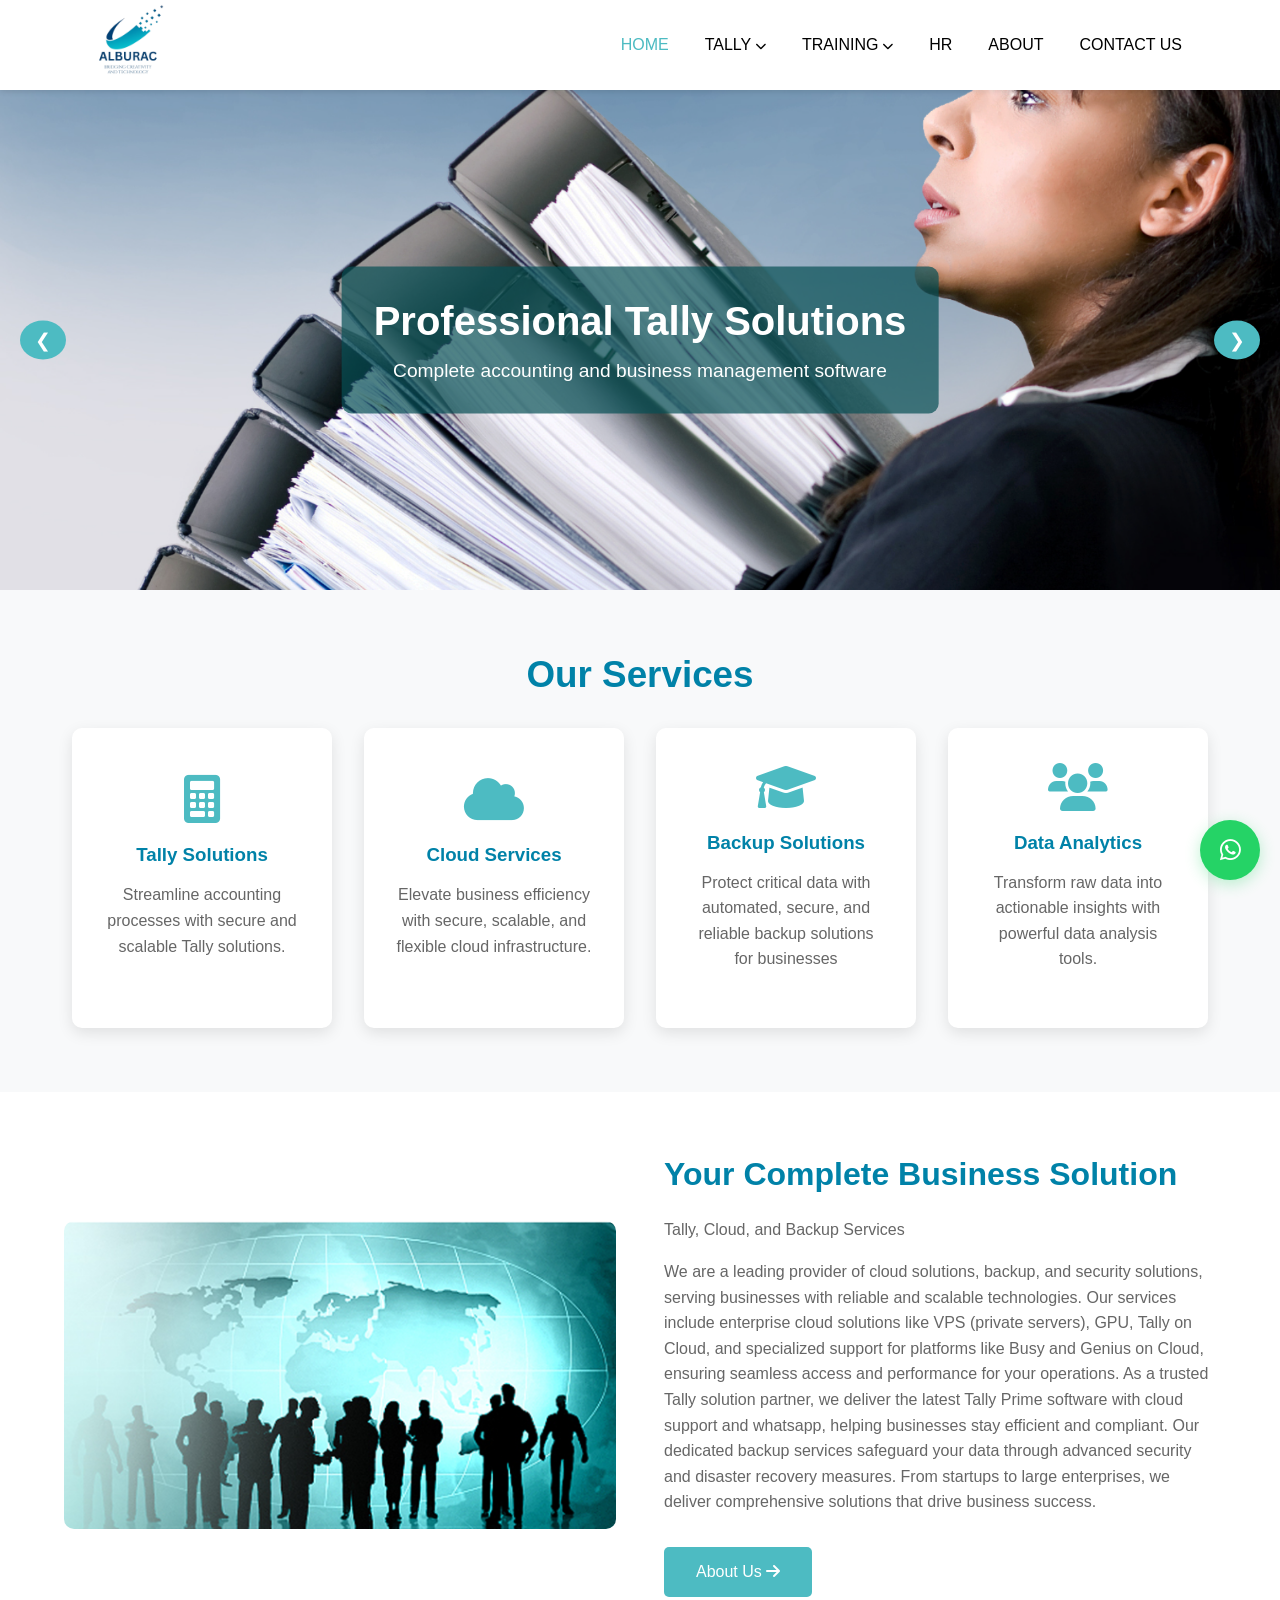
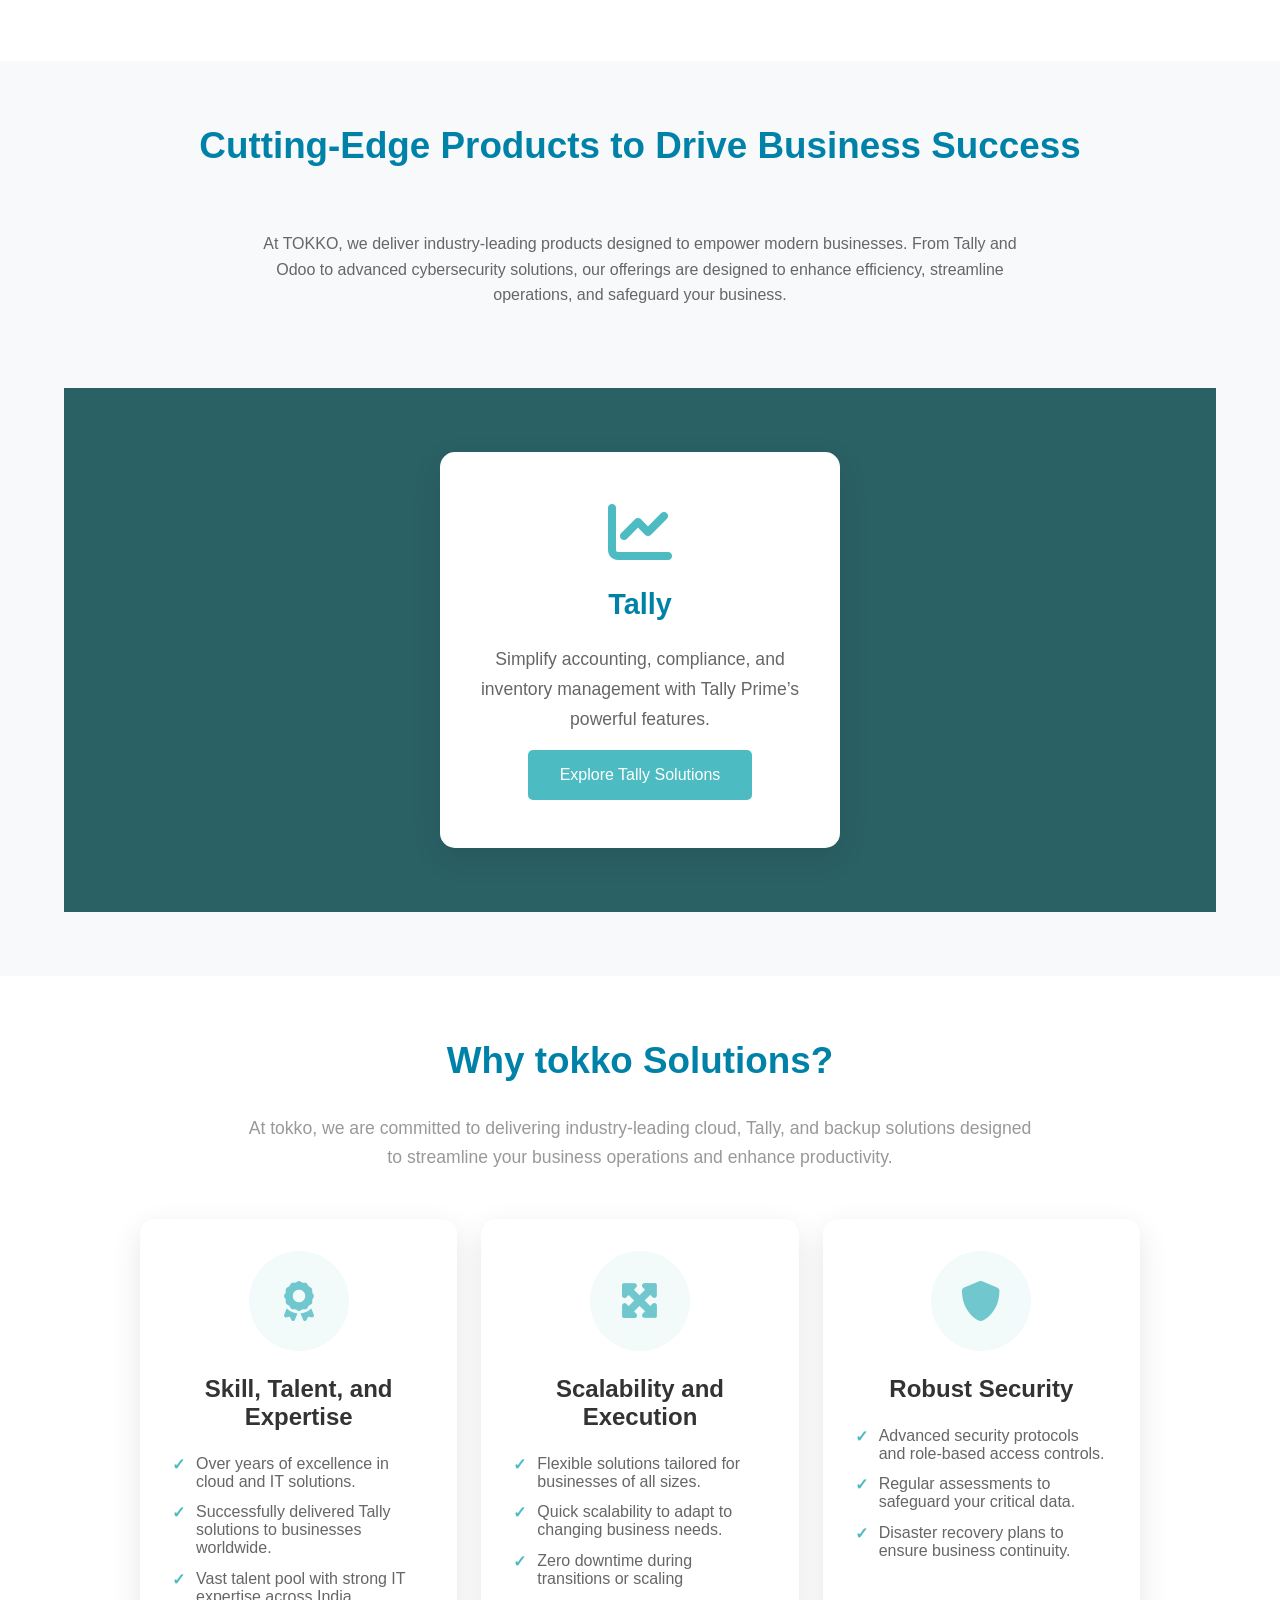
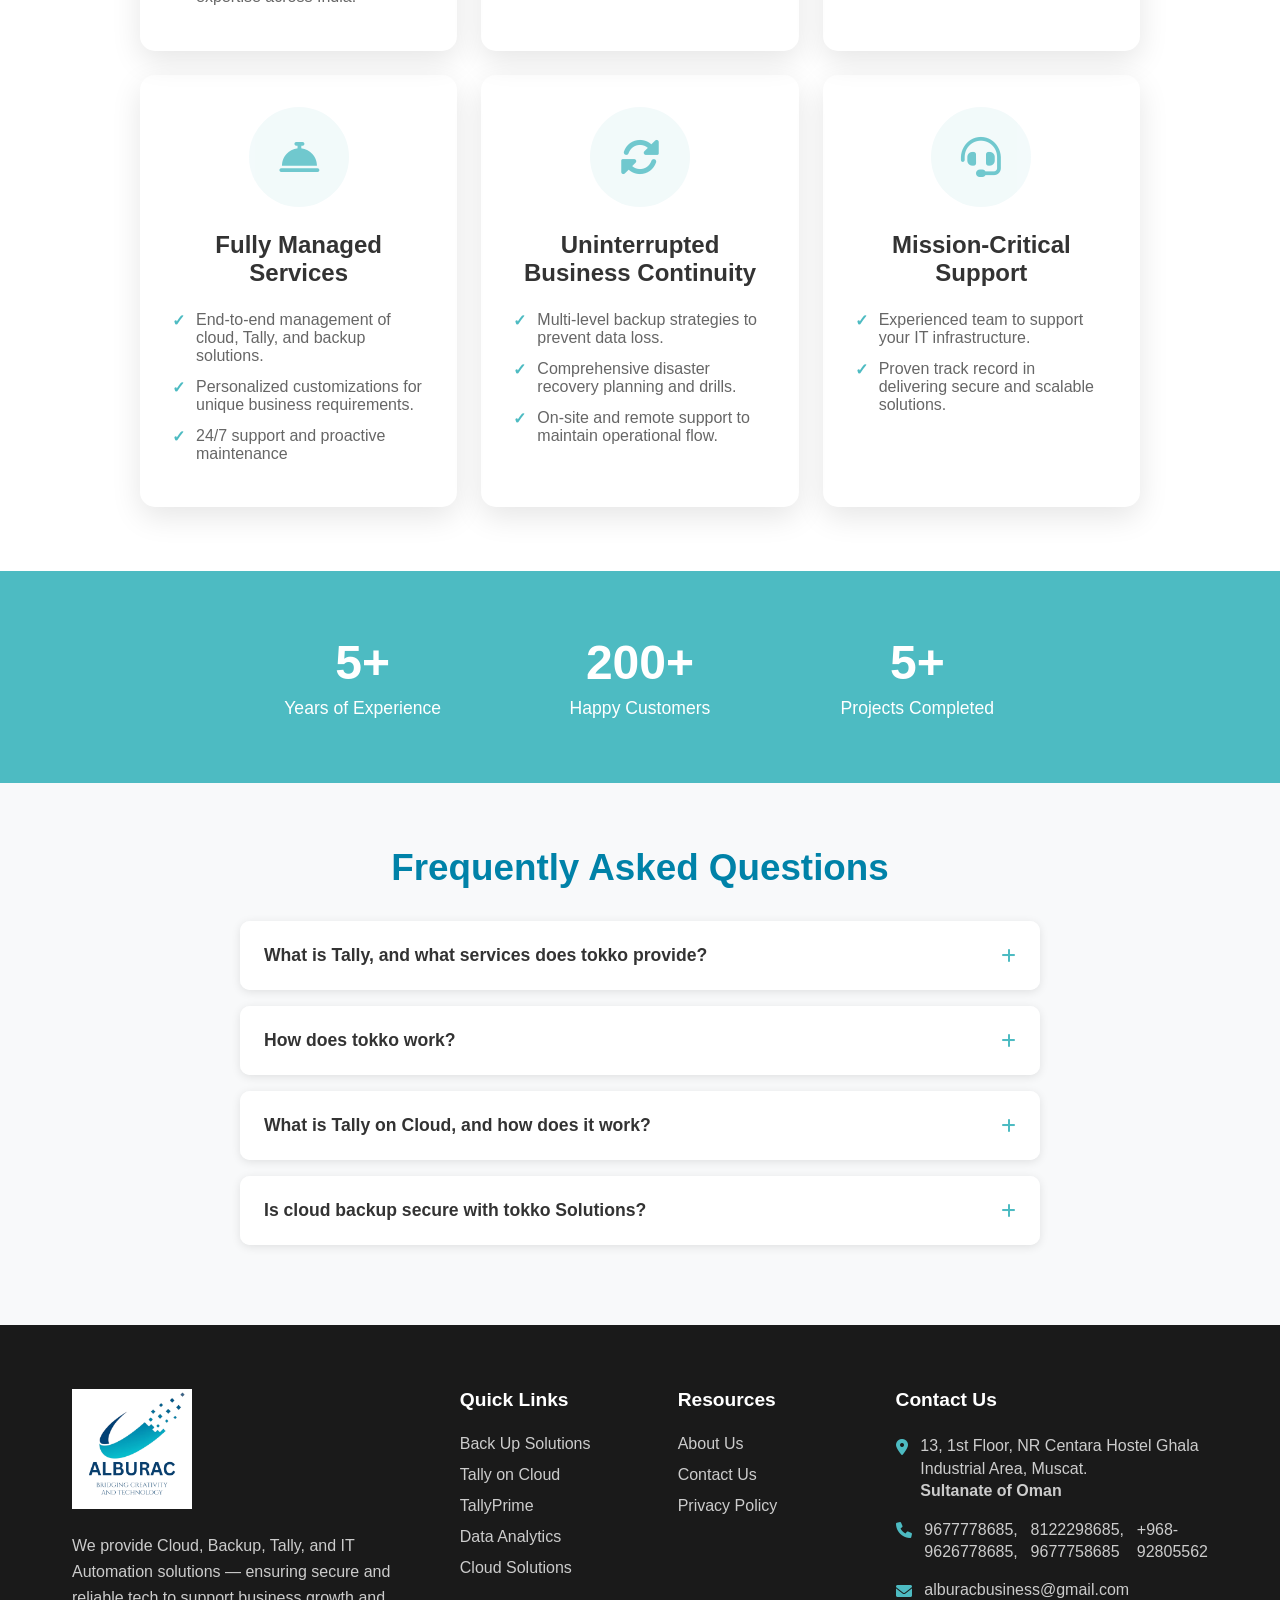
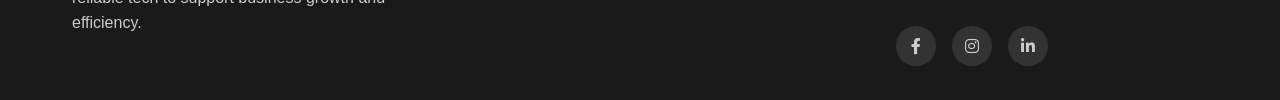
<file: index.html>
<!DOCTYPE html>
<html lang="en">

<head>
    <meta charset="UTF-8">
    <meta name="viewport" content="width=device-width, initial-scale=1.0">
    <title>Home</title>
    <link rel="icon" type="image/png" href="./images/alburac_logo.png">
    <link rel="stylesheet" href="css/styles.css">
    <link rel="stylesheet" href="https://cdnjs.cloudflare.com/ajax/libs/font-awesome/6.0.0/css/all.min.css">
</head>

<body>

    <!-- Navigation -->
    <header class="sticky-header">
        <nav class="navbar">
            <div class="container">
                <a href="index.html" class="logo"><img src="./images/alburac_logo.png" alt="alburac_logo"></a>
                <button class="mobile-menu-toggle" onclick="toggleMobileMenu()">
                    <i class="fas fa-bars"></i>
                </button>
                <ul class="nav-menu">
                    <li><a href="index.html" class="active">Home</a></li>
                    <li>
                        <a>Tally <i class="fas fa-chevron-down"></i></a>
                        <ul class="dropdown">
                            <li><a href="tally-prime.html">Tally Prime</a></li>
                            <li><a href="tally-cloud.html">Tally on Cloud</a></li>
                        </ul>
                    </li>
                    <li>
                        <a>Training <i class="fas fa-chevron-down"></i></a>
                        <ul class="dropdown">
                            <li><a href="online-training.html">Online Training</a></li>
                            <li><a href="offline-training.html">Offline Training</a></li>
                        </ul>
                    </li>
                    <li><a href="hr.html">HR</a></li>
                    <li><a href="about.html">About</a></li>
                    <li><a href="contact.html">Contact Us</a></li>
                </ul>
            </div>
        </nav>
    </header>

    <!-- Carousel -->
    <section class="carousel">
        <div class="carousel-container">
            <div class="slide active">
                <img src="./images/slider1.png" alt="Tally Solutions">
                <div class="slide-content">
                    <h2>Professional Tally Solutions</h2>
                    <p>Complete accounting and business management software</p>
                </div>
            </div>
            <div class="slide">
                <img src="./images/slider2.png" alt="Training Programs">
                <div class="slide-content">
                    <h2>Expert Training Programs</h2>
                    <p>Learn from certified professionals with hands-on experience</p>
                </div>
            </div>
            <div class="slide">
                <img src="./images/slider3.png" alt="HR Services">
                <div class="slide-content">
                    <h2>Comprehensive HR Services</h2>
                    <p>Streamline your human resource management processes</p>
                </div>
            </div>
        </div>
        <button class="prev" onclick="changeSlide(-1)">❮</button>
        <button class="next" onclick="changeSlide(1)">❯</button>
    </section>

    <!-- Service Cards -->
    <section class="service-cards-section">
        <div class="container">
            <h2>Our Services</h2>
            <div class="cards-grid">
                <div class="service-card">
                    <div class="card-inner">
                        <div class="card-front">
                            <div class="card-icon"><i class="fas fa-calculator"></i></div>
                            <h3>Tally Solutions</h3>
                            <p>Streamline accounting processes with secure and scalable Tally solutions.</p>
                        </div>
                        <div class="card-back">
                            <h3>Tally Solutions</h3>
                            <p>Streamline accounting processes with secure and scalable Tally solutions.</p>
                            <a href="tally-prime.html" class="read-more-btn">Read More</a>
                        </div>
                    </div>
                </div>
                <div class="service-card">
                    <div class="card-inner">
                        <div class="card-front">
                            <div class="card-icon"><i class="fas fa-cloud"></i></div>
                            <h3>Cloud Services</h3>
                            <p>Elevate business efficiency with secure, scalable, and flexible cloud infrastructure.</p>
                        </div>
                        <div class="card-back">
                            <h3>Cloud Services</h3>
                            <p>Elevate business efficiency with secure, scalable, and flexible cloud infrastructure.</p>
                            <a href="tally-cloud.html" class="read-more-btn">Read More</a>
                        </div>
                    </div>
                </div>
                <div class="service-card">
                    <div class="card-inner">
                        <div class="card-front">
                            <div class="card-icon"><i class="fas fa-graduation-cap"></i></div>
                            <h3>Backup Solutions</h3>
                            <p>Protect critical data with automated, secure, and reliable backup solutions for
                                businesses</p>
                        </div>
                        <div class="card-back">
                            <h3>Backup Solutions</h3>
                            <p>Protect critical data with automated, secure, and reliable backup solutions for
                                businesses</p>
                            <a href="online-training.html" class="read-more-btn">Read More</a>
                        </div>
                    </div>
                </div>
                <div class="service-card">
                    <div class="card-inner">
                        <div class="card-front">
                            <div class="card-icon"><i class="fas fa-users"></i></div>
                            <h3>Data Analytics</h3>
                            <p>Transform raw data into actionable insights with powerful data analysis tools.</p>
                        </div>
                        <div class="card-back">
                            <h3>Data Analytics</h3>
                            <p>Transform raw data into actionable insights with powerful data analysis tools.</p>
                            <a href="hr.html" class="read-more-btn">Read More</a>
                        </div>
                    </div>
                </div>
            </div>
        </div>
    </section>

    <!-- About Section -->
    <section class="about-section">
        <div class="container">
            <div class="about-content">
                <div class="about-image">
                    <img src="./images/about.png" alt="About Us">
                </div>
                <div class="about-text">
                    <h2>Your Complete Business Solution</h2>
                    <p>Tally, Cloud, and Backup Services</p>
                    <p>We are a leading provider of cloud solutions, backup, and security solutions, serving businesses with reliable and scalable technologies. Our services include enterprise cloud solutions like VPS (private servers), GPU, Tally on Cloud, and specialized support for platforms like Busy and Genius on Cloud, ensuring seamless access and performance for your operations. As a trusted Tally solution partner, we deliver the latest Tally Prime software with cloud support and whatsapp, helping businesses stay efficient and compliant. Our dedicated backup services safeguard your data through advanced security and disaster recovery measures. From startups to large enterprises, we deliver comprehensive solutions that drive business success.</p>
                    <a href="about.html" class="cta-button">About Us <i class="fas fa-arrow-right"></i></a>
                </div>
            </div>
        </div>
    </section>

    <!-- Tally Section -->
    <section class="tally-section">
        <div class="container">
            <h2>Cutting-Edge Products to Drive Business Success</h2>
            <div class="tally-intro">
                <p>At TOKKO, we deliver industry-leading products designed to empower modern businesses. From Tally and
                    Odoo to advanced cybersecurity solutions, our offerings are designed to enhance efficiency,
                    streamline operations, and safeguard your business.</p>
            </div>
            <div class="tally-features">
                <div class="feature">
                    <i class="fas fa-chart-line"></i>
                    <h3>Tally</h3>
                    <p>Simplify accounting, compliance, and inventory management with Tally Prime’s powerful features.
                    </p>
                    <a href="tally-prime.html" class="cta-button">Explore Tally Solutions</a>
                </div>                
            </div>

        </div>
    </section>

    <!-- Why tokko Section -->
    <section class="why-tokko-section">
        <div class="container">
            <h2>Why tokko Solutions?</h2>
            <div class="why-intro">
                <p>At tokko, we are committed to delivering industry-leading cloud, Tally, and backup solutions designed to streamline your business operations and enhance productivity.</p>
            </div>
            <div class="why-features">
                <div class="why-feature">
                    <div class="feature-icon">
                        <i class="fas fa-award"></i>
                    </div>
                    <h3>Skill, Talent, and Expertise</h3>
                    <ul>
                        <li>Over years of excellence in cloud and IT solutions.</li>
                        <li>Successfully delivered Tally solutions to businesses worldwide.</li>
                        <li>Vast talent pool with strong IT expertise across India.</li>
                    </ul>
                </div>
                <div class="why-feature">
                    <div class="feature-icon">
                        <i class="fas fa-expand-arrows-alt"></i>
                    </div>
                    <h3>Scalability and Execution</h3>
                    <ul>
                        <li>Flexible solutions tailored for businesses of all sizes.</li>
                        <li>Quick scalability to adapt to changing business needs.</li>
                        <li>Zero downtime during transitions or scaling</li>
                    </ul>
                </div>
                <div class="why-feature">
                    <div class="feature-icon">
                        <i class="fas fa-shield-alt"></i>
                    </div>
                    <h3>Robust Security</h3>
                    <ul>
                        <li>Advanced security protocols and role-based access controls.</li>
                        <li>Regular assessments to safeguard your critical data.</li>
                        <li>Disaster recovery plans to ensure business continuity.</li>
                    </ul>
                </div>
                <div class="why-feature">
                    <div class="feature-icon">
                        <i class="fas fa-concierge-bell"></i>
                    </div>
                    <h3>Fully Managed Services</h3>
                    <ul>
                        <li>End-to-end management of cloud, Tally, and backup solutions.</li>
                        <li>Personalized customizations for unique business requirements.</li>
                        <li>24/7 support and proactive maintenance</li>
                    </ul>
                </div>
                <div class="why-feature">
                    <div class="feature-icon">
                        <i class="fas fa-sync-alt"></i>
                    </div>
                    <h3>Uninterrupted Business Continuity</h3>
                    <ul>
                        <li>Multi-level backup strategies to prevent data loss.</li>
                        <li>Comprehensive disaster recovery planning and drills.</li>
                        <li>On-site and remote support to maintain operational flow.</li>
                    </ul>
                </div>
                <div class="why-feature">
                    <div class="feature-icon">
                        <i class="fas fa-headset"></i>
                    </div>
                    <h3>Mission-Critical Support</h3>
                    <ul>
                        <li>Experienced team to support your IT infrastructure.</li>
                        <li>Proven track record in delivering secure and scalable solutions.</li>
                    </ul>
                </div>
            </div>
        </div>
    </section>

    <!-- Stats Section -->
    <section class="stats-section">
        <div class="container">
            <div class="stats-grid">
                <div class="stat-item">
                    <div class="stat-number">5+</div>
                    <div class="stat-label">Years of Experience</div>
                </div>
                <div class="stat-item">
                    <div class="stat-number">200+</div>
                    <div class="stat-label">Happy Customers</div>
                </div>
                <div class="stat-item">
                    <div class="stat-number">5+</div>
                    <div class="stat-label">Projects Completed</div>
                </div>
            </div>
        </div>
    </section>

    <!-- FAQs Section -->
    <section class="faqs-section">
        <div class="container">
            <h2>Frequently Asked Questions</h2>
            <div class="faqs-container">
                <div class="faq-item">
                    <div class="faq-question">
                        <h3>What is Tally, and what services does tokko provide?</h3>
                        <i class="fas fa-plus"></i>
                    </div>
                    <div class="faq-answer">
                        <p>Tokko provides comprehensive cloud, Tally, and backup solutions designed to streamline business operations. Our services include Tally on Cloud, Tally Prime, customization options, and dedicated support to help businesses make the most of Tally for efficient, seamless processes.</p>
                    </div>
                </div>
                <div class="faq-item">
                    <div class="faq-question">
                        <h3>How does tokko work?</h3>
                        <i class="fas fa-plus"></i>
                    </div>
                    <div class="faq-answer">
                        <p>We simplify, optimize, and deliver tailored solutions for your business. Our process involves understanding your needs, implementing customized solutions, and providing continuous support for lasting results.</p>
                    </div>
                </div>
                <div class="faq-item">
                    <div class="faq-question">
                        <h3>What is Tally on Cloud, and how does it work?</h3>
                        <i class="fas fa-plus"></i>
                    </div>
                    <div class="faq-answer">
                        <p>Tally on Cloud allows you to access Tally software from anywhere, ensuring real-time updates and secure data storage.</p>
                    </div>
                </div>
                <div class="faq-item">
                    <div class="faq-question">
                        <h3>Is cloud backup secure with tokko Solutions?</h3>
                        <i class="fas fa-plus"></i>
                    </div>
                    <div class="faq-answer">
                        <p>Yes, we use advanced security protocols to ensure that your data remains protected and accessible whenever you need it.</p>
                    </div>
                </div>
            </div>
        </div>
    </section>

    <!-- Footer -->
    <footer>
        <div class="footer-content">
            <div class="footer-brand">
                <div class="footer-logo">
                    <img src="./images/alburac_logo.png" alt="Alburac Logo">
                </div>
                <p>We provide Cloud, Backup, Tally,  and IT Automation solutions — ensuring secure and reliable tech to support business growth and efficiency.</p>
            </div>
            
            <div class="footer-section">
                <h3>Quick Links</h3>
                <ul>
                    <li><a href="#">Back Up Solutions</a></li>
                    <li><a href="tally-cloud.html">Tally on Cloud</a></li>
                    <li><a href="#">TallyPrime</a></li>
                    <li><a href="#">Data Analytics</a></li>
                    <li><a href="#">Cloud Solutions</a></li>
                </ul>
            </div>
            
            <div class="footer-section">
                <h3>Resources</h3>
                <ul>
                    <li><a href="#">About Us</a></li>
                    <li><a href="contact.html">Contact Us</a></li>
                    <li><a href="#">Privacy Policy</a></li>
                </ul>
            </div>
            
            <div class="footer-section">
                <h3>Contact Us</h3>
                <div class="contact-info">
                    <div class="contact-item">
                        <i class="fas fa-map-marker-alt"></i>
                        <span>13, 1st Floor, NR Centara Hostel Ghala Industrial Area, Muscat.<br><b>Sultanate of Oman</b></span>
                    </div>
                    <div class="contact-item">
                        <i class="fas fa-phone"></i>
                        <span>9677778685, 9626778685,</span>
                        <span>8122298685, 9677758685</span>
                        <span>+968-92805562</span>
                    </div>
                    <div class="contact-item">
                        <i class="fas fa-envelope"></i>
                        <span>alburacbusiness@gmail.com</span>
                    </div>
                </div>
                <div class="social-icons">
                    <a href="#" class="social-icon"><i class="fab fa-facebook-f"></i></a>
                    <a href="#" class="social-icon"><i class="fab fa-instagram"></i></a>
                    <a href="#" class="social-icon"><i class="fab fa-linkedin-in"></i></a>
                </div>
            </div>
        </div>
    </footer>

    <!-- Floating Buttons -->
    <a href="https://wa.me/917290053570" class="whatsapp-float" target="_blank">
        <i class="fab fa-whatsapp"></i>
    </a>
    
    <a href="#" class="scroll-top" id="scrollTop">
        <i class="fas fa-chevron-up"></i>
    </a>

    <script src="js/carousel.js"></script>
    <script src="js/faq.js"></script>
    <script src="js/footer.js"></script>
    <script src="js/mobile-menu.js"></script>
</body>

</html>
</file>
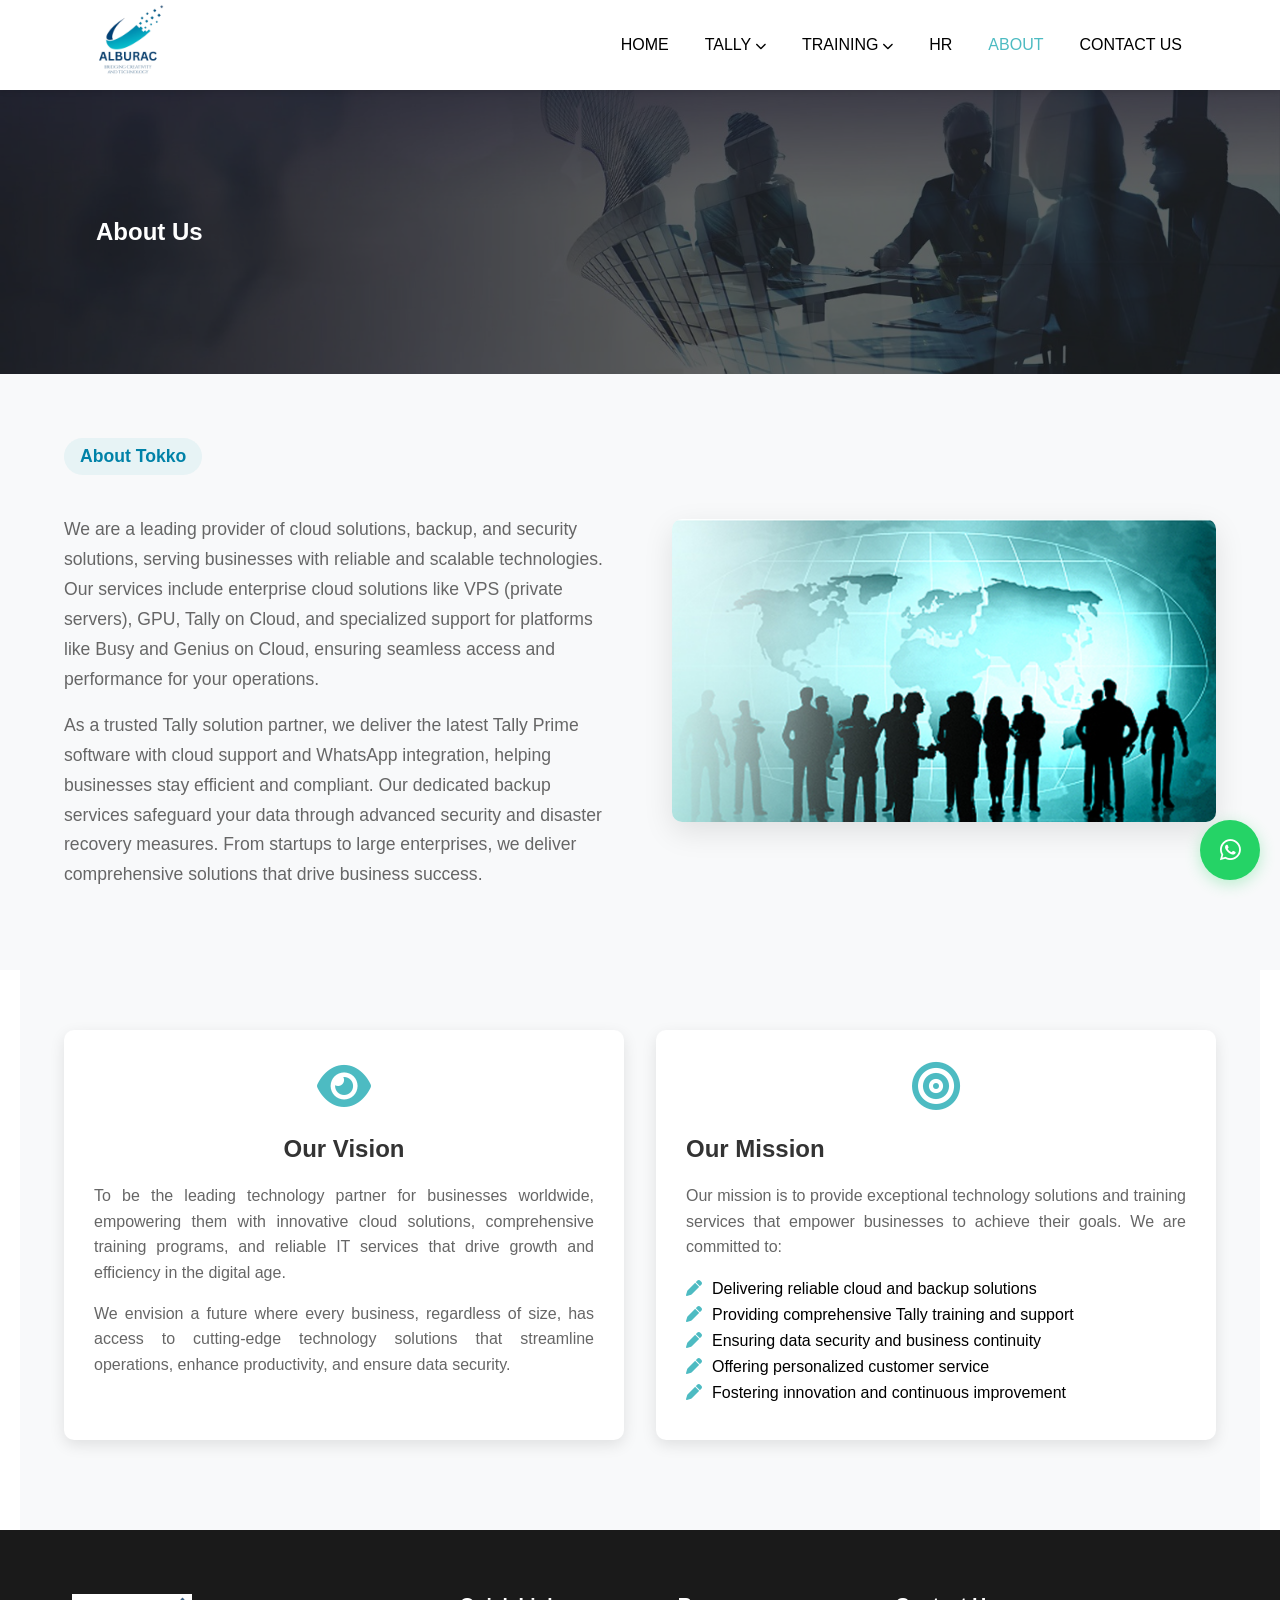
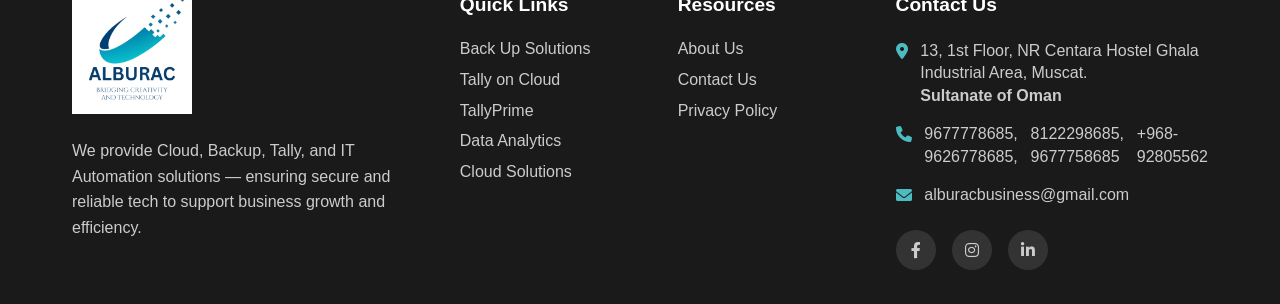
<file: about.html>
<!DOCTYPE html>
<html lang="en">

<head>
    <meta charset="UTF-8">
    <meta name="viewport" content="width=device-width, initial-scale=1.0">
    <title>About Us</title>
    <link rel="icon" type="image/png" href="./images/alburac_logo.png">
    <link rel="stylesheet" href="css/styles.css">
    <link rel="stylesheet" href="https://cdnjs.cloudflare.com/ajax/libs/font-awesome/6.0.0/css/all.min.css">
</head>

<body>

    <!-- Navigation -->
    <header class="sticky-header">
        <nav class="navbar">
            <div class="container">
                <a href="index.html" class="logo"><img src="./images/alburac_logo.png" alt="alburac_logo"></a>
                <button class="mobile-menu-toggle" onclick="toggleMobileMenu()">
                    <i class="fas fa-bars"></i>
                </button>
                <ul class="nav-menu">
                    <li><a href="index.html">Home</a></li>
                    <li>
                        <a>Tally <i class="fas fa-chevron-down"></i></a>
                        <ul class="dropdown">
                            <li><a href="tally-prime.html">Tally Prime</a></li>
                            <li><a href="tally-cloud.html">Tally on Cloud</a></li>
                        </ul>
                    </li>
                    <li>
                        <a>Training <i class="fas fa-chevron-down"></i></a>
                        <ul class="dropdown">
                            <li><a href="online-training.html">Online Training</a></li>
                            <li><a href="offline-training.html">Offline Training</a></li>
                        </ul>
                    </li>
                    <li><a href="hr.html">HR</a></li>
                    <li><a href="about.html" class="active">About</a></li>
                    <li><a href="contact.html">Contact Us</a></li>
                </ul>
            </div>
        </nav>
    </header>

    <!-- Hero Banner -->
    <section class="about-hero">
        <div class="container">
            <div class="hero-content">
                <h1>About Us</h1>
            </div>
        </div>
    </section>

    <!-- Company About Section -->
    <section class="hr-section">
        <div class="container">
            <div class="hr-content">
                <div class="hr-text">
                    <div class="section-tag">About Tokko</div>
                    <p>We are a leading provider of cloud solutions, backup, and security solutions, serving businesses
                        with reliable and scalable technologies. Our services include enterprise cloud solutions like
                        VPS (private servers), GPU, Tally on Cloud, and specialized support for platforms like Busy and
                        Genius on Cloud, ensuring seamless access and performance for your operations.</p>
                    <p>As a trusted Tally solution partner, we deliver the latest Tally Prime software with cloud
                        support and WhatsApp integration, helping businesses stay efficient and compliant. Our dedicated
                        backup services safeguard your data through advanced security and disaster recovery measures.
                        From startups to large enterprises, we deliver comprehensive solutions that drive business
                        success.</p>
                </div>
                <div class="hr-image">
                    <img src="./images/about.png" alt="About Us">
                </div>
            </div>
        </div>
    </section>

    <!-- Vision & Mission Section -->
    <section class="vision-mission-section">
        <div class="container">
            <div class="row">
                <div class="vision-card">
                    <div class="vision-card-align">
                        <div class="card-icon">
                            <i class="fas fa-eye"></i>
                        </div>
                        <h3>Our Vision</h3>
                    </div>

                    <p>To be the leading technology partner for businesses worldwide, empowering them with innovative
                        cloud solutions, comprehensive training programs, and reliable IT services that drive growth and
                        efficiency in the digital age.</p>
                    <p>We envision a future where every business, regardless of size, has access to cutting-edge
                        technology solutions that streamline operations, enhance productivity, and ensure data security.
                    </p>
                </div>
                <div class="mission-card">
                    <div class="vision-card-align">
                        <div class="card-icon">
                            <i class="fas fa-bullseye"></i>
                        </div>
                    </div>
                    <h3>Our Mission</h3>
                    <p>Our mission is to provide exceptional technology solutions and training services that empower
                        businesses to achieve their goals. We are committed to:</p>
                    <ul class="training-list">
                        <li><i class="fas fa-pen"></i>Delivering reliable cloud and backup solutions</li>
                        <li><i class="fas fa-pen"></i>Providing comprehensive Tally training and support</li>
                        <li><i class="fas fa-pen"></i>Ensuring data security and business continuity</li>
                        <li><i class="fas fa-pen"></i>Offering personalized customer service</li>
                        <li><i class="fas fa-pen"></i>Fostering innovation and continuous improvement</li>
                    </ul>
                </div>
            </div>
        </div>
    </section>

    <!-- Footer -->
    <footer>
        <div class="footer-content">
            <div class="footer-brand">
                <div class="footer-logo">
                    <img src="./images/alburac_logo.png" alt="Alburac Logo">
                </div>
                <p>We provide Cloud, Backup, Tally, and IT Automation solutions — ensuring secure and reliable
                    tech to support business growth and efficiency.</p>
            </div>

            <div class="footer-section">
                <h3>Quick Links</h3>
                <ul>
                    <li><a href="#">Back Up Solutions</a></li>
                    <li><a href="tally-cloud.html">Tally on Cloud</a></li>
                    <li><a href="#">TallyPrime</a></li>
                    <li><a href="#">Data Analytics</a></li>
                    <li><a href="#">Cloud Solutions</a></li>
                </ul>
            </div>

            <div class="footer-section">
                <h3>Resources</h3>
                <ul>
                    <li><a href="about.html">About Us</a></li>
                    <li><a href="contact.html">Contact Us</a></li>
                    <li><a href="#">Privacy Policy</a></li>
                </ul>
            </div>

            <div class="footer-section">
                <h3>Contact Us</h3>
                <div class="contact-info">
                    <div class="contact-item">
                        <i class="fas fa-map-marker-alt"></i>
                        <span>13, 1st Floor, NR Centara Hostel Ghala Industrial Area, Muscat.<br><b>Sultanate of Oman</b></span>
                    </div>
                    <div class="contact-item">
                        <i class="fas fa-phone"></i>
                        <span>9677778685, 9626778685,</span>
                        <span>8122298685, 9677758685</span>
                        <span>+968-92805562</span>
                    </div>
                    <div class="contact-item">
                        <i class="fas fa-envelope"></i>
                        <span>alburacbusiness@gmail.com</span>
                    </div>
                </div>
                <div class="social-icons">
                    <a href="#" class="social-icon"><i class="fab fa-facebook-f"></i></a>
                    <a href="#" class="social-icon"><i class="fab fa-instagram"></i></a>
                    <a href="#" class="social-icon"><i class="fab fa-linkedin-in"></i></a>
                </div>
            </div>
        </div>
    </footer>

    <!-- Floating Buttons -->
    <a href="https://wa.me/917290053570" class="whatsapp-float" target="_blank">
        <i class="fab fa-whatsapp"></i>
    </a>

    <a href="#" class="scroll-top" id="scrollTop">
        <i class="fas fa-chevron-up"></i>
    </a>

    <script src="js/footer.js"></script>
    <script src="js/mobile-menu.js"></script>
</body>

</html>
</file>
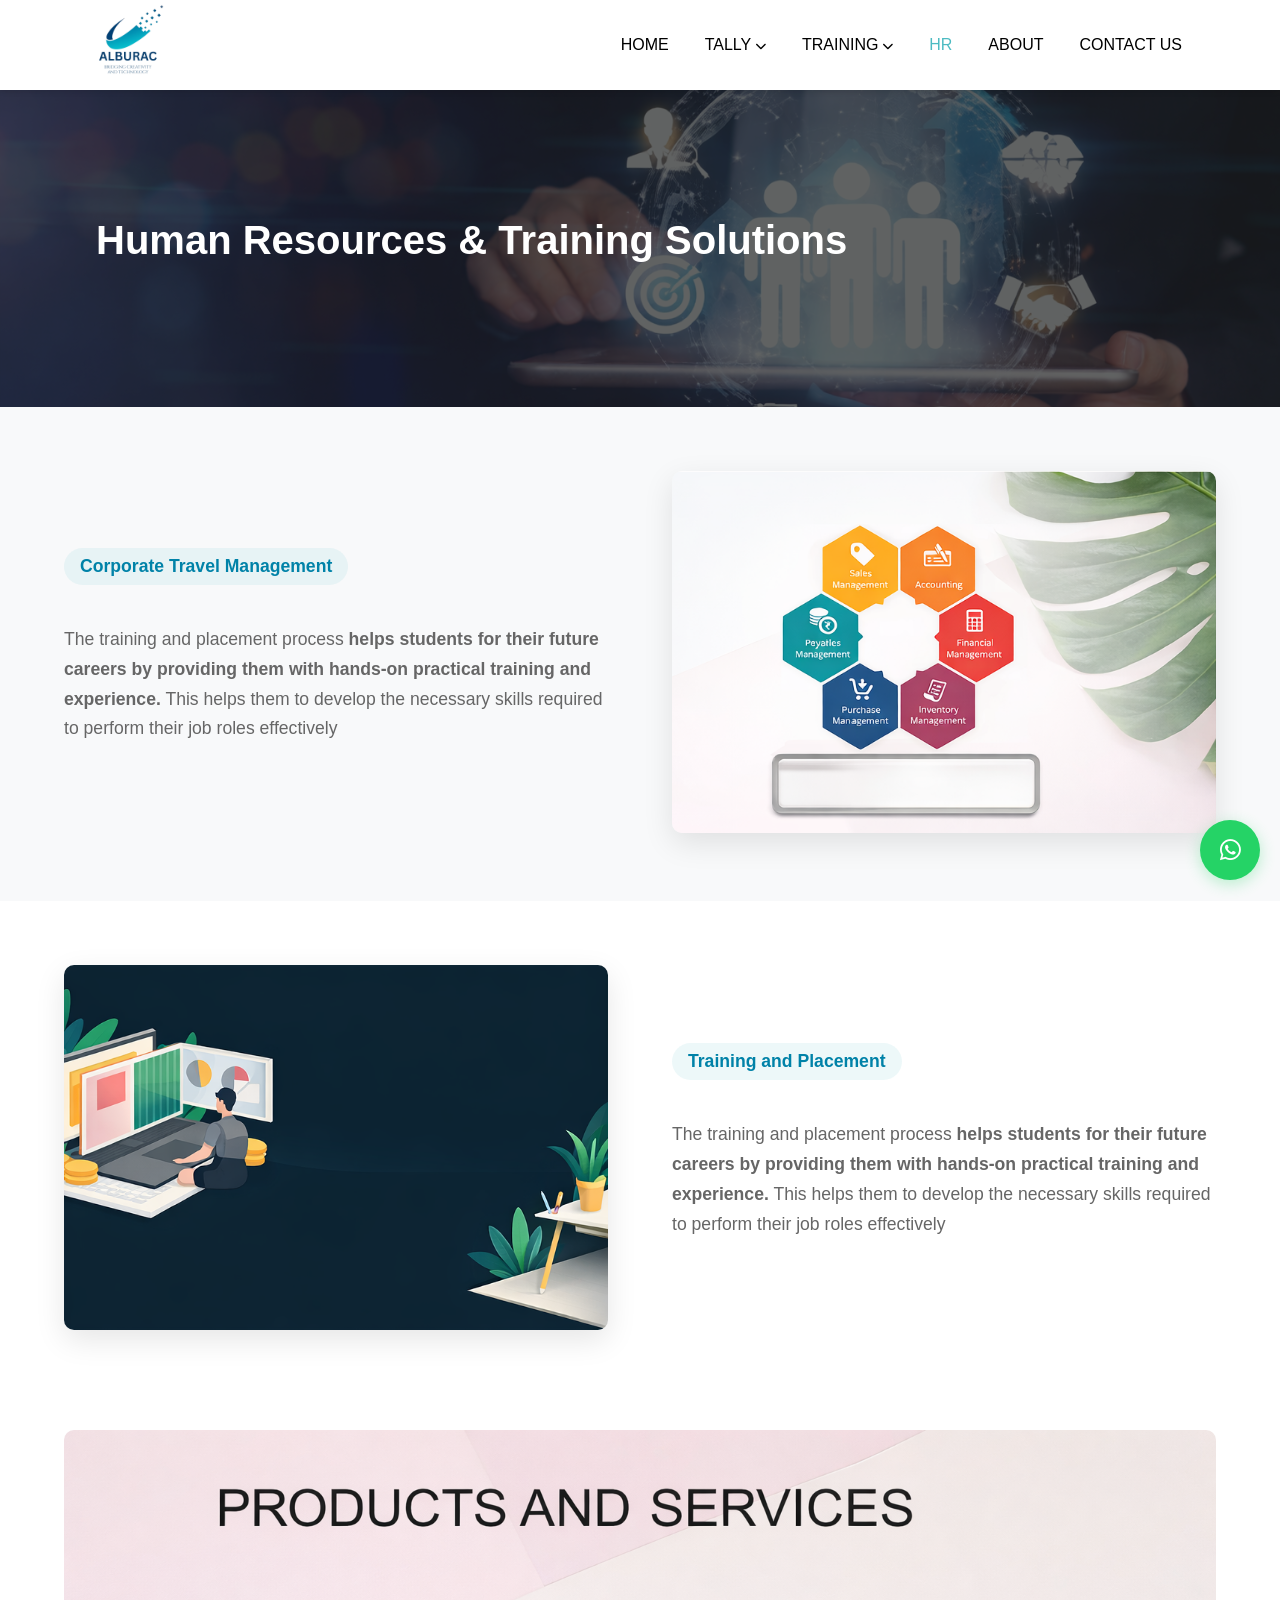
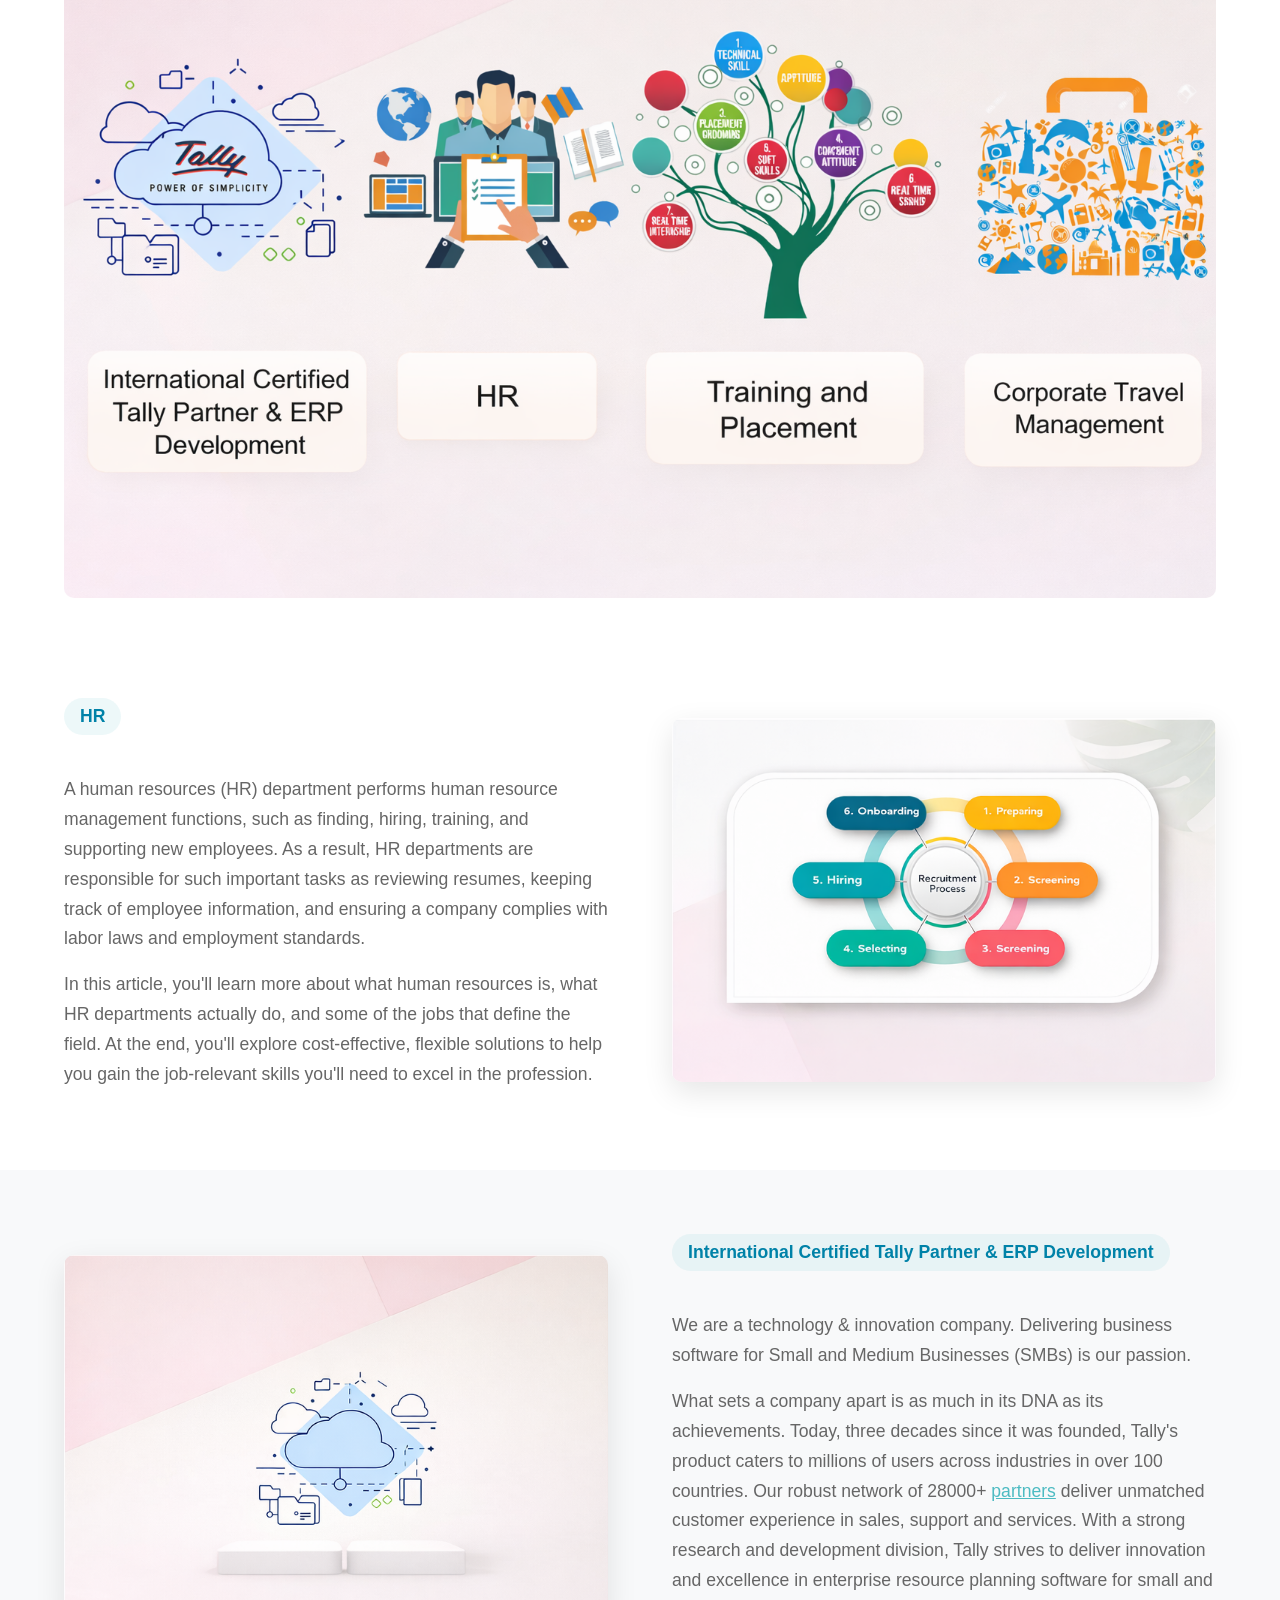
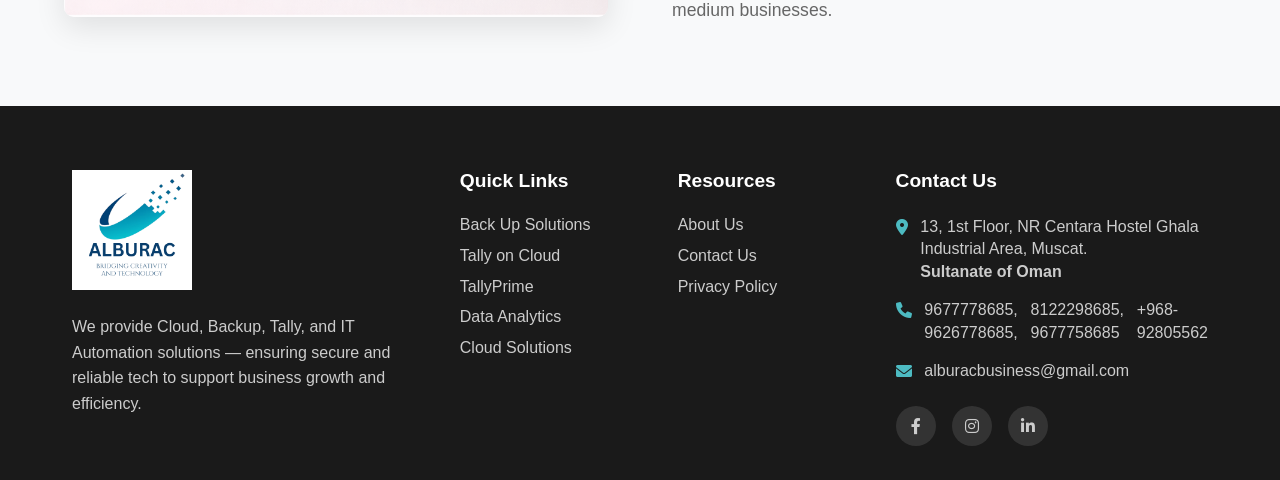
<file: hr.html>
<!DOCTYPE html>
<html lang="en">

<head>
    <meta charset="UTF-8">
    <meta name="viewport" content="width=device-width, initial-scale=1.0">
    <title>HR</title>
    <link rel="icon" type="image/png" href="./images/alburac_logo.png">
    <link rel="stylesheet" href="css/styles.css">
    <link rel="stylesheet" href="https://cdnjs.cloudflare.com/ajax/libs/font-awesome/6.0.0/css/all.min.css">
</head>

<body>

    <header class="sticky-header">
        <nav class="navbar">
            <div class="container">
                <a href="index.html" class="logo"><img src="./images/alburac_logo.png" alt="alburac_logo"></a>
                <button class="mobile-menu-toggle" onclick="toggleMobileMenu()">
                    <i class="fas fa-bars"></i>
                </button>
                <ul class="nav-menu">
                    <li><a href="index.html">Home</a></li>
                    <li>
                        <a>Tally <i class="fas fa-chevron-down"></i></a>
                        <ul class="dropdown">
                            <li><a href="tally-prime.html">Tally Prime</a></li>
                            <li><a href="tally-cloud.html">Tally on Cloud</a></li>
                        </ul>
                    </li>
                    <li>
                        <a>Training <i class="fas fa-chevron-down"></i></a>
                        <ul class="dropdown">
                            <li><a href="online-training.html">Online Training</a></li>
                            <li><a href="offline-training.html">Offline Training</a></li>
                        </ul>
                    </li>
                    <li><a href="hr.html" class="active">HR</a></li>
                    <li><a href="about.html">About</a></li>
                    <li><a href="contact.html">Contact Us</a></li>
                </ul>
            </div>
        </nav>
    </header>

    <!-- Hero Banner -->
    <section class="hr-hero">
        <div class="container">
            <div class="hero-content">
                <h1>Human Resources & Training Solutions</h1>
            </div>
        </div>
    </section>

    <!-- Corporate Travel Management Section -->
    <section class="hr-section">
        <div class="container">
            <div class="hr-content">
                <div class="hr-text">
                    <div class="section-tag">Corporate Travel Management</div>
                    <p>The training and placement process <strong>helps students for their future careers by providing
                            them with hands-on practical training and experience.</strong> This helps them to develop
                        the necessary skills required to perform their job roles effectively</p>
                </div>
                <div class="hr-image">
                    <img src="./images/erp.png" alt="Accounting Course">
                </div>
            </div>
        </div>
    </section>

    <!-- Training and Placement Section -->
    <section class="hr-section">
        <div class="container">
            <div class="hr-content reverse">
                <div class="hr-text">
                    <div class="section-tag">Training and Placement</div>
                    <p>The training and placement process <strong>helps students for their future careers by providing
                            them with hands-on practical training and experience.</strong> This helps them to develop
                        the necessary skills required to perform their job roles effectively</p>
                </div>
                <div class="hr-image">
                    <img src="./images/traing.png" alt="Accounting Course">
                </div>
            </div>
        </div>
    </section>

    <!-- HR Service Section -->
    <section class="hr-service-section">
        <div class="container">
            <img src="./images/hr-service.png" alt="HR Services" class="hr-service-image">
        </div>
    </section>

    <!-- HR Department Section -->
    <section class="hr-section">
        <div class="container">
            <div class="hr-content">
                <div class="hr-text">
                    <div class="section-tag">HR</div>
                    <p>A human resources (HR) department performs human resource management functions, such as finding,
                        hiring, training, and supporting new employees. As a result, HR departments are responsible for
                        such important tasks as reviewing resumes, keeping track of employee information, and ensuring a
                        company complies with labor laws and employment standards.</p>
                    <p>In this article, you'll learn more about what human resources is, what HR departments actually
                        do, and some of the jobs that define the field. At the end, you'll explore cost-effective,
                        flexible solutions to help you gain the job-relevant skills you'll need to excel in the
                        profession.</p>
                </div>
                <div class="hr-image">
                    <img src="./images/hr.png" alt="Recruitment Process">
                </div>
            </div>
        </div>
    </section>

    <!-- Tally Partner Section -->
    <section class="hr-section">
        <div class="container">
            <div class="hr-content reverse">
                <div class="hr-text">
                    <div class="section-tag">International Certified Tally Partner & ERP Development</div>
                    <p>We are a technology & innovation company. Delivering business software for Small and Medium
                        Businesses (SMBs) is our passion.</p>
                    <p>What sets a company apart is as much in its DNA as its achievements. Today, three decades since
                        it was founded, Tally's product caters to millions of users across industries in over 100
                        countries. Our robust network of 28000+ <a href="#" style="color: #4dbbc2;">partners</a> deliver
                        unmatched customer experience in sales, support and services. With a strong research and
                        development division, Tally strives to deliver innovation and excellence in enterprise resource
                        planning software for small and medium businesses.</p>
                </div>
                <div class="hr-image">
                    <img src="./images//cloud-tally.png" alt="Tally Cloud">
                </div>
            </div>
        </div>
    </section>

    <!-- Footer -->
    <footer>
        <div class="footer-content">
            <div class="footer-brand">
                <div class="footer-logo">
                    <img src="./images/alburac_logo.png" alt="Alburac Logo">
                </div>
                <p>We provide Cloud, Backup, Tally, and IT Automation solutions — ensuring secure and reliable
                    tech to support business growth and efficiency.</p>
            </div>

            <div class="footer-section">
                <h3>Quick Links</h3>
                <ul>
                    <li><a href="#">Back Up Solutions</a></li>
                    <li><a href="tally-cloud.html">Tally on Cloud</a></li>
                    <li><a href="#">TallyPrime</a></li>
                    <li><a href="#">Data Analytics</a></li>
                    <li><a href="#">Cloud Solutions</a></li>
                </ul>
            </div>

            <div class="footer-section">
                <h3>Resources</h3>
                <ul>
                    <li><a href="about.html">About Us</a></li>
                    <li><a href="contact.html">Contact Us</a></li>
                    <li><a href="#">Privacy Policy</a></li>
                </ul>
            </div>

            <div class="footer-section">
                <h3>Contact Us</h3>
                <div class="contact-info">
                    <div class="contact-item">
                        <i class="fas fa-map-marker-alt"></i>
                        <span>13, 1st Floor, NR Centara Hostel Ghala Industrial Area, Muscat.<br><b>Sultanate of Oman</b></span>
                    </div>
                    <div class="contact-item">
                        <i class="fas fa-phone"></i>
                        <span>9677778685, 9626778685,</span>
                        <span>8122298685, 9677758685</span>
                        <span>+968-92805562</span>
                    </div>
                    <div class="contact-item">
                        <i class="fas fa-envelope"></i>
                        <span>alburacbusiness@gmail.com</span>
                    </div>
                </div>
                <div class="social-icons">
                    <a href="#" class="social-icon"><i class="fab fa-facebook-f"></i></a>
                    <a href="#" class="social-icon"><i class="fab fa-instagram"></i></a>
                    <a href="#" class="social-icon"><i class="fab fa-linkedin-in"></i></a>
                </div>
            </div>
        </div>
    </footer>

    <!-- Floating Buttons -->
    <a href="https://wa.me/917290053570" class="whatsapp-float" target="_blank">
        <i class="fab fa-whatsapp"></i>
    </a>

    <a href="#" class="scroll-top" id="scrollTop">
        <i class="fas fa-chevron-up"></i>
    </a>

    <script src="js/footer.js"></script>
    <script src="js/mobile-menu.js"></script>
</body>

</html>
</file>
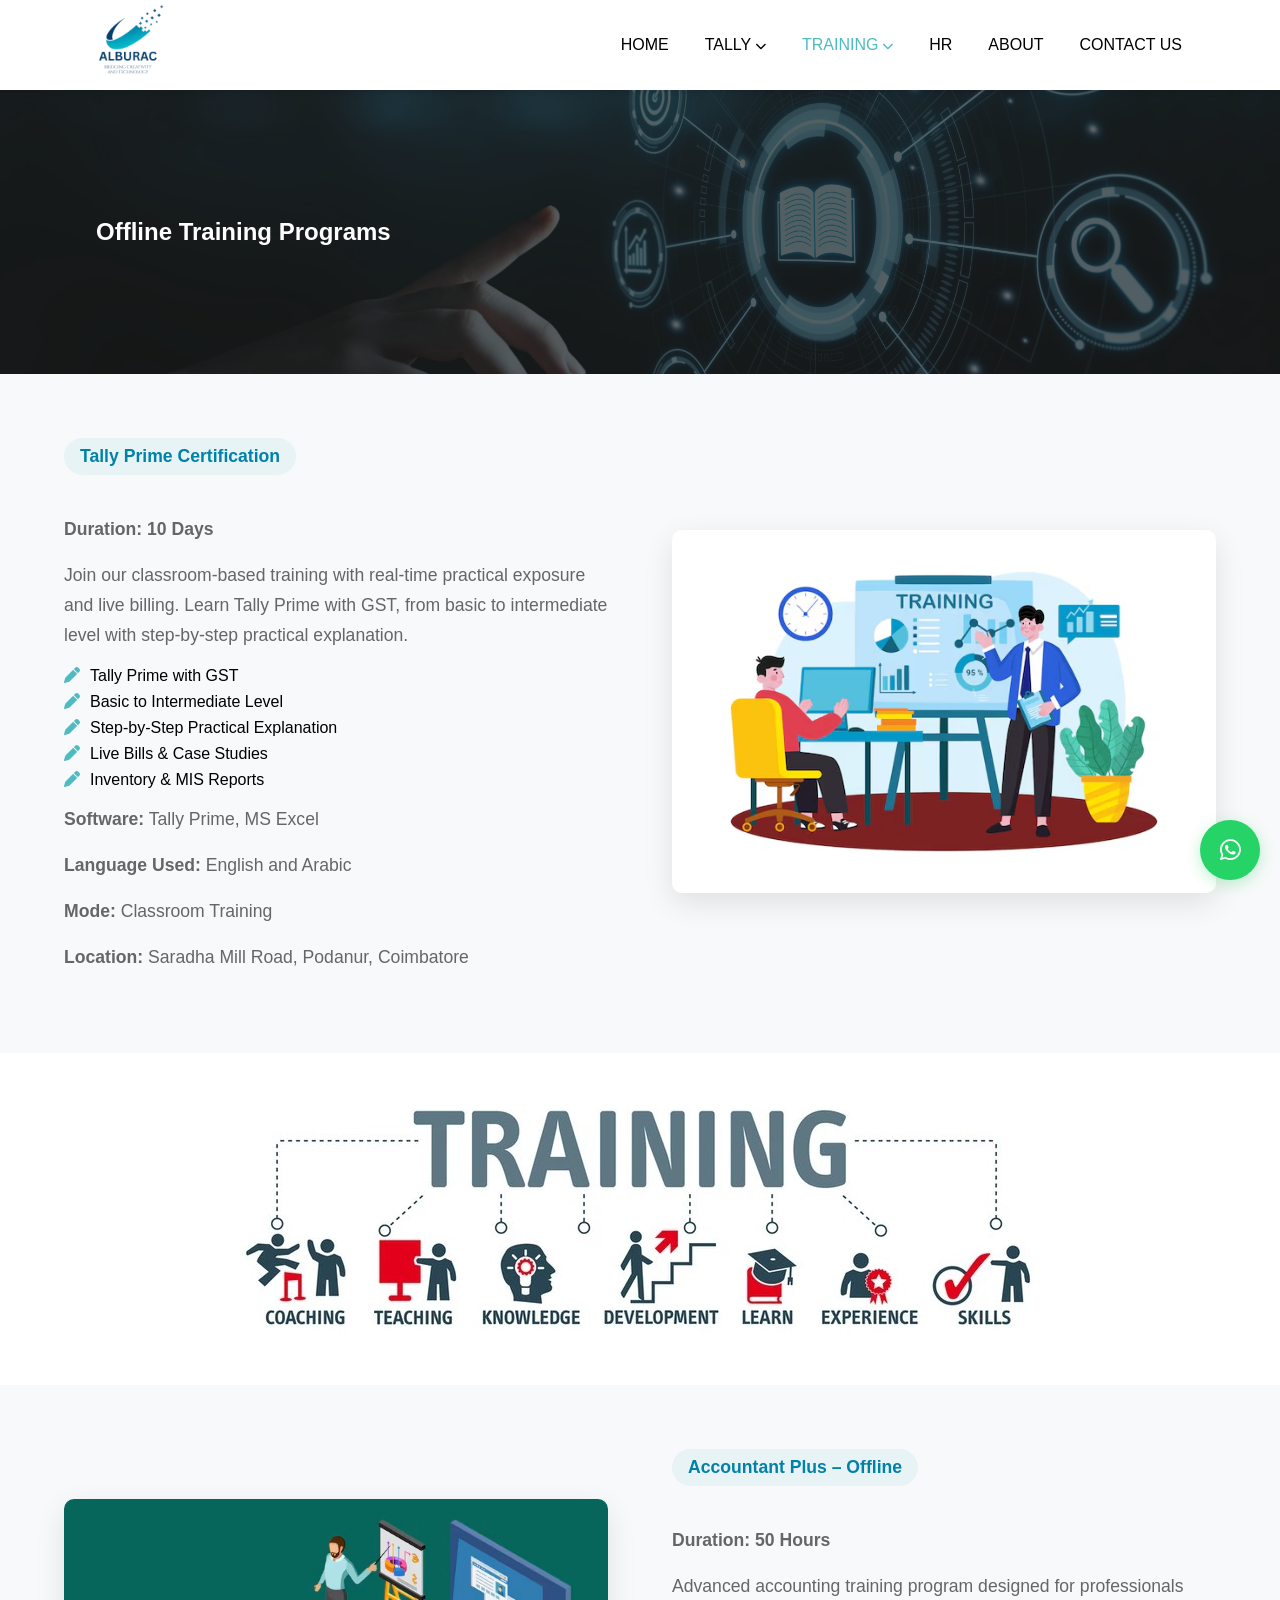
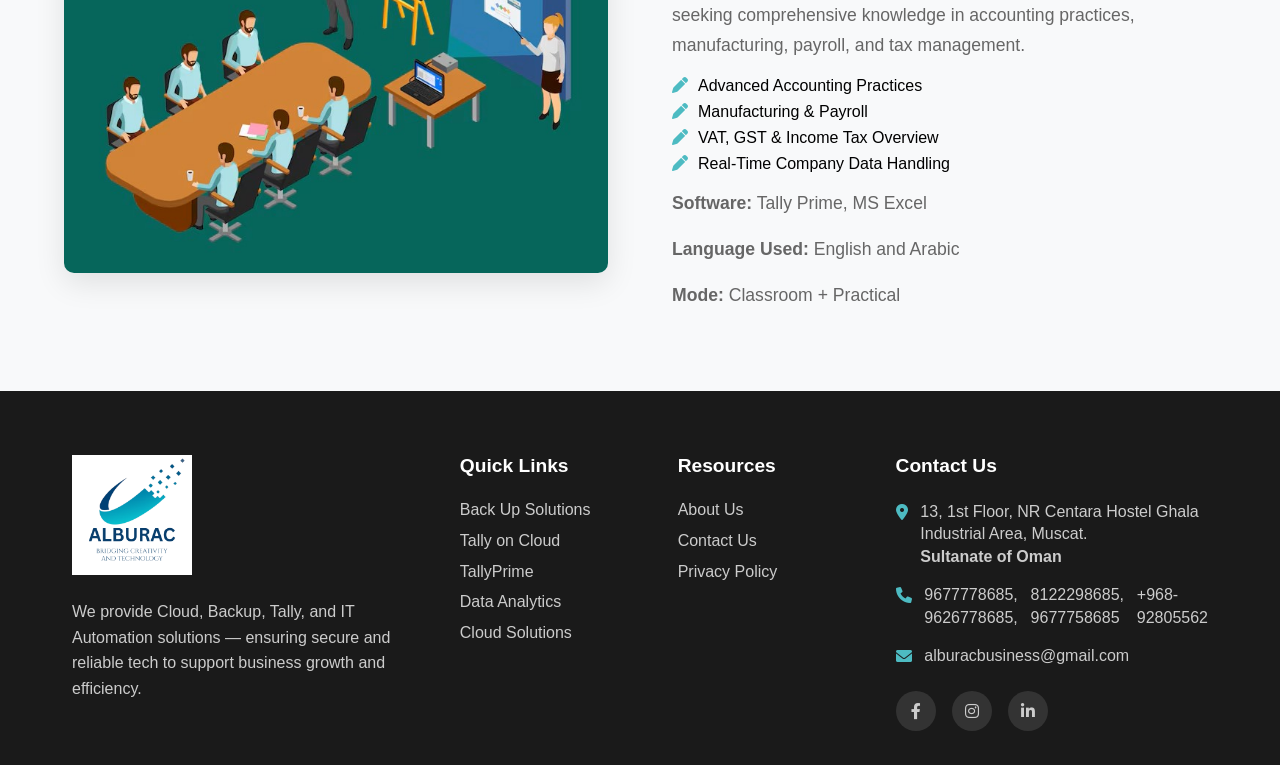
<file: offline-training.html>
<!DOCTYPE html>
<html lang="en">

<head>
    <meta charset="UTF-8">
    <meta name="viewport" content="width=device-width, initial-scale=1.0">
    <title>Offline Training</title>
    <link rel="icon" type="image/png" href="./images/alburac_logo.png">
    <link rel="stylesheet" href="css/styles.css">
    <link rel="stylesheet" href="https://cdnjs.cloudflare.com/ajax/libs/font-awesome/6.0.0/css/all.min.css">
</head>

<body>

    <!-- Navigation -->
    <header class="sticky-header">
        <nav class="navbar">
            <div class="container">
                <a href="index.html" class="logo"><img src="./images/alburac_logo.png" alt="alburac_logo"></a>
                <button class="mobile-menu-toggle" onclick="toggleMobileMenu()">
                    <i class="fas fa-bars"></i>
                </button>
                <ul class="nav-menu">
                    <li><a href="index.html">Home</a></li>
                    <li>
                        <a>Tally <i class="fas fa-chevron-down"></i></a>
                        <ul class="dropdown">
                            <li><a href="tally-prime.html">Tally Prime</a></li>
                            <li><a href="tally-cloud.html">Tally on Cloud</a></li>
                        </ul>
                    </li>
                    <li>
                        <a class="active">Training <i class="fas fa-chevron-down"></i></a>
                        <ul class="dropdown">
                            <li><a href="online-training.html">Online Training</a></li>
                            <li><a href="offline-training.html">Offline Training</a></li>
                        </ul>
                    </li>
                    <li><a href="hr.html">HR</a></li>
                    <li><a href="about.html">About</a></li>
                    <li><a href="contact.html">Contact Us</a></li>
                </ul>
            </div>
        </nav>
    </header>

    <!-- Hero Banner -->
    <section class="offline-hero">
        <div class="container">
            <div class="hero-content">
                <h1>Offline Training Programs</h1>
            </div>
        </div>
    </section>

    <!-- Training Section -->
    <section class="hr-section">
        <div class="container">
            <div class="hr-content">
                <div class="hr-text">
                    <div class="section-tag">Tally Prime Certification</div>
                    <p><strong>Duration: 10 Days</strong></p>
                    <p>Join our classroom-based training with real-time practical exposure and live billing. Learn Tally
                        Prime with GST, from basic to intermediate level with step-by-step practical explanation.</p>
                    <ul class="training-list">
                        <li><i class="fas fa-pen"></i>Tally Prime with GST</li>
                        <li><i class="fas fa-pen"></i>Basic to Intermediate Level</li>
                        <li><i class="fas fa-pen"></i>Step-by-Step Practical Explanation</li>
                        <li><i class="fas fa-pen"></i>Live Bills & Case Studies</li>
                        <li><i class="fas fa-pen"></i>Inventory & MIS Reports</li>
                    </ul>
                    <p><strong>Software:</strong> Tally Prime, MS Excel</p>
                    <p><strong>Language Used:</strong> English and Arabic</p>
                    <p><strong>Mode:</strong> Classroom Training</p>
                    <p><strong>Location:</strong> Saradha Mill Road, Podanur, Coimbatore</p>
                </div>
                <div class="hr-image">
                    <img src="./images/training-1.avif" alt="Offline Training">
                </div>
            </div>
        </div>
    </section>

      <section class="training-image-section">
        <div class="container">
            <div class="justify-content-center">
                <div class="">
                    <img src="./images/training.jpg" alt="Training" class="img-fluid">
                </div>
            </div>
        </div>
    </section>

    <!-- Accountant Plus Section -->
    <section class="hr-section">
        <div class="container">
            <div class="hr-content reverse">
                <div class="hr-text">
                    <div class="section-tag">Accountant Plus – Offline</div>
                    <p><strong>Duration: 50 Hours</strong></p>
                    <p>Advanced accounting training program designed for professionals seeking comprehensive knowledge
                        in accounting practices, manufacturing, payroll, and tax management.</p>
                    <ul class="training-list">
                        <li><i class="fas fa-pen"></i>Advanced Accounting Practices</li>
                        <li><i class="fas fa-pen"></i>Manufacturing & Payroll</li>
                        <li><i class="fas fa-pen"></i>VAT, GST & Income Tax Overview</li>
                        <li><i class="fas fa-pen"></i>Real-Time Company Data Handling</li>
                    </ul>
                    <p><strong>Software:</strong> Tally Prime, MS Excel</p>
                    <p><strong>Language Used:</strong> English and Arabic</p>
                    <p><strong>Mode:</strong> Classroom + Practical</p>
                </div>
                <div class="hr-image">
                    <img src="./images/training-2.jpg" alt="Accountant Training">
                </div>
            </div>
        </div>
    </section>

    <!-- Footer -->
    <footer>
        <div class="footer-content">
            <div class="footer-brand">
                <div class="footer-logo">
                    <img src="./images/alburac_logo.png" alt="Alburac Logo">
                </div>
                <p>We provide Cloud, Backup, Tally, and IT Automation solutions — ensuring secure and reliable
                    tech to support business growth and efficiency.</p>
            </div>

            <div class="footer-section">
                <h3>Quick Links</h3>
                <ul>
                    <li><a href="#">Back Up Solutions</a></li>
                    <li><a href="tally-cloud.html">Tally on Cloud</a></li>
                    <li><a href="#">TallyPrime</a></li>
                    <li><a href="#">Data Analytics</a></li>
                    <li><a href="#">Cloud Solutions</a></li>
                </ul>
            </div>

            <div class="footer-section">
                <h3>Resources</h3>
                <ul>
                    <li><a href="about.html">About Us</a></li>
                    <li><a href="contact.html">Contact Us</a></li>
                    <li><a href="#">Privacy Policy</a></li>
                </ul>
            </div>

            <div class="footer-section">
                <h3>Contact Us</h3>
                <div class="contact-info">
                    <div class="contact-item">
                        <i class="fas fa-map-marker-alt"></i>
                        <span>13, 1st Floor, NR Centara Hostel Ghala Industrial Area, Muscat.<br><b>Sultanate of Oman</b></span>
                    </div>
                    <div class="contact-item">
                        <i class="fas fa-phone"></i>
                        <span>9677778685, 9626778685,</span>
                        <span>8122298685, 9677758685</span>
                        <span>+968-92805562</span>
                    </div>
                    <div class="contact-item">
                        <i class="fas fa-envelope"></i>
                        <span>alburacbusiness@gmail.com</span>
                    </div>
                </div>
                <div class="social-icons">
                    <a href="#" class="social-icon"><i class="fab fa-facebook-f"></i></a>
                    <a href="#" class="social-icon"><i class="fab fa-instagram"></i></a>
                    <a href="#" class="social-icon"><i class="fab fa-linkedin-in"></i></a>
                </div>
            </div>
        </div>
    </footer>

    <!-- Floating Buttons -->
    <a href=" https://wa.me/917290053570" class="whatsapp-float" target="_blank">
        <i class="fab fa-whatsapp"></i>
    </a>

    <a href="#" class="scroll-top" id="scrollTop">
        <i class="fas fa-chevron-up"></i>
    </a>

    <script src="js/footer.js"></script>
    <script src="js/mobile-menu.js"></script>
</body>

</html>
</file>
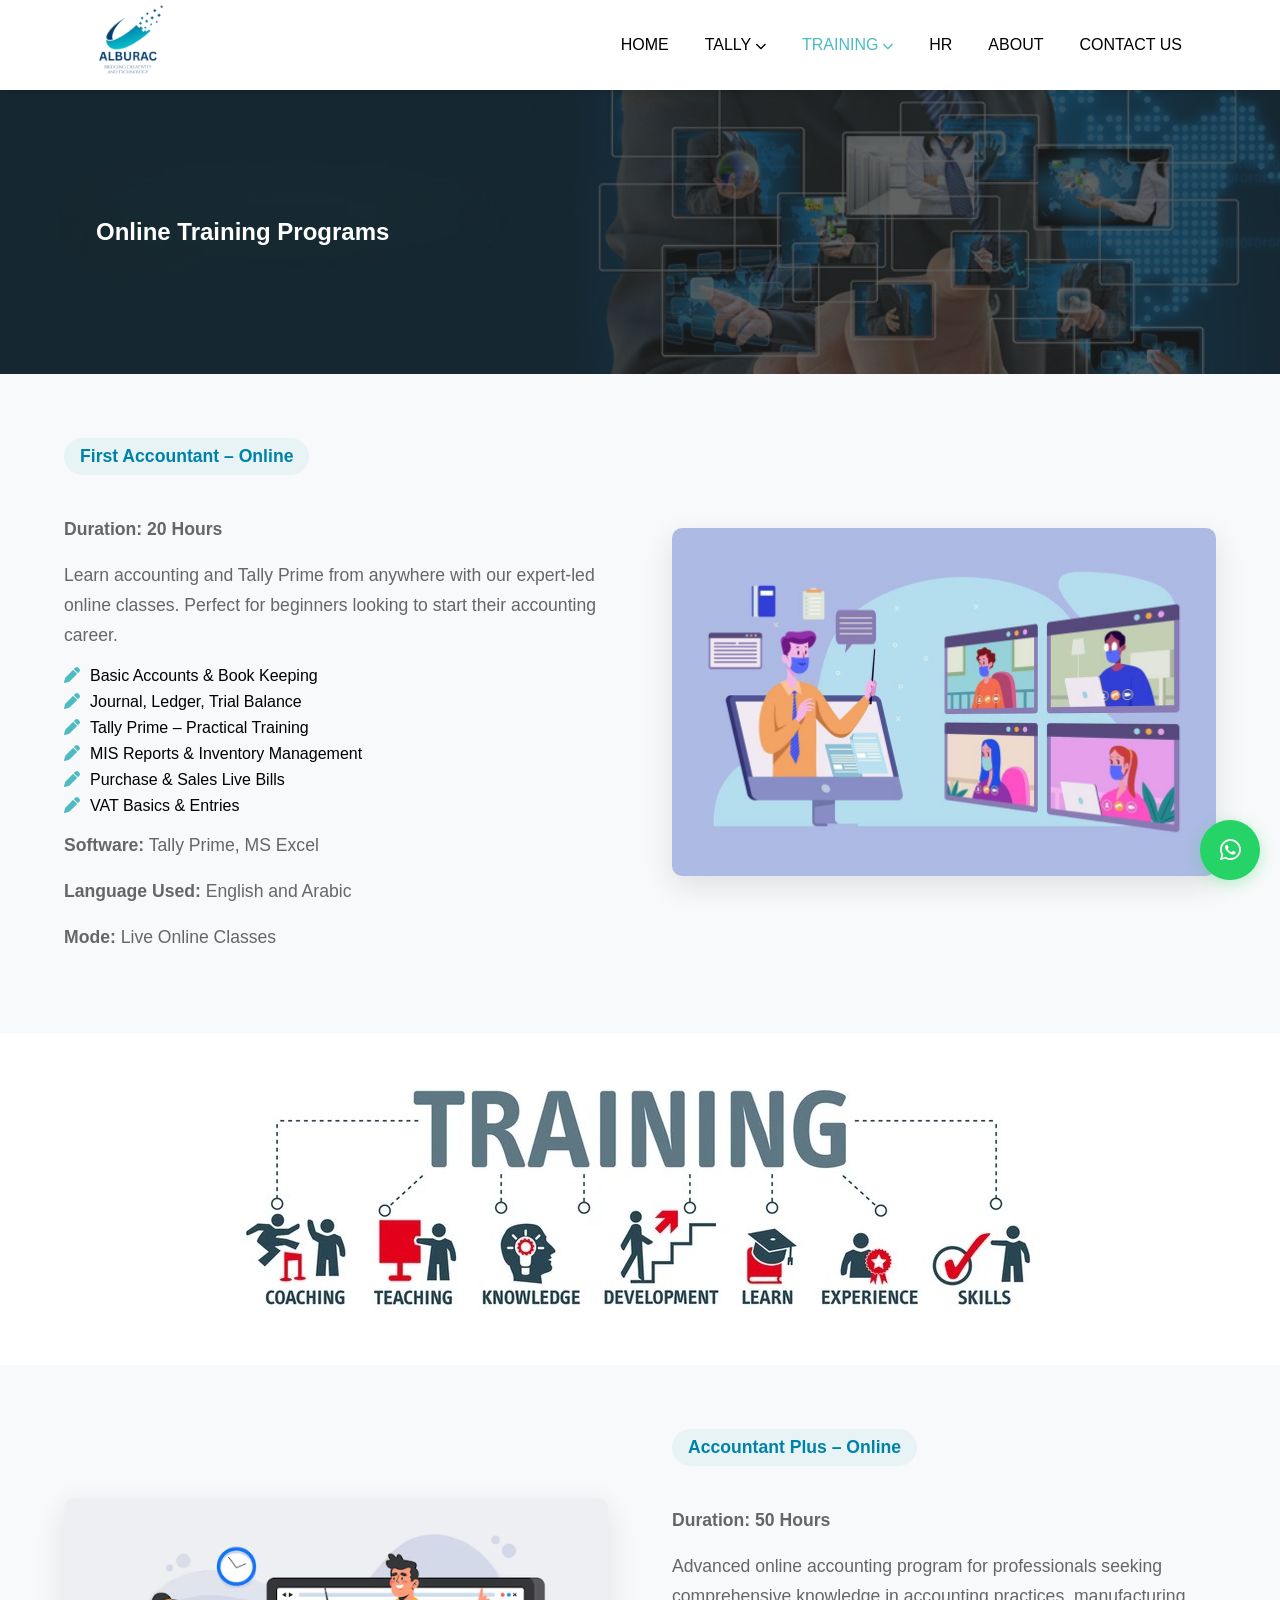
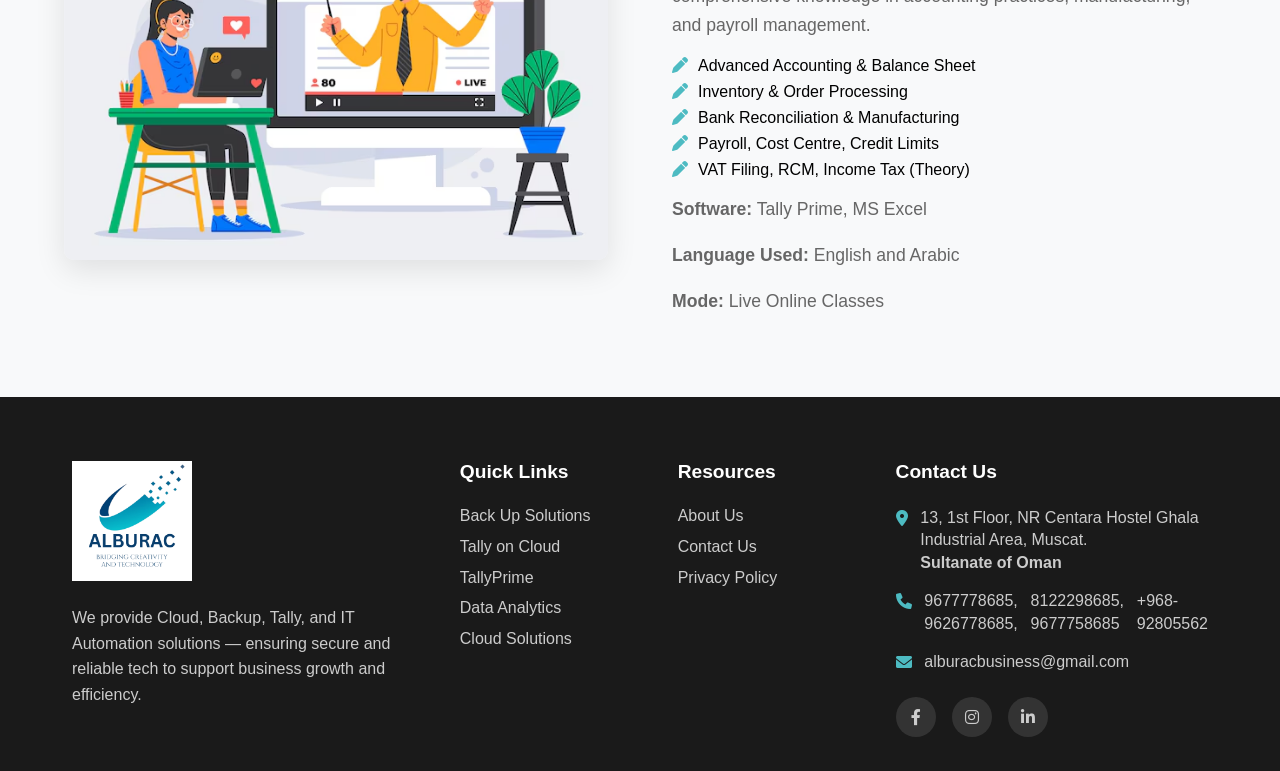
<file: online-training.html>
<!DOCTYPE html>
<html lang="en">

<head>
    <meta charset="UTF-8">
    <meta name="viewport" content="width=device-width, initial-scale=1.0">
    <title>Online Training</title>
    <link rel="icon" type="image/png" href="./images/alburac_logo.png">
    <link rel="stylesheet" href="css/styles.css">
    <link rel="stylesheet" href="https://cdnjs.cloudflare.com/ajax/libs/font-awesome/6.0.0/css/all.min.css">
</head>

<body>

    <!-- Navigation -->
    <header class="sticky-header">
        <nav class="navbar">
            <div class="container">
                <a href="index.html" class="logo"><img src="./images/alburac_logo.png" alt="alburac_logo"></a>
                <button class="mobile-menu-toggle" onclick="toggleMobileMenu()">
                    <i class="fas fa-bars"></i>
                </button>
                <ul class="nav-menu">
                    <li><a href="index.html">Home</a></li>
                    <li>
                        <a>Tally <i class="fas fa-chevron-down"></i></a>
                        <ul class="dropdown">
                            <li><a href="tally-prime.html">Tally Prime</a></li>
                            <li><a href="tally-cloud.html">Tally on Cloud</a></li>
                        </ul>
                    </li>
                    <li>
                        <a class="active">Training <i class="fas fa-chevron-down"></i></a>
                        <ul class="dropdown">
                            <li><a href="online-training.html">Online Training</a></li>
                            <li><a href="offline-training.html">Offline Training</a></li>
                        </ul>
                    </li>
                    <li><a href="hr.html">HR</a></li>
                    <li><a href="about.html">About</a></li>
                    <li><a href="contact.html">Contact Us</a></li>
                </ul>
            </div>
        </nav>
    </header>

    <!-- Hero Banner -->
    <section class="online-hero">
        <div class="container">
            <div class="hero-content">
                <h1>Online Training Programs</h1>
            </div>
        </div>
    </section>

    <!-- Training Section -->
   
    <section class="hr-section">
        <div class="container">
            <div class="hr-content">
                <div class="hr-text">
                    <div class="section-tag">First Accountant – Online</div>
                    <p><strong>Duration: 20 Hours</strong></p>
                    <p>Learn accounting and Tally Prime from anywhere with our expert-led online classes. Perfect for beginners looking to start their accounting career.</p>
                    <ul class="training-list">
                        <li><i class="fas fa-pen"></i>Basic Accounts & Book Keeping</li>
                        <li><i class="fas fa-pen"></i>Journal, Ledger, Trial Balance</li>
                        <li><i class="fas fa-pen"></i>Tally Prime – Practical Training</li>
                        <li><i class="fas fa-pen"></i>MIS Reports & Inventory Management</li>
                        <li><i class="fas fa-pen"></i>Purchase & Sales Live Bills</li>
                        <li><i class="fas fa-pen"></i>VAT Basics & Entries</li>
                    </ul>
                    <p><strong>Software:</strong> Tally Prime, MS Excel</p>
                    <p><strong>Language Used:</strong> English and Arabic</p>
                    <p><strong>Mode:</strong> Live Online Classes</p>
                </div>
                <div class="hr-image">
                    <img src="./images/training-4.jpg" alt="Online Training">
                </div>
            </div>
        </div>
    </section>

     <section class="training-image-section">
        <div class="container">
            <div class="justify-content-center">
                <div class="">
                    <img src="./images/training.jpg" alt="Training" class="img-fluid">
                </div>
            </div>
        </div>
    </section>

    <!-- Accountant Plus Section -->
    <section class="hr-section">
        <div class="container">
            <div class="hr-content reverse">
                <div class="hr-text">
                    <div class="section-tag">Accountant Plus – Online</div>
                    <p><strong>Duration: 50 Hours</strong></p>
                    <p>Advanced online accounting program for professionals seeking comprehensive knowledge in accounting practices, manufacturing, and payroll management.</p>
                    <ul class="training-list">
                        <li><i class="fas fa-pen"></i>Advanced Accounting & Balance Sheet</li>
                        <li><i class="fas fa-pen"></i>Inventory & Order Processing</li>
                        <li><i class="fas fa-pen"></i>Bank Reconciliation & Manufacturing</li>
                        <li><i class="fas fa-pen"></i>Payroll, Cost Centre, Credit Limits</li>
                        <li><i class="fas fa-pen"></i>VAT Filing, RCM, Income Tax (Theory)</li>
                    </ul>
                    <p><strong>Software:</strong> Tally Prime, MS Excel</p>
                    <p><strong>Language Used:</strong> English and Arabic</p>
                    <p><strong>Mode:</strong> Live Online Classes</p>
                </div>
                <div class="hr-image">
                    <img src="./images/training-3.avif" alt="Online Accounting Training">
                </div>
            </div>
        </div>
    </section>

    <!-- Footer -->
    <footer>
        <div class="footer-content">
            <div class="footer-brand">
                <div class="footer-logo">
                    <img src="./images/alburac_logo.png" alt="Alburac Logo">
                </div>
                <p>We provide Cloud, Backup, Tally, and IT Automation solutions — ensuring secure and reliable
                    tech to support business growth and efficiency.</p>
            </div>

            <div class="footer-section">
                <h3>Quick Links</h3>
                <ul>
                    <li><a href="#">Back Up Solutions</a></li>
                    <li><a href="tally-cloud.html">Tally on Cloud</a></li>
                    <li><a href="#">TallyPrime</a></li>
                    <li><a href="#">Data Analytics</a></li>
                    <li><a href="#">Cloud Solutions</a></li>
                </ul>
            </div>

            <div class="footer-section">
                <h3>Resources</h3>
                <ul>
                    <li><a href="about.html">About Us</a></li>
                    <li><a href="contact.html">Contact Us</a></li>
                    <li><a href="#">Privacy Policy</a></li>
                </ul>
            </div>

            <div class="footer-section">
                <h3>Contact Us</h3>
                <div class="contact-info">
                    <div class="contact-item">
                        <i class="fas fa-map-marker-alt"></i>
                        <span>13, 1st Floor, NR Centara Hostel Ghala Industrial Area, Muscat.<br><b>Sultanate of Oman</b></span>
                    </div>
                    <div class="contact-item">
                        <i class="fas fa-phone"></i>
                        <span>9677778685, 9626778685,</span>
                        <span>8122298685, 9677758685</span>
                        <span>+968-92805562</span>
                    </div>
                    <div class="contact-item">
                        <i class="fas fa-envelope"></i>
                        <span>alburacbusiness@gmail.com</span>
                    </div>
                </div>
                <div class="social-icons">
                    <a href="#" class="social-icon"><i class="fab fa-facebook-f"></i></a>
                    <a href="#" class="social-icon"><i class="fab fa-instagram"></i></a>
                    <a href="#" class="social-icon"><i class="fab fa-linkedin-in"></i></a>
                </div>
            </div>
        </div>
    </footer>

    <!-- Floating Buttons -->
    <a href="https://wa.me/917290053570" class="whatsapp-float" target="_blank">
        <i class="fab fa-whatsapp"></i>
    </a>

    <a href="#" class="scroll-top" id="scrollTop">
        <i class="fas fa-chevron-up"></i>
    </a>

    <script src="js/footer.js"></script>
    <script src="js/mobile-menu.js"></script>
</body>

</html>
</file>
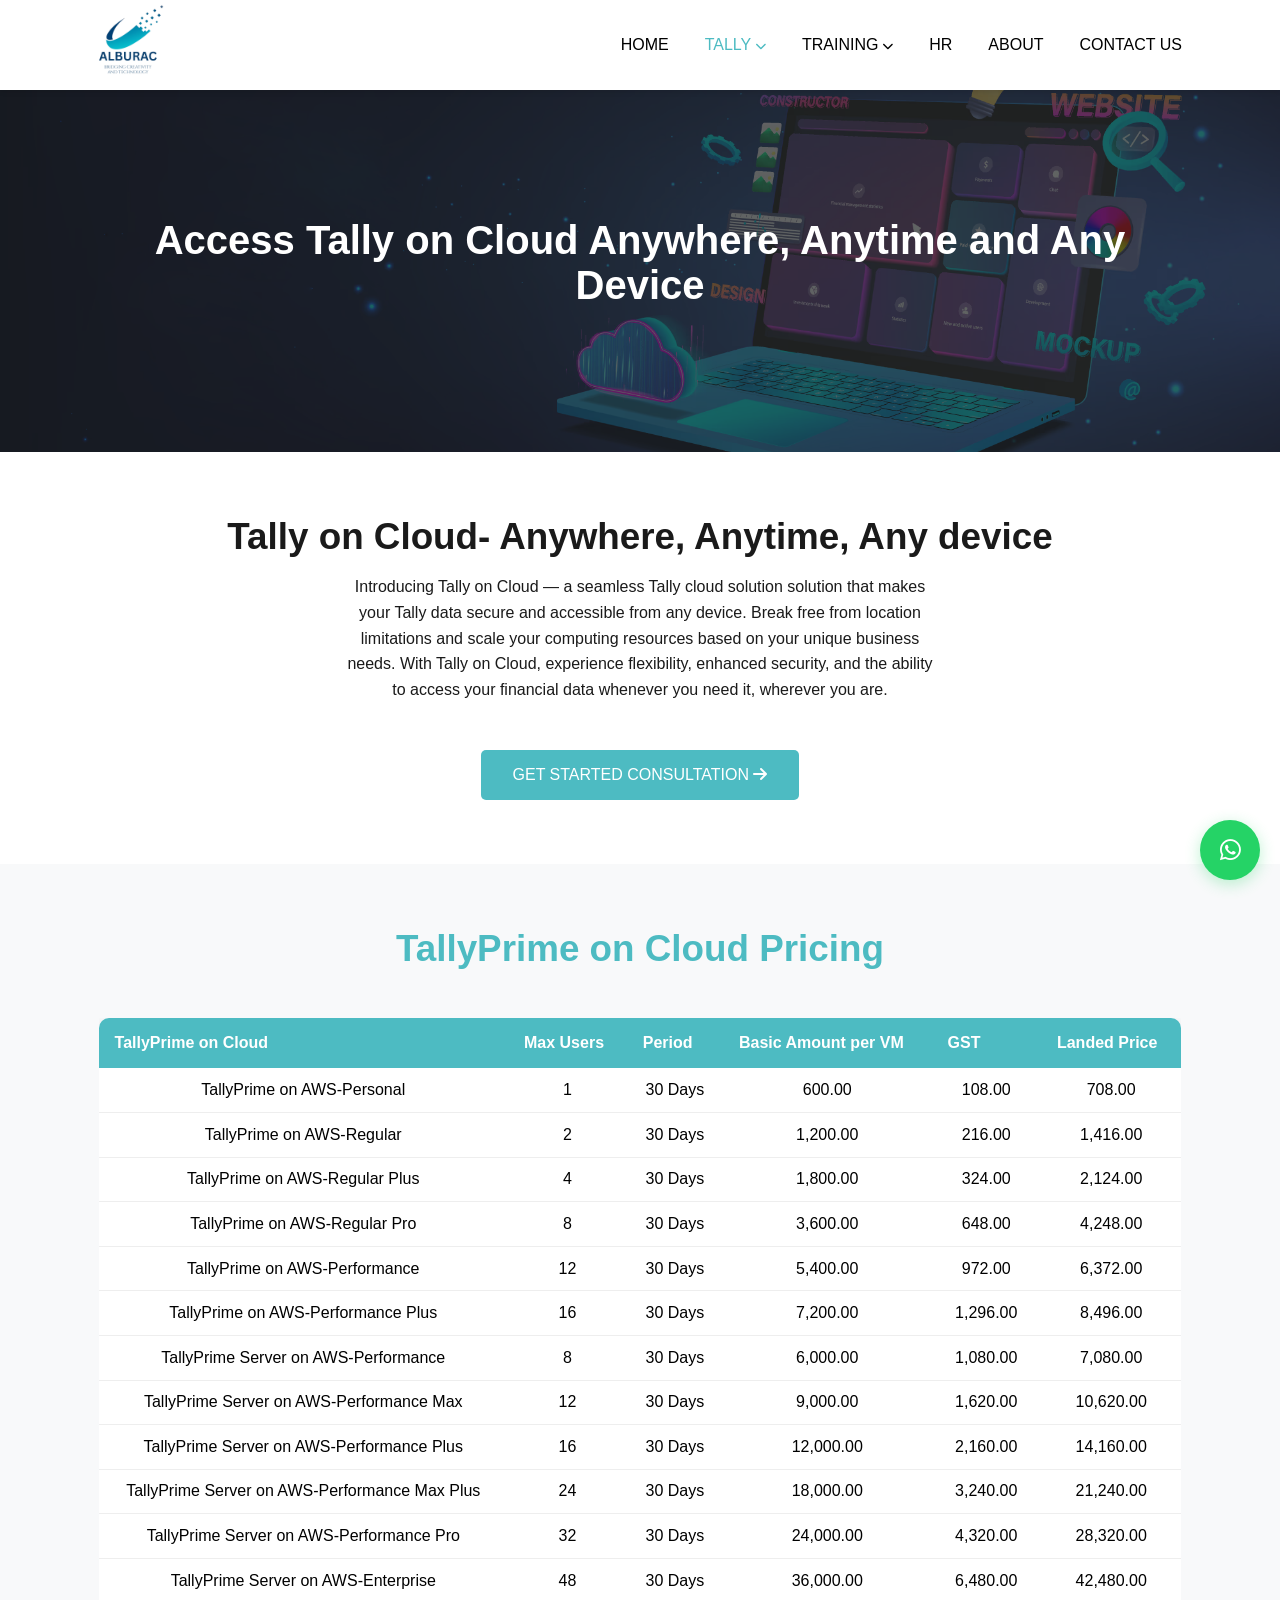
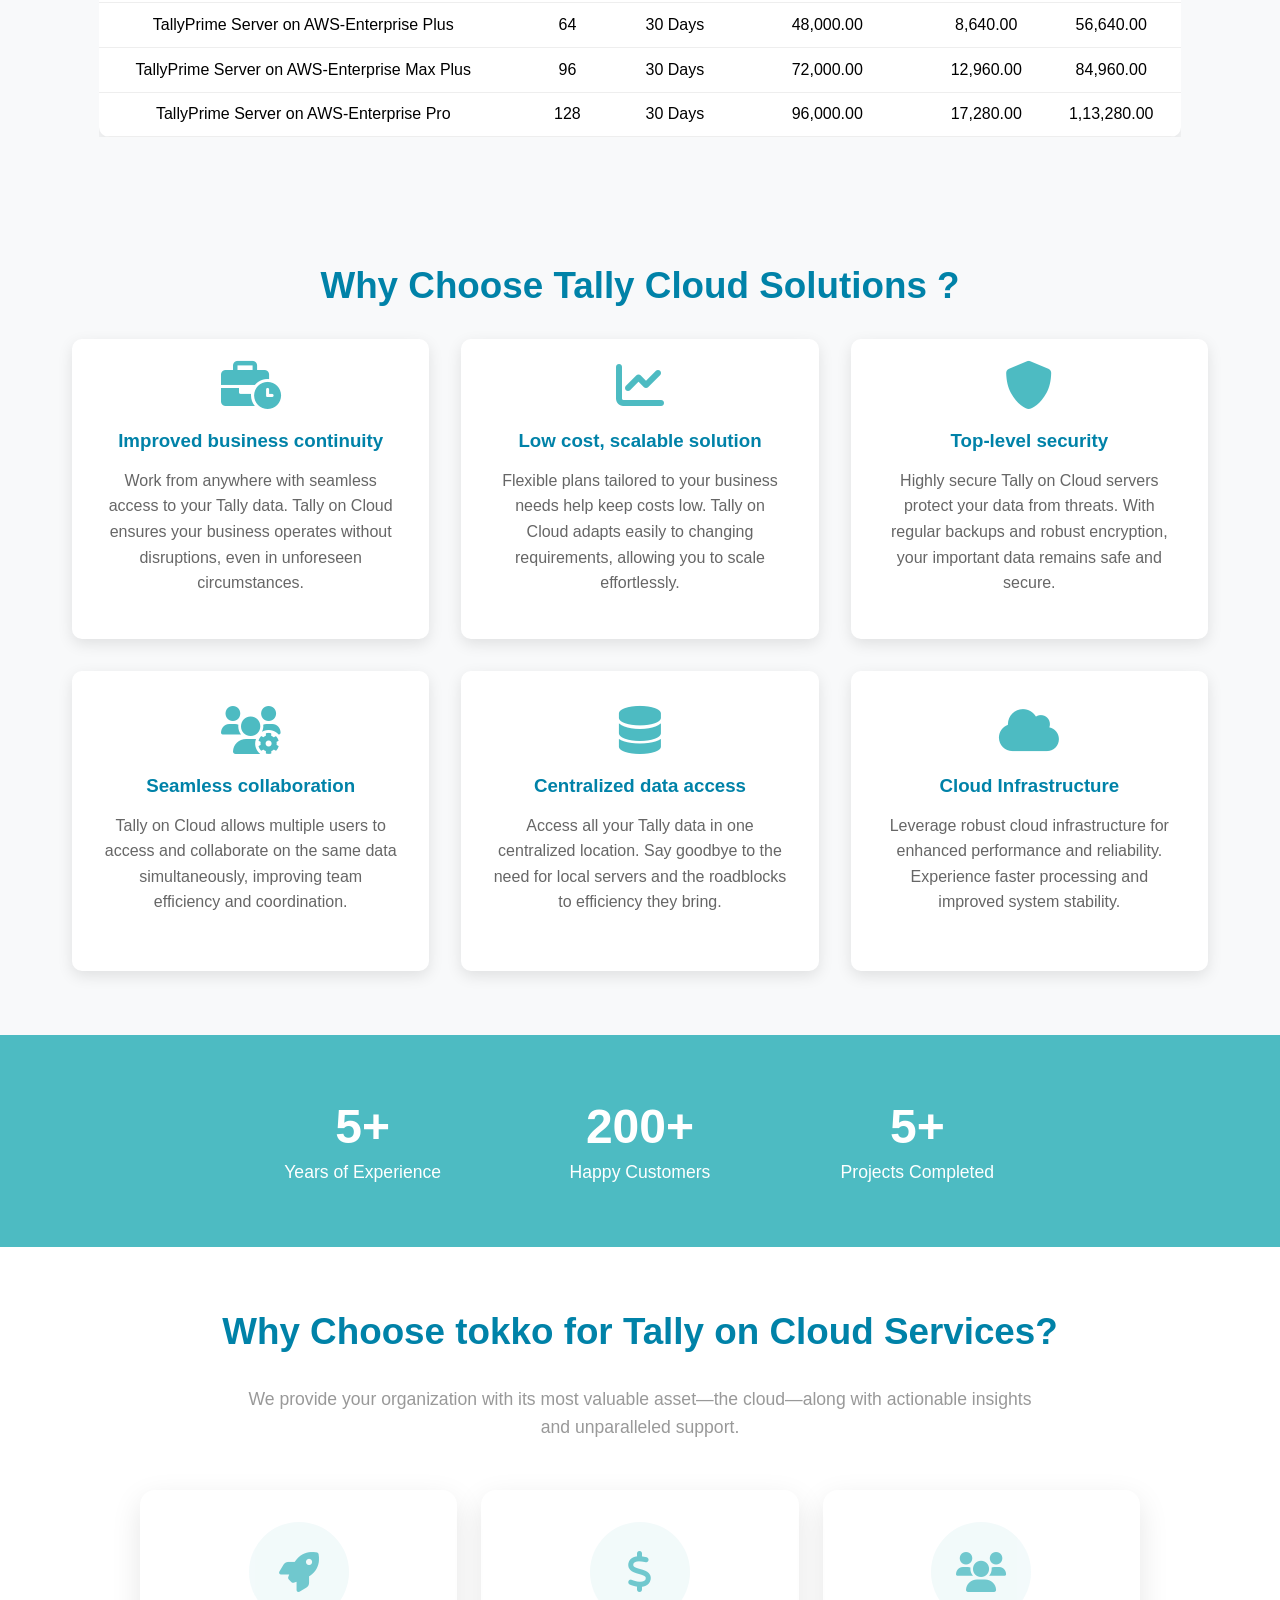
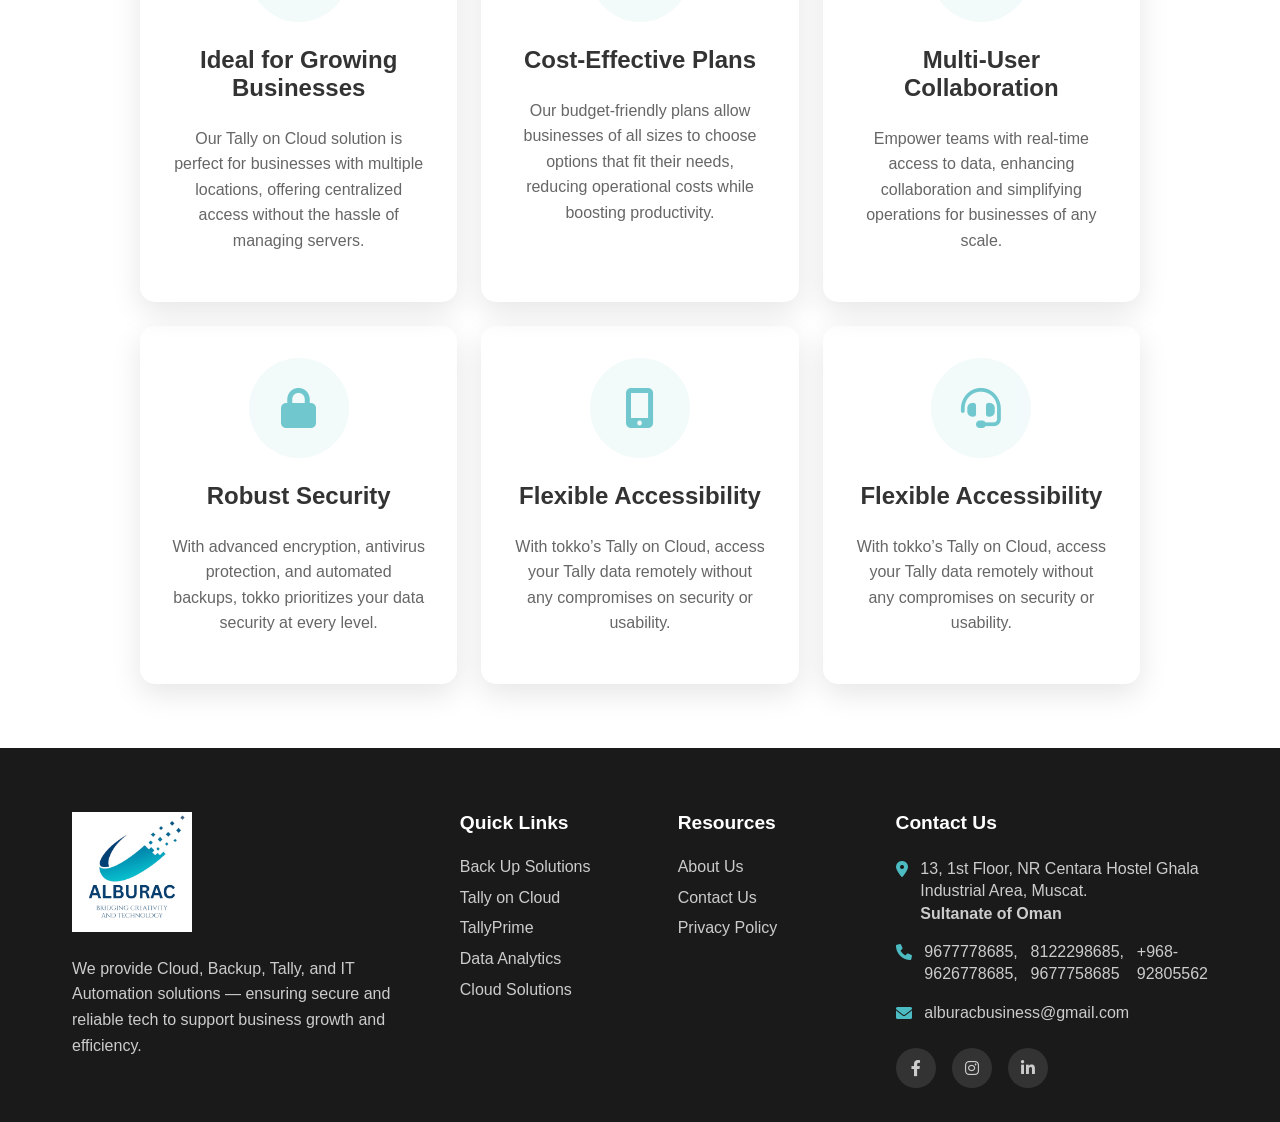
<file: tally-cloud.html>
<!DOCTYPE html>
<html lang="en">

<head>
    <meta charset="UTF-8">
    <meta name="viewport" content="width=device-width, initial-scale=1.0">
    <title>TallyPrime</title>
    <link rel="icon" type="image/png" href="./images/alburac_logo.png">
    <link rel="stylesheet" href="css/styles.css">
    <link rel="stylesheet" href="https://cdnjs.cloudflare.com/ajax/libs/font-awesome/6.0.0/css/all.min.css">
</head>

<body>

    <header class="sticky-header">
        <nav class="navbar">
            <div class="container">
                <a href="index.html" class="logo"><img src="./images/alburac_logo.png" alt="alburac_logo"></a>
                <button class="mobile-menu-toggle" onclick="toggleMobileMenu()">
                    <i class="fas fa-bars"></i>
                </button>
                <ul class="nav-menu">
                    <li><a href="index.html">Home</a></li>
                    <li>
                        <a class="active">Tally <i class="fas fa-chevron-down"></i></a>
                        <ul class="dropdown">
                            <li><a href="tally-prime.html">Tally Prime</a></li>
                            <li><a href="tally-cloud.html">Tally on Cloud</a></li>
                        </ul>
                    </li>
                    <li>
                        <a>Training <i class="fas fa-chevron-down"></i></a>
                        <ul class="dropdown">
                            <li><a href="online-training.html">Online Training</a></li>
                            <li><a href="offline-training.html">Offline Training</a></li>
                        </ul>
                    </li>
                    <li><a href="hr.html">HR</a></li>
                    <li><a href="about.html">About</a></li>
                    <li><a href="contact.html">Contact Us</a></li>
                </ul>
            </div>
        </nav>
    </header>

    <!-- Hero Section -->
    <section class="tally-cloud-hero">
        <div class="container">
            <div class="hero-content">
                <div class="hero-text">
                    <h1>Access Tally on Cloud Anywhere, Anytime and Any Device</h1>
                </div>
            </div>
        </div>
    </section>

    <!-- Final CTA -->
    <section class="final-cta">
        <div class="container">
            <h2>Tally on Cloud- Anywhere, Anytime, Any device</h2>
            <p>Introducing Tally on Cloud — a seamless Tally cloud solution solution that makes your Tally data secure and accessible from any device. Break free from location limitations and scale your computing resources based on your unique business needs. With Tally on Cloud, experience flexibility, enhanced security, and the ability to access your financial data whenever you need it, wherever you are.</p>
            <a href="#" class="cta-button">GET STARTED CONSULTATION <i class="fas fa-arrow-right"></i></a>
        </div>
    </section>

    <!-- Pricing Table -->
    <section class="pricing-table-section">
        <div class="container">
            <h2>TallyPrime on Cloud Pricing</h2>
            <div class="table-responsive">
                <table class="pricing-table">
                    <thead>
                        <tr>
                            <th>TallyPrime on Cloud</th>
                            <th>Max Users</th>
                            <th>Period</th>
                            <th>Basic Amount per VM</th>
                            <th>GST</th>
                            <th>Landed Price</th>
                        </tr>
                    </thead>
                    <tbody>
                        <tr>
                            <td>TallyPrime on AWS-Personal</td>
                            <td>1</td>
                            <td>30 Days</td>
                            <td>600.00</td>
                            <td>108.00</td>
                            <td>708.00</td>
                        </tr>
                        <tr>
                            <td>TallyPrime on AWS-Regular</td>
                            <td>2</td>
                            <td>30 Days</td>
                            <td>1,200.00</td>
                            <td>216.00</td>
                            <td>1,416.00</td>
                        </tr>
                        <tr>
                            <td>TallyPrime on AWS-Regular Plus</td>
                            <td>4</td>
                            <td>30 Days</td>
                            <td>1,800.00</td>
                            <td>324.00</td>
                            <td>2,124.00</td>
                        </tr>
                        <tr>
                            <td>TallyPrime on AWS-Regular Pro</td>
                            <td>8</td>
                            <td>30 Days</td>
                            <td>3,600.00</td>
                            <td>648.00</td>
                            <td>4,248.00</td>
                        </tr>
                        <tr>
                            <td>TallyPrime on AWS-Performance</td>
                            <td>12</td>
                            <td>30 Days</td>
                            <td>5,400.00</td>
                            <td>972.00</td>
                            <td>6,372.00</td>
                        </tr>
                        <tr>
                            <td>TallyPrime on AWS-Performance Plus</td>
                            <td>16</td>
                            <td>30 Days</td>
                            <td>7,200.00</td>
                            <td>1,296.00</td>
                            <td>8,496.00</td>
                        </tr>
                        <tr>
                            <td>TallyPrime Server on AWS-Performance</td>
                            <td>8</td>
                            <td>30 Days</td>
                            <td>6,000.00</td>
                            <td>1,080.00</td>
                            <td>7,080.00</td>
                        </tr>
                        <tr>
                            <td>TallyPrime Server on AWS-Performance Max</td>
                            <td>12</td>
                            <td>30 Days</td>
                            <td>9,000.00</td>
                            <td>1,620.00</td>
                            <td>10,620.00</td>
                        </tr>
                        <tr>
                            <td>TallyPrime Server on AWS-Performance Plus</td>
                            <td>16</td>
                            <td>30 Days</td>
                            <td>12,000.00</td>
                            <td>2,160.00</td>
                            <td>14,160.00</td>
                        </tr>
                        <tr>
                            <td>TallyPrime Server on AWS-Performance Max Plus</td>
                            <td>24</td>
                            <td>30 Days</td>
                            <td>18,000.00</td>
                            <td>3,240.00</td>
                            <td>21,240.00</td>
                        </tr>
                        <tr>
                            <td>TallyPrime Server on AWS-Performance Pro</td>
                            <td>32</td>
                            <td>30 Days</td>
                            <td>24,000.00</td>
                            <td>4,320.00</td>
                            <td>28,320.00</td>
                        </tr>
                        <tr>
                            <td>TallyPrime Server on AWS-Enterprise</td>
                            <td>48</td>
                            <td>30 Days</td>
                            <td>36,000.00</td>
                            <td>6,480.00</td>
                            <td>42,480.00</td>
                        </tr>
                        <tr>
                            <td>TallyPrime Server on AWS-Enterprise Plus</td>
                            <td>64</td>
                            <td>30 Days</td>
                            <td>48,000.00</td>
                            <td>8,640.00</td>
                            <td>56,640.00</td>
                        </tr>
                        <tr>
                            <td>TallyPrime Server on AWS-Enterprise Max Plus</td>
                            <td>96</td>
                            <td>30 Days</td>
                            <td>72,000.00</td>
                            <td>12,960.00</td>
                            <td>84,960.00</td>
                        </tr>
                        <tr>
                            <td>TallyPrime Server on AWS-Enterprise Pro</td>
                            <td>128</td>
                            <td>30 Days</td>
                            <td>96,000.00</td>
                            <td>17,280.00</td>
                            <td>1,13,280.00</td>
                        </tr>
                    </tbody>
                </table>
            </div>
        </div>
    </section>

     <!-- Service Cards -->
    <section class="service-cards-section">
        <div class="container">
            <h2>Why Choose Tally Cloud Solutions ?</h2>
            <div class="cards-grid">
                <div class="service-card">
                    <div class="card-inner">
                        <div class="card-front">
                            <div class="card-icon"><i class="fas fa-business-time"></i></div>
                            <h3>Improved business continuity</h3>
                            <p>Work from anywhere with seamless access to your Tally data. Tally on Cloud ensures your business operates without disruptions, even in unforeseen circumstances.</p>
                        </div>
                        <div class="card-back">
                            <h3>Improved business continuity</h3>
                            <p>Work from anywhere with seamless access to your Tally data. Tally on Cloud ensures your business operates without disruptions, even in unforeseen circumstances.</p>
                        </div>
                    </div>
                </div>
                <div class="service-card">
                    <div class="card-inner">
                        <div class="card-front">
                            <div class="card-icon"><i class="fas fa-chart-line"></i></div>
                            <h3>Low cost, scalable solution</h3>
                            <p>Flexible plans tailored to your business needs help keep costs low. Tally on Cloud adapts easily to changing requirements, allowing you to scale effortlessly.</p>
                        </div>
                        <div class="card-back">
                            <h3>Low cost, scalable solution</h3>
                            <p>Flexible plans tailored to your business needs help keep costs low. Tally on Cloud adapts easily to changing requirements, allowing you to scale effortlessly.</p>
                        </div>
                    </div>
                </div>
                <div class="service-card">
                    <div class="card-inner">
                        <div class="card-front">
                            <div class="card-icon"><i class="fas fa-shield-alt"></i></div>
                            <h3>Top-level security</h3>
                            <p>Highly secure Tally on Cloud servers protect your data from threats. With regular backups and robust encryption, your important data remains safe and secure.</p>
                        </div>
                        <div class="card-back">
                            <h3>Top-level security</h3>
                            <p>Highly secure Tally on Cloud servers protect your data from threats. With regular backups and robust encryption, your important data remains safe and secure.</p>
                        </div>
                    </div>
                </div>
                <div class="service-card">
                    <div class="card-inner">
                        <div class="card-front">
                            <div class="card-icon"><i class="fas fa-users-cog"></i></div>
                            <h3>Seamless collaboration</h3>
                            <p>Tally on Cloud allows multiple users to access and collaborate on the same data simultaneously, improving team efficiency and coordination.</p>
                        </div>
                        <div class="card-back">
                            <h3>Seamless collaboration</h3>
                            <p>Tally on Cloud allows multiple users to access and collaborate on the same data simultaneously, improving team efficiency and coordination.</p>
                        </div>
                    </div>
                </div>
                <div class="service-card">
                    <div class="card-inner">
                        <div class="card-front">
                            <div class="card-icon"><i class="fas fa-database"></i></div>
                            <h3>Centralized data access</h3>
                            <p>Access all your Tally data in one centralized location. Say goodbye to the need for local servers and the roadblocks to efficiency they bring.</p>
                        </div>
                        <div class="card-back">
                            <h3>Centralized data access</h3>
                            <p>Access all your Tally data in one centralized location. Say goodbye to the need for local servers and the roadblocks to efficiency they bring.</p>
                        </div>
                    </div>
                </div>
                <div class="service-card">
                    <div class="card-inner">
                        <div class="card-front">
                            <div class="card-icon"><i class="fas fa-cloud"></i></div>
                            <h3>Cloud Infrastructure</h3>
                            <p>Leverage robust cloud infrastructure for enhanced performance and reliability. Experience faster processing and improved system stability.</p>
                        </div>
                        <div class="card-back">
                            <h3>Cloud Infrastructure</h3>
                            <p>Leverage robust cloud infrastructure for enhanced performance and reliability. Experience faster processing and improved system stability.</p>
                        </div>
                    </div>
                </div>
            </div>
        </div>
    </section>

     <!-- Stats Section -->
    <section class="stats-section">
        <div class="container">
            <div class="stats-grid">
                <div class="stat-item">
                    <div class="stat-number">5+</div>
                    <div class="stat-label">Years of Experience</div>
                </div>
                <div class="stat-item">
                    <div class="stat-number">200+</div>
                    <div class="stat-label">Happy Customers</div>
                </div>
                <div class="stat-item">
                    <div class="stat-number">5+</div>
                    <div class="stat-label">Projects Completed</div>
                </div>
            </div>
        </div>
    </section>

     <!-- Why Choose tokko Section -->
    <section class="why-tokko-section">
        <div class="container">
            <h2>Why Choose tokko for Tally on Cloud Services?</h2>
            <div class="why-intro">
                <p>We provide your organization with its most valuable asset—the cloud—along with actionable insights and unparalleled support.</p>
            </div>
            <div class="why-features">
                <div class="why-feature">
                    <div class="feature-icon">
                        <i class="fas fa-rocket"></i>
                    </div>
                    <h3>Ideal for Growing Businesses</h3>
                    <p>Our Tally on Cloud solution is perfect for businesses with multiple locations, offering centralized access without the hassle of managing servers.</p>
                </div>
                <div class="why-feature">
                    <div class="feature-icon">
                        <i class="fas fa-dollar-sign"></i>
                    </div>
                    <h3>Cost-Effective Plans</h3>
                    <p>Our budget-friendly plans allow businesses of all sizes to choose options that fit their needs, reducing operational costs while boosting productivity.</p>
                </div>
                <div class="why-feature">
                    <div class="feature-icon">
                        <i class="fas fa-users"></i>
                    </div>
                    <h3>Multi-User Collaboration</h3>
                    <p>Empower teams with real-time access to data, enhancing collaboration and simplifying operations for businesses of any scale.</p>
                </div>
                <div class="why-feature">
                    <div class="feature-icon">
                        <i class="fas fa-lock"></i>
                    </div>
                    <h3>Robust Security</h3>
                    <p>With advanced encryption, antivirus protection, and automated backups, tokko prioritizes your data security at every level.</p>
                </div>
                <div class="why-feature">
                    <div class="feature-icon">
                        <i class="fas fa-mobile-alt"></i>
                    </div>
                    <h3>Flexible Accessibility</h3>
                    <p>With tokko’s Tally on Cloud, access your Tally data remotely without any compromises on security or usability.</p>
                </div>
                <div class="why-feature">
                    <div class="feature-icon">
                        <i class="fas fa-headset"></i>
                    </div>
                    <h3>Flexible Accessibility</h3>
                    <p>With tokko’s Tally on Cloud, access your Tally data remotely without any compromises on security or usability.</p>
                </div>
            </div>
        </div>
    </section>


    <!-- Footer -->
    <footer>
        <div class="footer-content">
            <div class="footer-brand">
                <div class="footer-logo">
                    <img src="./images/alburac_logo.png" alt="Alburac Logo">
                </div>
                <p>We provide Cloud, Backup, Tally,  and IT Automation solutions — ensuring secure and reliable
                    tech to support business growth and efficiency.</p>
            </div>

            <div class="footer-section">
                <h3>Quick Links</h3>
                <ul>
                    <li><a href="#">Back Up Solutions</a></li>
                    <li><a href="tally-cloud.html">Tally on Cloud</a></li>
                    <li><a href="#">TallyPrime</a></li>
                    <li><a href="#">Data Analytics</a></li>
                    <li><a href="#">Cloud Solutions</a></li>
                </ul>
            </div>

            <div class="footer-section">
                <h3>Resources</h3>
                <ul>
                    <li><a href="about.html">About Us</a></li>
                    <li><a href="contact.html">Contact Us</a></li>
                    <li><a href="#">Privacy Policy</a></li>
                </ul>
            </div>

            <div class="footer-section">
                <h3>Contact Us</h3>
                <div class="contact-info">
                    <div class="contact-item">
                        <i class="fas fa-map-marker-alt"></i>
                        <span>13, 1st Floor, NR Centara Hostel Ghala Industrial Area, Muscat.<br><b>Sultanate of Oman</b></span>
                    </div>
                    <div class="contact-item">
                        <i class="fas fa-phone"></i>
                        <span>9677778685, 9626778685,</span>
                        <span>8122298685, 9677758685</span>
                        <span>+968-92805562</span>
                    </div>
                    <div class="contact-item">
                        <i class="fas fa-envelope"></i>
                        <span>alburacbusiness@gmail.com</span>
                    </div>
                </div>
                <div class="social-icons">
                    <a href="#" class="social-icon"><i class="fab fa-facebook-f"></i></a>
                    <a href="#" class="social-icon"><i class="fab fa-instagram"></i></a>
                    <a href="#" class="social-icon"><i class="fab fa-linkedin-in"></i></a>
                </div>
            </div>
        </div>
    </footer>

    <!-- Floating Buttons -->
    <a href="https://wa.me/917290053570" class="whatsapp-float" target="_blank">
        <i class="fab fa-whatsapp"></i>
    </a>

    <a href="#" class="scroll-top" id="scrollTop">
        <i class="fas fa-chevron-up"></i>
    </a>

    <script src="js/footer.js"></script>
    <script src="js/mobile-menu.js"></script>
</body>

</html>
</file>
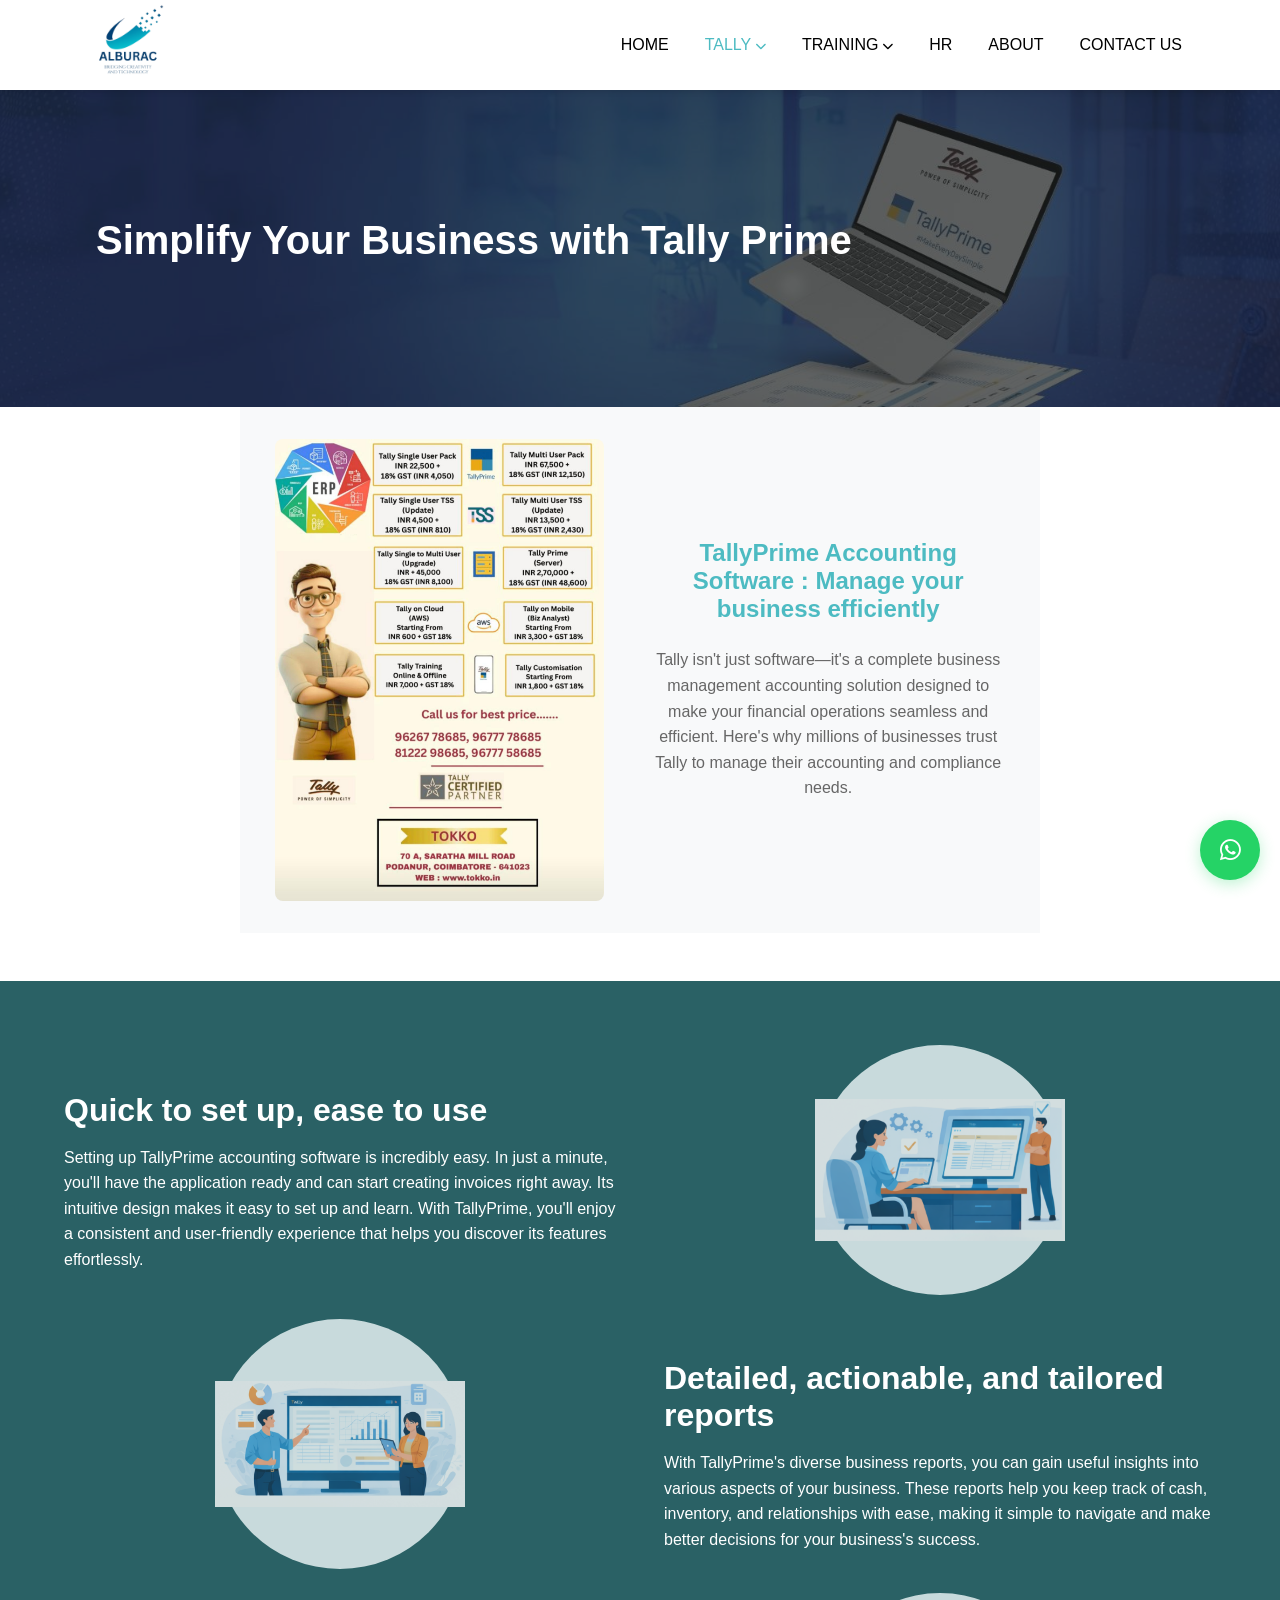
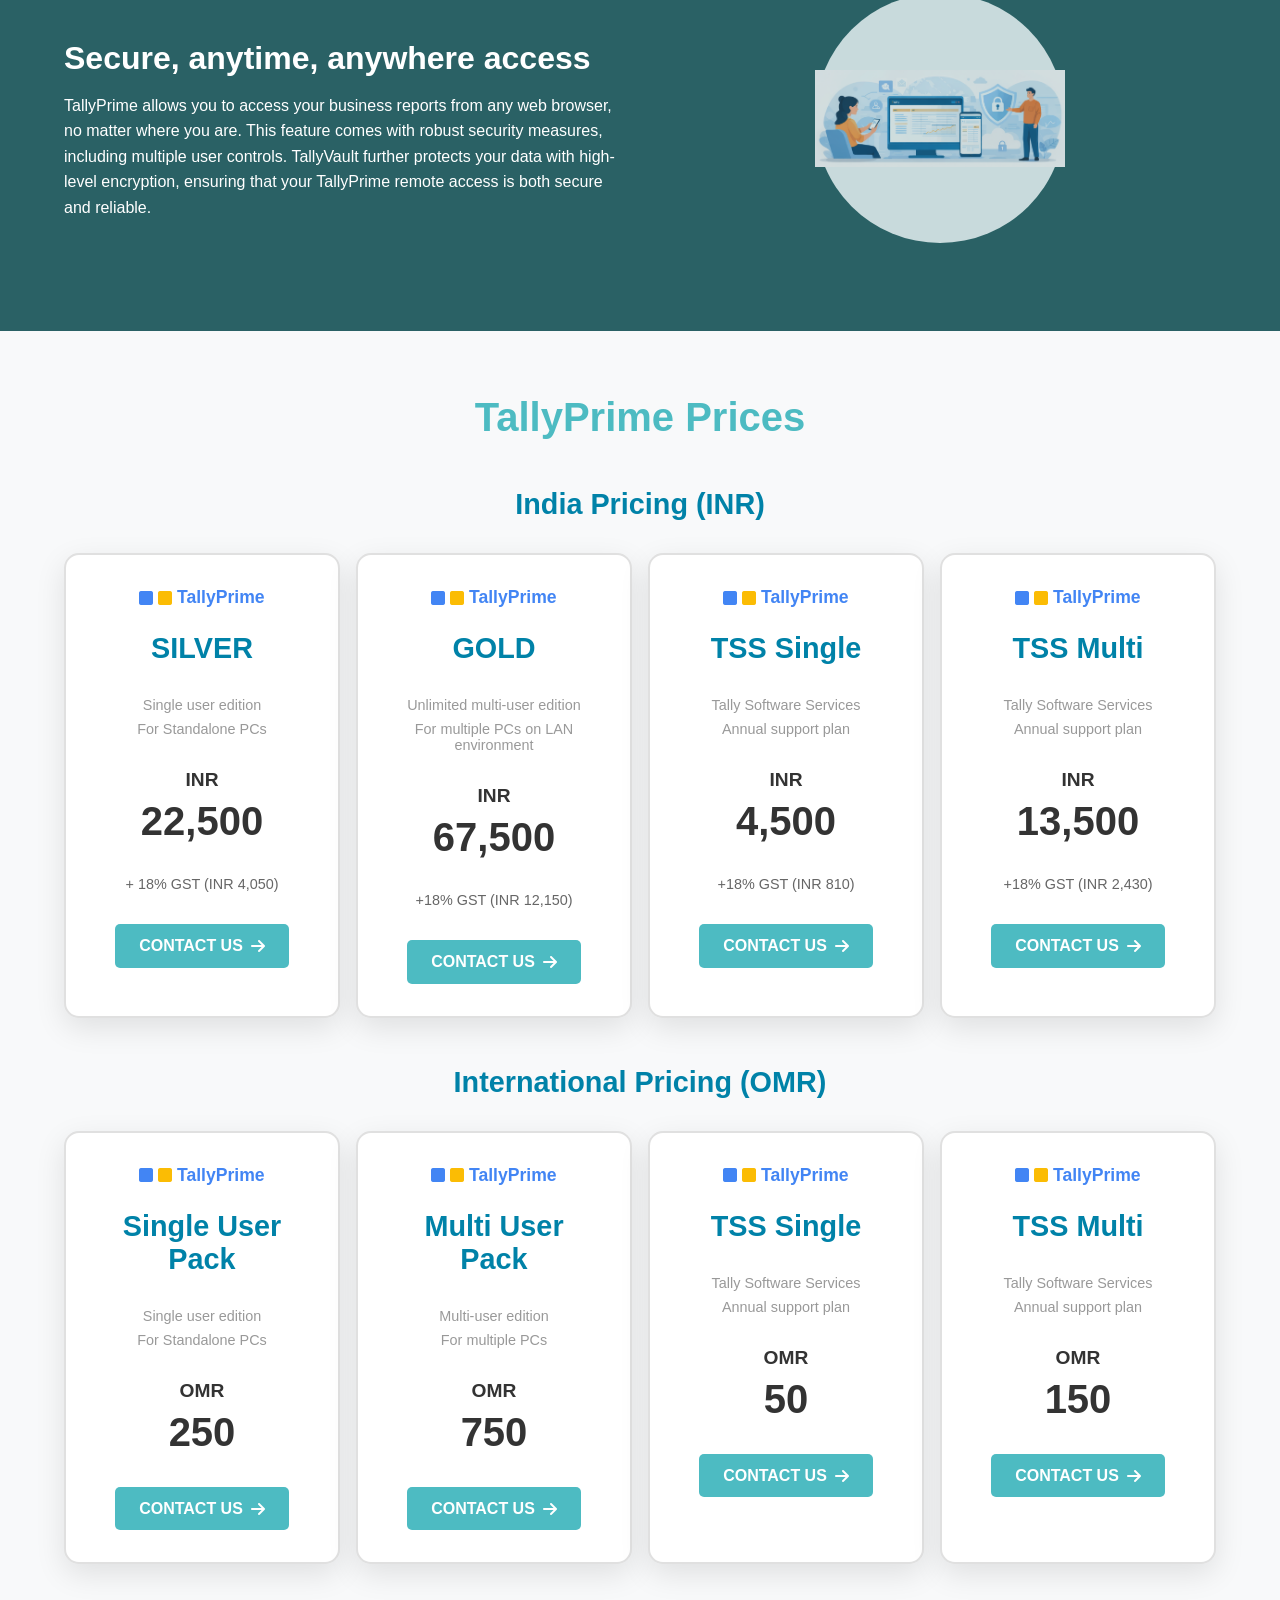
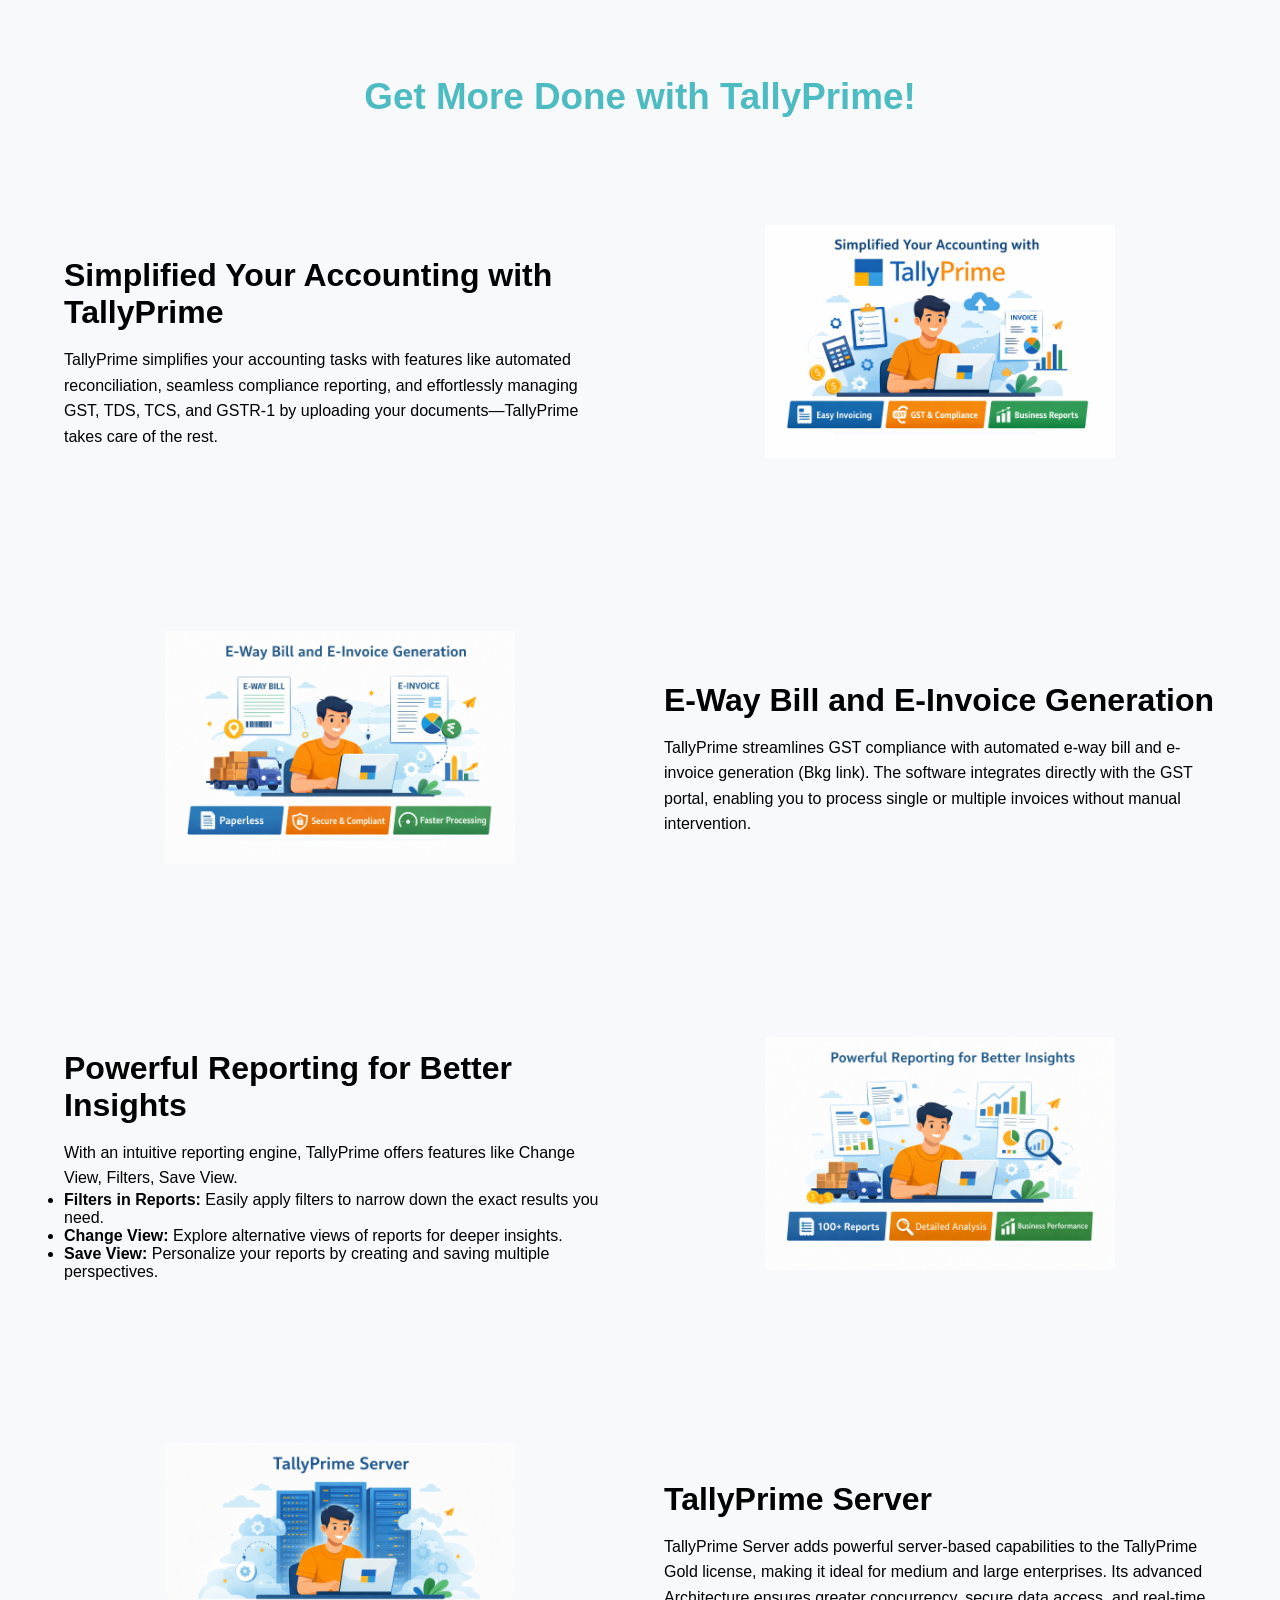
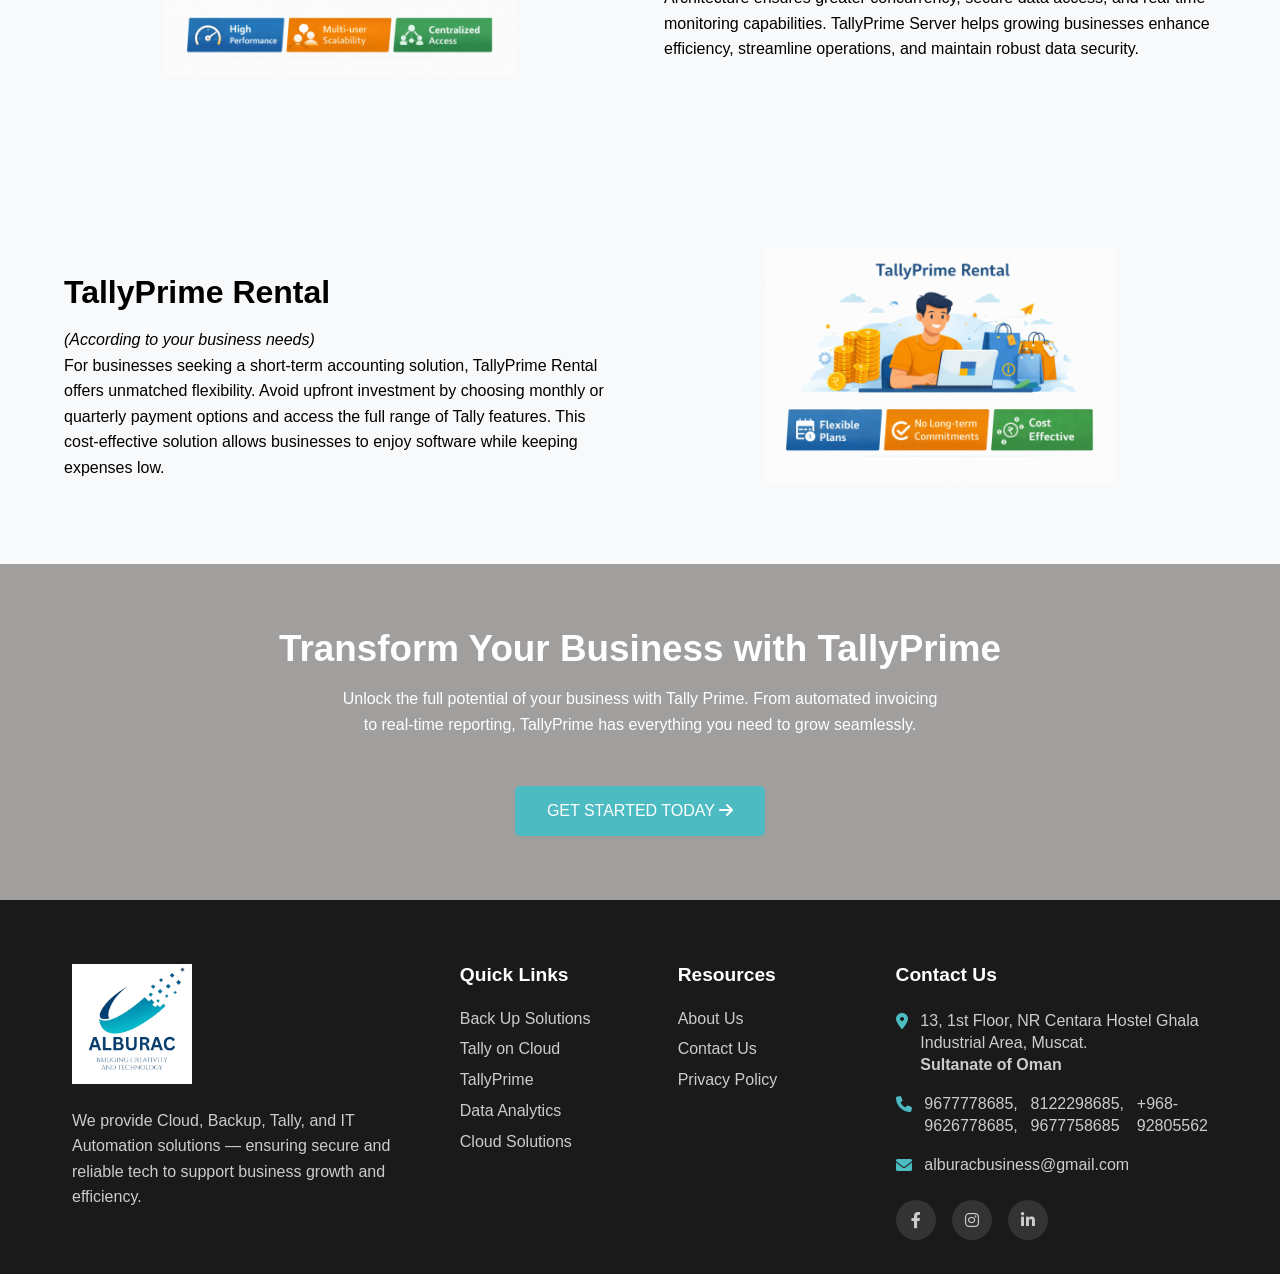
<file: tally-prime.html>
<!DOCTYPE html>
<html lang="en">

<head>
    <meta charset="UTF-8">
    <meta name="viewport" content="width=device-width, initial-scale=1.0">
    <title>TallyPrime</title>
    <link rel="icon" type="image/png" href="./images/alburac_logo.png">
    <link rel="stylesheet" href="css/styles.css">
    <link rel="stylesheet" href="https://cdnjs.cloudflare.com/ajax/libs/font-awesome/6.0.0/css/all.min.css">
</head>

<body>

    <header class="sticky-header">
        <nav class="navbar">
            <div class="container">
                <a href="index.html" class="logo"><img src="./images/alburac_logo.png" alt="alburac_logo"></a>
                <button class="mobile-menu-toggle" onclick="toggleMobileMenu()">
                    <i class="fas fa-bars"></i>
                </button>
                <ul class="nav-menu">
                    <li><a href="index.html">Home</a></li>
                    <li>
                        <a class="active">Tally <i class="fas fa-chevron-down"></i></a>
                        <ul class="dropdown">
                            <li><a href="tally-prime.html">Tally Prime</a></li>
                            <li><a href="tally-cloud.html">Tally on Cloud</a></li>
                        </ul>
                    </li>
                    <li>
                        <a>Training <i class="fas fa-chevron-down"></i></a>
                        <ul class="dropdown">
                            <li><a href="online-training.html">Online Training</a></li>
                            <li><a href="offline-training.html">Offline Training</a></li>
                        </ul>
                    </li>
                    <li><a href="hr.html">HR</a></li>
                    <li><a href="about.html">About</a></li>
                    <li><a href="contact.html">Contact Us</a></li>
                </ul>
            </div>
        </nav>
    </header>

    <!-- Hero Section -->
    <section class="tally-hero">
        <div class="container">
            <div class="hero-content">
                <div class="hero-text">
                    <h1>Simplify Your Business with Tally Prime</h1>
                </div>
            </div>
        </div>
    </section>

    <!-- Intro Section -->
    <section class="tally-intro">
        <div class="container">
            <div class="intro-layout">
                <div class="intro-image">
                    <img src="./images/tally.jpeg" alt="TallyPrime">
                </div>
                <div class="intro-content">
                    <h2>TallyPrime Accounting Software : Manage your business efficiently</h2>
                    <p>Tally isn't just software—it's a complete business management accounting solution designed to
                        make your financial operations seamless and efficient. Here's why millions of businesses trust
                        Tally to manage their accounting and compliance needs.</p>
                </div>
            </div>
        </div>
    </section>

    <!-- Features Section -->
    <section class="tally-features">
        <div class="container">
            <div class="feature-item">
                <div class="feature-content">
                    <h3>Quick to set up, ease to use</h3>
                    <p>Setting up TallyPrime accounting software is incredibly easy. In just a minute, you'll have the
                        application ready and can start creating invoices right away. Its intuitive design makes it easy
                        to set up and learn. With TallyPrime, you'll enjoy a consistent and user-friendly experience
                        that helps you discover its features effortlessly.</p>
                </div>
                <div class="feature-icon feature-img">
                    <img src="./images/PromotingTally1.png" alt="">
                </div>
            </div>

            <div class="feature-item reverse">
                <div class="feature-icon feature-img">
                    <img src="./images/PromotingTally2.png" alt="">
                </div>
                <div class="feature-content">
                    <h3>Detailed, actionable, and tailored reports</h3>
                    <p>With TallyPrime's diverse business reports, you can gain useful insights into various aspects of
                        your business. These reports help you keep track of cash, inventory, and relationships with
                        ease, making it simple to navigate and make better decisions for your business's success.</p>
                </div>
            </div>

            <div class="feature-item">
                <div class="feature-content">
                    <h3>Secure, anytime, anywhere access</h3>
                    <p>TallyPrime allows you to access your business reports from any web browser, no matter where you
                        are. This feature comes with robust security measures, including multiple user controls.
                        TallyVault further protects your data with high-level encryption, ensuring that your TallyPrime
                        remote access is both secure and reliable.</p>
                </div>
                <div class="feature-icon feature-img">
                    <img src="./images/Promoting-Tally3.png" alt="">
                </div>
            </div>
        </div>
    </section>

    <!-- Pricing Section -->
    <section class="tally-pricing">
        <div class="container">
            <h2>TallyPrime Prices</h2>

            <!-- INR Pricing -->
            <div class="pricing-section">
                <h3>India Pricing (INR)</h3>
                <div class="pricing-grid">
                    <div class="pricing-card">
                        <div class="tally-logo">
                            <i class="fas fa-square" style="color: #4285f4;"></i>
                            <i class="fas fa-square" style="color: #fbbc04;"></i>
                            <span>TallyPrime</span>
                        </div>
                        <h3>SILVER</h3>
                        <p class="edition">Single user edition</p>
                        <p class="description">For Standalone PCs</p>
                        <div class="price">
                            <span class="currency">INR</span>
                            <span class="amount">22,500</span>
                        </div>
                        <p class="gst">+ 18% GST (INR 4,050)</p>
                        <a href="#" class="contact-btn">CONTACT US <i class="fas fa-arrow-right"></i></a>
                    </div>

                    <div class="pricing-card">
                        <div class="tally-logo">
                            <i class="fas fa-square" style="color: #4285f4;"></i>
                            <i class="fas fa-square" style="color: #fbbc04;"></i>
                            <span>TallyPrime</span>
                        </div>
                        <h3>GOLD</h3>
                        <p class="edition">Unlimited multi-user edition</p>
                        <p class="description">For multiple PCs on LAN environment</p>
                        <div class="price">
                            <span class="currency">INR</span>
                            <span class="amount">67,500</span>
                        </div>
                        <p class="gst">+18% GST (INR 12,150)</p>
                        <a href="#" class="contact-btn">CONTACT US <i class="fas fa-arrow-right"></i></a>
                    </div>

                    <div class="pricing-card">
                        <div class="tally-logo">
                            <i class="fas fa-square" style="color: #4285f4;"></i>
                            <i class="fas fa-square" style="color: #fbbc04;"></i>
                            <span>TallyPrime</span>
                        </div>
                        <h3>TSS Single</h3>
                        <p class="edition">Tally Software Services</p>
                        <p class="description">Annual support plan</p>
                        <div class="price">
                            <span class="currency">INR</span>
                            <span class="amount">4,500</span>
                        </div>
                        <p class="gst">+18% GST (INR 810)</p>
                        <a href="#" class="contact-btn">CONTACT US <i class="fas fa-arrow-right"></i></a>
                    </div>

                    <div class="pricing-card">
                        <div class="tally-logo">
                            <i class="fas fa-square" style="color: #4285f4;"></i>
                            <i class="fas fa-square" style="color: #fbbc04;"></i>
                            <span>TallyPrime</span>
                        </div>
                        <h3>TSS Multi</h3>
                        <p class="edition">Tally Software Services</p>
                        <p class="description">Annual support plan</p>
                        <div class="price">
                            <span class="currency">INR</span>
                            <span class="amount">13,500</span>
                        </div>
                        <p class="gst">+18% GST (INR 2,430)</p>
                        <a href="#" class="contact-btn">CONTACT US <i class="fas fa-arrow-right"></i></a>
                    </div>
                </div>
            </div>

            <!-- OMR Pricing -->
            <div class="pricing-section">
                <h3>International Pricing (OMR)</h3>
                <div class="pricing-grid">
                    <div class="pricing-card">
                        <div class="tally-logo">
                            <i class="fas fa-square" style="color: #4285f4;"></i>
                            <i class="fas fa-square" style="color: #fbbc04;"></i>
                            <span>TallyPrime</span>
                        </div>
                        <h3>Single User Pack</h3>
                        <p class="edition">Single user edition</p>
                        <p class="description">For Standalone PCs</p>
                        <div class="price">
                            <span class="currency">OMR</span>
                            <span class="amount">250</span>
                        </div>
                        <a href="#" class="contact-btn">CONTACT US <i class="fas fa-arrow-right"></i></a>
                    </div>

                    <div class="pricing-card">
                        <div class="tally-logo">
                            <i class="fas fa-square" style="color: #4285f4;"></i>
                            <i class="fas fa-square" style="color: #fbbc04;"></i>
                            <span>TallyPrime</span>
                        </div>
                        <h3>Multi User Pack</h3>
                        <p class="edition">Multi-user edition</p>
                        <p class="description">For multiple PCs</p>
                        <div class="price">
                            <span class="currency">OMR</span>
                            <span class="amount">750</span>
                        </div>
                        <a href="#" class="contact-btn">CONTACT US <i class="fas fa-arrow-right"></i></a>
                    </div>

                    <div class="pricing-card">
                        <div class="tally-logo">
                            <i class="fas fa-square" style="color: #4285f4;"></i>
                            <i class="fas fa-square" style="color: #fbbc04;"></i>
                            <span>TallyPrime</span>
                        </div>
                        <h3>TSS Single</h3>
                        <p class="edition">Tally Software Services</p>
                        <p class="description">Annual support plan</p>
                        <div class="price">
                            <span class="currency">OMR</span>
                            <span class="amount">50</span>
                        </div>
                        <a href="#" class="contact-btn">CONTACT US <i class="fas fa-arrow-right"></i></a>
                    </div>

                    <div class="pricing-card">
                        <div class="tally-logo">
                            <i class="fas fa-square" style="color: #4285f4;"></i>
                            <i class="fas fa-square" style="color: #fbbc04;"></i>
                            <span>TallyPrime</span>
                        </div>
                        <h3>TSS Multi</h3>
                        <p class="edition">Tally Software Services</p>
                        <p class="description">Annual support plan</p>
                        <div class="price">
                            <span class="currency">OMR</span>
                            <span class="amount">150</span>
                        </div>
                        <a href="#" class="contact-btn">CONTACT US <i class="fas fa-arrow-right"></i></a>
                    </div>
                </div>
            </div>
        </div>
    </section>

    <!-- Additional Features -->
    <section class="additional-features">
        <div class="container">
            <h2>Get More Done with TallyPrime!</h2>

            <div class="additional-features-grid">
                <div class="feature-item">
                    <div class="feature-content">
                        <h3>Simplified Your Accounting with TallyPrime</h3>
                        <p>TallyPrime simplifies your accounting tasks with features like automated reconciliation,
                            seamless compliance reporting, and effortlessly managing GST, TDS, TCS, and GSTR-1 by
                            uploading your documents—TallyPrime takes care of the rest.</p>
                    </div>
                    <div class="feature-icon feature-img">
                        <img src="./images/tally-p1.png" alt="TallyPrime">
                    </div>
                </div>

                <div class="feature-item reverse">
                    <div class="feature-icon feature-img">
                        <img src="./images/tally-p2.png" alt="TallyPrime E-way">
                    </div>
                    <div class="feature-content">
                        <h3>E-Way Bill and E-Invoice Generation</h3>
                        <p>TallyPrime streamlines GST compliance with automated e-way bill and e-invoice generation (Bkg
                            link). The software integrates directly with the GST portal, enabling you to process single
                            or multiple invoices without manual intervention.</p>
                    </div>
                </div>

                <div class="feature-item">
                    <div class="feature-content">
                        <h3>Powerful Reporting for Better Insights</h3>
                        <p>With an intuitive reporting engine, TallyPrime offers features like Change View, Filters,
                            Save View.</p>
                        <ul>
                            <li><strong>Filters in Reports:</strong> Easily apply filters to narrow down the exact
                                results you need.</li>
                            <li><strong>Change View:</strong> Explore alternative views of reports for deeper insights.
                            </li>
                            <li><strong>Save View:</strong> Personalize your reports by creating and saving multiple
                                perspectives.</li>
                        </ul>
                    </div>
                    <div class="feature-icon feature-img">
                        <img src="./images/tally-p3.png" alt="TallyPrime">
                    </div>
                </div>

                <div class="feature-item reverse">
                    <div class="feature-icon feature-img">
                        <img src="./images/tally-p4.png" alt="TallyPrime Server">
                    </div>
                    <div class="feature-content">
                        <h3>TallyPrime Server</h3>
                        <p>TallyPrime Server adds powerful server-based capabilities to the TallyPrime Gold license,
                            making it ideal for medium and large enterprises. Its advanced Architecture ensures greater
                            concurrency, secure data access, and real-time monitoring capabilities. TallyPrime Server
                            helps growing businesses enhance efficiency, streamline operations, and maintain robust data
                            security.</p>
                    </div>
                </div>

                <div class="feature-item">
                    <div class="feature-content">
                        <h3>TallyPrime Rental</h3>
                        <p><em>(According to your business needs)</em></p>
                        <p>For businesses seeking a short-term accounting solution, TallyPrime Rental offers unmatched
                            flexibility. Avoid upfront investment by choosing monthly or quarterly payment options and
                            access the full range of Tally features. This cost-effective solution allows businesses to
                            enjoy software while keeping expenses low.</p>
                    </div>
                    <div class="feature-icon feature-img">
                        <img src="./images/tally-p5.png" alt="TallyPrime Rental">
                    </div>
                </div>
            </div>
        </div>
    </section>

    <!-- Final CTA -->
    <section class="final-cta">
        <div class="container">
            <h2>Transform Your Business with TallyPrime</h2>
            <p>Unlock the full potential of your business with Tally Prime. From automated invoicing to real-time
                reporting, TallyPrime has everything you need to grow seamlessly.</p>
            <a href="#" class="cta-button">GET STARTED TODAY <i class="fas fa-arrow-right"></i></a>
        </div>
    </section>

    <!-- Footer -->
    <footer>
        <div class="footer-content">
            <div class="footer-brand">
                <div class="footer-logo">
                    <img src="./images/alburac_logo.png" alt="Alburac Logo">
                </div>
                <p>We provide Cloud, Backup, Tally, and IT Automation solutions — ensuring secure and reliable
                    tech to support business growth and efficiency.</p>
            </div>

            <div class="footer-section">
                <h3>Quick Links</h3>
                <ul>
                    <li><a href="#">Back Up Solutions</a></li>
                    <li><a href="tally-cloud.html">Tally on Cloud</a></li>
                    <li><a href="#">TallyPrime</a></li>
                    <li><a href="#">Data Analytics</a></li>
                    <li><a href="#">Cloud Solutions</a></li>
                </ul>
            </div>

            <div class="footer-section">
                <h3>Resources</h3>
                <ul>
                    <li><a href="about.html">About Us</a></li>
                    <li><a href="contact.html">Contact Us</a></li>
                    <li><a href="#">Privacy Policy</a></li>
                </ul>
            </div>

            <div class="footer-section">
                <h3>Contact Us</h3>
                <div class="contact-info">
                    <div class="contact-item">
                        <i class="fas fa-map-marker-alt"></i>
                        <span>13, 1st Floor, NR Centara Hostel Ghala Industrial Area, Muscat.<br><b>Sultanate of Oman</b></span>
                    </div>
                    <div class="contact-item">
                        <i class="fas fa-phone"></i>
                        <span>9677778685, 9626778685,</span>
                        <span>8122298685, 9677758685</span>
                        <span>+968-92805562</span>
                    </div>
                    <div class="contact-item">
                        <i class="fas fa-envelope"></i>
                        <span>alburacbusiness@gmail.com</span>
                    </div>
                </div>
                <div class="social-icons">
                    <a href="#" class="social-icon"><i class="fab fa-facebook-f"></i></a>
                    <a href="#" class="social-icon"><i class="fab fa-instagram"></i></a>
                    <a href="#" class="social-icon"><i class="fab fa-linkedin-in"></i></a>
                </div>
            </div>
        </div>
    </footer>

    <!-- Floating Buttons -->
    <a href="https://wa.me/917290053570" class="whatsapp-float" target="_blank">
        <i class="fab fa-whatsapp"></i>
    </a>

    <a href="#" class="scroll-top" id="scrollTop">
        <i class="fas fa-chevron-up"></i>
    </a>

    <script src="js/footer.js"></script>
    <script src="js/mobile-menu.js"></script>
</body>

</html>
</file>
<file: css/styles.css>
* {
    margin: 0;
    padding: 0;
    box-sizing: border-box;
}

body {
    font-family: sans-serif;
}

h1,
h2,
h3,
h4,
h5,
h6 {
    font-family: "Helvetica", sans-serif;
}

h2 {
    font-size: 2.3rem;
}

.navbar {
    background: white;
    padding: 0.2rem 4rem;
    box-shadow: 0 2px 5px rgba(0, 0, 0, 0.1);
}

@media (max-width: 768px) {
    .navbar {
        padding: 0.2rem 1rem;
    }

    .tally-features {
        padding: 2rem 1rem;
    }

    .tally-pricing {
        padding: 2rem 0;
    }

    .tally-intro {
        padding: 2rem 1rem;
    }

    .additional-features {
        padding: 2rem 1rem;
    }

    .final-cta {
        padding: 2rem 1rem;
    }

    .tally-hero, .tally-cloud-hero, .hr-hero, .offline-hero, .online-hero, .contact-hero, .about-hero {
        padding: 2rem 0;
        min-height: 180px;
    }

    h2 {
        font-size: 1.6rem;
    }

    .contact-hero h1 {
        font-size: 1.8rem;
    }
}

.sticky-header {
    position: sticky;
    top: 0;
    z-index: 1000;
}

.navbar .container {
    display: flex;
    justify-content: space-between;
    align-items: center;
}

.mobile-menu-toggle {
    display: none;
    background: none;
    border: none;
    font-size: 1.5rem;
    cursor: pointer;
    color: #333;
}
.logo img {
    height: 80px;
    width: auto;
}

@media (max-width: 768px) {
    .mobile-menu-toggle {
        display: block;
    }
    
    .nav-menu {
        position: fixed;
        top: 90px;
        left: -100%;
        width: 100%;
        height: calc(100vh - 100px);
        background: white;
        flex-direction: column;
        align-items: center;
        justify-content: flex-start;
        padding-top: 2rem;
        transition: left 0.3s ease;
        box-shadow: 0 2px 10px rgba(0,0,0,0.1);
        z-index: 999;
    }
    
    .nav-menu.active {
        left: 0;
    }
    
    .nav-menu li {
        margin: .5rem 0;
        width: 90%;
        text-align: center;
    }
    
    .dropdown {
        position: static;
        opacity: 1;
        visibility: visible;
        transform: none;
        box-shadow: none;
        background: #f8f9fa;
        margin-top: 0.5rem;
        border-radius: 5px;
    }
}

.container {
    max-width: 1200px;
    margin: 0 auto;
    padding: 0 1.5rem;
}



.nav-menu {
    list-style: none;
    display: flex;
    gap: 1rem;
}

.nav-menu li {
    position: relative;
}

.nav-menu a {
    text-decoration: none;
    color: black;
    padding: 5px 10px;
    position: relative;
    transition: color 0.3s ease;
    display: flex;
    align-items: center;
    gap: 0.3rem;
    text-transform: uppercase;
}

.nav-menu a i {
    font-size: 0.7rem;
}

.dropdown {
    position: absolute;
    top: calc(100% + 15px);
    left: 0;
    background: white;
    min-width: 180px;
    box-shadow: 0 5px 15px rgba(0,0,0,0.1);
    border-radius: 5px;
    opacity: 0;
    visibility: hidden;
    transform: translateY(-10px);
    transition: all 0.3s ease;
    z-index: 1000;
    list-style: none;
}

.nav-menu li:hover .dropdown {
    opacity: 1;
    visibility: visible;
    transform: translateY(0);
}

.dropdown li {
    width: 100%;
    list-style: none;
}

.dropdown a {
    padding: 10px 15px;
    border-bottom: 1px solid #f0f0f0;
    color: #333;
    display: block;
}

.dropdown a:hover {
    background: #f8f9fa;
    color: #4dbbc2;
}

.dropdown li:last-child a {
    border-bottom: none;
}

.hero {
    padding: 4rem 0;
    text-align: center;
    background: #4dbbc2;
}

.services {
    padding: 2rem 0;
}

.service-cards {
    display: flex;
    gap: 1rem;
    justify-content: center;
}

.card {
    padding: 1rem;
    border: 1px solid #ccc;
    width: 200px;
}

.page-content {
    padding: 2rem;
}

footer {
    background: #1a1a1a;
    color: #fff;
    padding: 4rem 0 2rem 0;
}

.footer-content {
    display: grid;
    grid-template-columns: 2fr 1fr 1fr 1fr;
    gap: 3rem;
    max-width: 1200px;
    margin: 0 auto;
    padding: 0 2rem;
}

.footer-brand {
    display: flex;
    flex-direction: column;
}

.footer-logo {
    display: flex;
    align-items: center;
    margin-bottom: 1.5rem;
}

.logo-icon {
    width: 60px;
    height: 60px;
    background: linear-gradient(135deg, #4dbbc2, #0082a8);
    border-radius: 50%;
    display: flex;
    align-items: center;
    justify-content: center;
    margin-right: 1rem;
    font-size: 1.5rem;
    font-weight: bold;
    color: white;
}

.footer-brand p {
    color: #ccc;
    line-height: 1.6;
    margin-bottom: 2rem;
}

.discover-btn {
    display: inline-flex;
    align-items: center;
    background: transparent;
    border: 2px solid #4dbbc2;
    color: #4dbbc2;
    padding: 0.8rem 1.5rem;
    text-decoration: none;
    border-radius: 5px;
    transition: all 0.3s;
    width: fit-content;
    font-weight: 500;
}

.discover-btn:hover {
    background: #4dbbc2;
    color: white;
}

.discover-btn i {
    margin-left: 0.5rem;
}

.footer-section h3 {
    color: white;
    margin-bottom: 1.5rem;
    font-size: 1.2rem;
}

.footer-section ul {
    list-style: none;
    padding: 0;
}

.footer-section ul li {
    margin-bottom: 0.8rem;
}

.footer-section ul li a {
    color: #ccc;
    text-decoration: none;
    transition: color 0.3s;
}

.footer-section ul li a:hover {
    color: #4dbbc2;
}

.contact-info {
    display: flex;
    flex-direction: column;
    gap: 1rem;
}

.contact-item {
    display: flex;
    align-items: flex-start;
    gap: 0.8rem;
}

.contact-item i {
    color: #4dbbc2;
    margin-top: 0.2rem;
    width: 16px;
}

.contact-item span {
    color: #ccc;
    line-height: 1.4;
}

.social-icons {
    display: flex;
    gap: 1rem;
    margin-top: 1.5rem;
}

.social-icon {
    width: 40px;
    height: 40px;
    background: #333;
    border-radius: 50%;
    display: flex;
    align-items: center;
    justify-content: center;
    color: #ccc;
    text-decoration: none;
    transition: all 0.3s;
}

.social-icon:hover {
    background: #4dbbc2;
    color: white;
}

.whatsapp-float {
    position: fixed;
    bottom: 20px;
    right: 20px;
    width: 60px;
    height: 60px;
    background: #25d366;
    border-radius: 50%;
    display: flex;
    align-items: center;
    justify-content: center;
    color: white;
    font-size: 1.5rem;
    text-decoration: none;
    box-shadow: 0 4px 15px rgba(37, 211, 102, 0.3);
    z-index: 1000;
    transition: all 0.3s;
}

.whatsapp-float:hover {
    transform: scale(1.1);
    box-shadow: 0 6px 20px rgba(37, 211, 102, 0.4);
}

.scroll-top {
    position: fixed;
    bottom: 90px;
    right: 20px;
    width: 50px;
    height: 50px;
    background: #4dbbc2;
    border-radius: 50%;
    display: flex;
    align-items: center;
    justify-content: center;
    color: white;
    text-decoration: none;
    box-shadow: 0 4px 15px rgba(77, 187, 194, 0.3);
    z-index: 1000;
    transition: all 0.3s;
    opacity: 0;
    visibility: hidden;
}

.scroll-top.show {
    opacity: 1;
    visibility: visible;
}

.scroll-top:hover {
    transform: scale(1.1);
    background: #0082a8;
}

/* TallyPrime Page Styles */
.tally-hero, .tally-cloud-hero, .hr-hero, .offline-hero, .online-hero, .contact-hero, .about-hero {
    background-size: cover;
    background-position: center;
    background-repeat: no-repeat;
    padding: 6rem 0;
    color: white;
    position: relative;
    overflow: hidden;
}

.tally-hero {
    background-image: url("../images/tally-prime.png");
}

.tally-cloud-hero {
    background-image: url("../images/tally-cloud.png");
}

.hr-hero {
    background-image: url("../images/hr_banner.png");
}

.offline-hero {
    background-image: url("../images/offline-training.jpg");
}

.online-hero {
    background-image: url("../images/e-learning.jpg");
}

.contact-hero {
    background-image: url("../images/contact-us.jpg");
}

.about-hero {
    background-image: url("../images/About-Us.jpeg");
}

.contact-hero .container {
    position: relative;
    z-index: 1;
    text-align: center;
    padding: 2rem;
}

.contact-hero h1 {
    color: white;
    font-size: 3rem;
    margin-bottom: 1.5rem;
    font-weight: bold;
}

.contact-hero p {
    color: white;
    font-size: 1.3rem;
    margin-bottom: 2rem;
}

.tally-hero::before, .tally-cloud-hero::before, .hr-hero::before, .offline-hero::before, .online-hero::before, .about-hero::before, .contact-hero::before {
    content: '';
    position: absolute;
    top: 0;
    left: 0;
    right: 0;
    bottom: 0;
    background: rgb(30 33 33 / 70%);
}

.hero-content {
    display: flex;
    align-items: center;
    justify-content: space-between;
    gap: 10rem;
    margin: 2rem;
    position: relative;
    z-index: 1;
    text-align: center;
}

.hero-text {
    color: white;
}

.hero-text h1 {
    font-size: 2.5rem;
    margin-bottom: 1rem;
    font-weight: bold;
    color: white;
}

.hero-text p {
    font-size: 1.2rem;
    margin-bottom: 2rem;
}

.tally-badge {
    position: absolute;
    top: 2rem;
    right: 2rem;
    background: rgba(255,255,255,0.2);
    padding: 1rem 2rem;
    border-radius: 50px;
    font-size: 1.5rem;
    font-weight: bold;
}

.business-illustration {
    display: flex;
    gap: 2rem;
    font-size: 4rem;
    opacity: 0.3;
}

.tally-intro {
    padding: 2rem 0.7rem;
    background: #f8f9fa;
}

.intro-layout {
    display: flex;
    align-items: center;
    gap: 3rem;
}

.intro-image {
    flex: 0 0 45%;
}

.intro-image img {
    width: 100%;
    height: auto;
    border-radius: 8px;
    display: block;
}

.tally-intro h2 {
    color: #4dbbc2;
    margin-bottom: 1.5rem;
}

.tally-intro p {
    color: #666;
    line-height: 1.6;
}

.tally-features {
    padding: 4rem 0;
    background: rgb(42 97 101);;
    color: white;
}

.feature-item {
    display: grid;
    grid-template-columns: 1fr 1fr;
    gap: 3rem;
    max-width: 1200px;
    margin-left: auto;
    margin-right: auto;
    align-items: center;
}

.feature-item.reverse {
    grid-template-columns: 1fr 1fr;
}

.feature-item.reverse .feature-content {
    order: 2;
}

.feature-item.reverse .feature-icon {
    order: 1;
}

.feature-content {
    flex: 1;
}

.feature-content h3 {
    font-size: 2rem;
    margin-bottom: 1rem;
}

.feature-content p {
    line-height: 1.6;
}

.feature-icon, .feature-img  {
    font-size: 4rem;
    opacity: 0.8;
    flex-shrink: 0;
    width: 100px;
    height: 100px;
    display: flex;
    align-items: center;
    justify-content: center;
}
.feature-img {
    width: 250px;
    height: 250px;
}

.feature-icon img {
    width: 100%;
    height: 100%;
    object-fit: contain;
}

.tally-pricing {
    padding: 4rem 0;
    background: #f8f9fa;
}

@media (max-width: 768px) {
    .tally-pricing {
        padding: 2rem 0;
    }
}

.tally-pricing h2 {
    text-align: center;
    color: #4dbbc2;
    margin-bottom: 3rem;
    font-size: 2.5rem;
}

.pricing-grid {
    display: grid;
    grid-template-columns: repeat(4, 1fr);
    gap: 1rem;
    max-width: 1200px;
    margin: 0 auto;
}

.pricing-card {
    background: white;
    padding: 2rem;
    border-radius: 15px;
    box-shadow: 0 10px 30px rgba(0,0,0,0.1);
    text-align: center;
    border: 2px solid #e0e0e0;
}

.tally-logo {
    display: flex;
    align-items: center;
    justify-content: center;
    gap: 0.3rem;
    margin-bottom: 1.5rem;
}

.tally-logo span {
    color: #4285f4;
    font-weight: 600;
    font-size: 1.1rem;
}

.pricing-card h3 {
    font-size: 1.8rem;
    font-weight: bold;
    color: #333;
    margin-bottom: 1rem;
}

.edition {
    color: #999;
    margin-bottom: 0.5rem;
    font-size: 0.9rem;
}

.description {
    color: #999;
    margin-bottom: 2rem;
    font-size: 0.9rem;
}

.price {
    margin: 2rem 0;
}

.currency {
    font-size: 1.2rem;
    color: #333;
    font-weight: 600;
}

.amount {
    font-size: 2.5rem;
    font-weight: bold;
    color: #333;
    display: block;
    margin: 0.5rem 0;
}

.gst {
    color: #666;
    font-size: 0.9rem;
    margin-bottom: 2rem;
}

.contact-btn {
    background: #4dbbc2;
    color: white;
    padding: 0.8rem 1.5rem;
    border-radius: 5px;
    text-decoration: none;
    font-weight: 600;
    display: inline-flex;
    align-items: center;
    gap: 0.5rem;
    transition: all 0.3s;
}

.contact-btn:hover {
    background: #0082a8;
    color: white;
}

.additional-features {
    background: #f8f9fa;
}

.additional-features h2 {
    text-align: center;
    color: #4dbbc2;
    margin-bottom: 3rem;
}

.additional-features-grid {
    display: flex;
    flex-direction: column;
    gap: 2rem;
}

.additional-features .feature-img {
    width: 350px;
    height: 350px;
    opacity: 1;
    background: none;
}

.additional-feature-card {
    display: grid;
    grid-template-columns: 1fr 1fr;
    gap: 3rem;
    align-items: center;
    background: white;
    padding: 2rem;
    border-radius: 10px;
    box-shadow: 0 5px 15px rgba(0,0,0,0.1);
}

.additional-feature-card:nth-child(even) .feature-text {
    order: 2;
}

.additional-feature-card:nth-child(even) .feature-icon {
    order: 1;
}

.additional-feature-card .feature-text h3 {
    color: #4dbbc2;
    margin-bottom: 1rem;
    font-size: 1.8rem;
}

.hr-service-section {
    padding: 2rem 0;
    text-align: center;
}

.hr-service-image {
    width: 100%;
    max-width: 1200px;
    height: auto;
    border-radius: 10px;
    transition: all 0.3s ease;
    cursor: pointer;
}

.hr-image img {
    transition: all 0.3s ease;
    cursor: pointer;
}

.hr-image img:hover {
    transform: scale(1.05);
    box-shadow: 0 15px 30px rgba(0, 0, 0, 0.3);
}

.additional-feature-card .feature-text p {
    color: #666;
    line-height: 1.6;
    margin-bottom: 1rem;
}

.additional-feature-card .feature-icon {
    display: flex;
    justify-content: center;
    align-items: center;
    font-size: 4rem;
    color: #4dbbc2;
    background: none;
}

.server-rental-section {
    margin-top: 4rem;
}

.server-item,
.rental-item {
    display: grid;
    grid-template-columns: 1fr 1fr;
    gap: 3rem;
    margin-bottom: 3rem;
    align-items: center;
    background: white;
    padding: 2rem;
    border-radius: 10px;
    box-shadow: 0 5px 15px rgba(0,0,0,0.1);
}

.rental-item {
    grid-template-columns: 1fr 1fr;
}

.rental-item .rental-content {
    order: 2;
}

.rental-item .rental-image {
    order: 1;
}

.server-content h3,
.rental-content h3 {
    color: #4dbbc2;
    margin-bottom: 1rem;
    font-size: 1.8rem;
}

.server-content p,
.rental-content p {
    color: #666;
    line-height: 1.6;
    margin-bottom: 1rem;
}

.server-image,
.rental-image {
    display: flex;
    gap: 1rem;
    font-size: 3rem;
    color: #4dbbc2;
    justify-content: center;
    align-items: center;
}

.feature-text h3 {
    color: #0082a8;
    margin-bottom: 1rem;
}

.feature-text ul {
    margin-top: 1rem;
    padding-left: 1rem;
}

.feature-text li {
    margin-bottom: 0.5rem;
    color: #666;
}

.final-cta {
    padding: 4rem 0;
    background: #a19e9e;
    color: white;
    text-align: center;
}

.final-cta h2 {
    margin-bottom: 1rem;
}

.final-cta p {
    max-width: 600px;
    margin: 0 auto 2rem auto;
    line-height: 1.6;
}

@media (max-width: 768px) {
    .hero-content {
        flex-direction: column;
        text-align: center;
        gap: 1rem;
        margin: 1rem;
        justify-content: center;
    }
    
    .hero-text h1 {
        font-size: 1.5rem;
    }
    
    .feature-item,
    .feature-item.reverse {
        grid-template-columns: 1fr !important;
        text-align: center;
        gap: 1.5rem;
    }

    .feature-item.reverse .feature-content {
        order: 1 !important;
    }

    .feature-item.reverse .feature-icon {
        order: 2 !important;
    }

    .feature-img {
        width: 100% !important;
        height: auto !important;
        max-width: 280px;
        margin: 0 auto;
    }

    .feature-icon img {
        width: 100%;
        height: auto;
    }

    .intro-layout {
        flex-direction: column;
        gap: 1.5rem;
    }

    .intro-image {
        flex: none;
        width: 100%;
    }

    .pricing-grid {
        grid-template-columns: 1fr;
    }

    .pricing-section h3 {
        font-size: 1.4rem;
    }

    .tally-pricing h2 {
        font-size: 1.8rem;
    }
    
    .feature-box,
    .feature-box:nth-child(even) {
        flex-direction: column;
        text-align: center;
    }
}

@media (max-width: 768px) {
    .footer-content {
        grid-template-columns: 1fr;
        gap: 2rem;
    }
    
    .footer-brand {
        text-align: center;
    }
    
    .social-icons {
        justify-content: center;
    }
}

.carousel {
    position: relative;
    height: 500px;
    background: #4dbbc2;
    overflow: hidden;
}

@media (max-width: 768px) {
    .carousel {
        height: 260px;
    }

    .slide-content {
        width: 90%;
        padding: 1rem;
    }

    .slide-content h2 {
        font-size: 1.2rem;
        margin-bottom: 0.5rem;
    }

    .slide-content p {
        font-size: 0.9rem;
    }
}

.carousel-container {
    position: relative;
    height: 100%;
}

.slide {
    position: absolute;
    width: 100%;
    height: 100%;
    opacity: 0;
    transition: opacity 0.5s;
}

.slide img {
    width: 100%;
    height: 100%;
    object-fit: cover;
}

.slide-content {
    position: absolute;
    top: 50%;
    left: 50%;
    transform: translate(-50%, -50%);
    text-align: center;
    color: white;
    background: rgb(7 79 84 / 70%);
    padding: 2rem;
    border-radius: 10px;
}

.slide.active {
    opacity: 1;
}

.slide-content h2 {
    font-size: 2.5rem;
    margin-bottom: 1rem;
}

.slide-content p {
    font-size: 1.2rem;
}

.prev,
.next {
    position: absolute;
    top: 50%;
    transform: translateY(-50%);
    background: #4dbbc2;
    color: white;
    border: none;
    padding: 8px 15px;
    cursor: pointer;
    font-size: 1.2rem;
    border-radius: 50%;
}

.prev {
    left: 20px;
}

.next {
    right: 20px;
}

.service-cards-section {
    padding: 4rem 0;
    background: #f8f9fa;
}

@media (max-width: 768px) {
    .service-cards-section {
        padding: 2rem 0;
    }
}

.service-cards-section .container {
    max-width: 1200px;
    margin: 0 auto;
    padding: 0 2rem;
}

.cards-grid {
    display: grid;
    grid-template-columns: repeat(4, 1fr);
    gap: 2rem;
    margin-top: 2rem;
}

/* Tally Cloud page specific - 3 columns layout */
body:has(.tally-cloud-hero) .cards-grid {
    grid-template-columns: repeat(3, 1fr);
}

/* Tally Cloud page specific - remove Final CTA background */
body:has(.tally-cloud-hero) .final-cta {
    background: transparent;
    color: #1a1a1a;
}

@media (max-width: 1024px) {
    .cards-grid {
        grid-template-columns: repeat(2, 1fr);
    }
}

@media (max-width: 768px) {
    .cards-grid {
        grid-template-columns: 1fr !important;
        gap: 1.5rem;
    }
}

.service-card {
    background: transparent;
    width: 100%;
    height: 300px;
    perspective: 1000px;
}

@media (max-width: 768px) {
    .service-card {
        height: auto;
        min-height: 250px;
    }
}

.card-inner {
    position: relative;
    width: 100%;
    height: 100%;
    text-align: center;
    transition: transform 0.6s;
    transform-style: preserve-3d;
}

.service-card:hover .card-inner {
    transform: rotateY(180deg);
}

.card-front,
.card-back {
    position: absolute;
    width: 100%;
    height: 100%;
    backface-visibility: hidden;
    background: white;
    border-radius: 10px;
    box-shadow: 0 5px 15px rgba(0, 0, 0, 0.1);
    padding: 2rem;
    display: flex;
    flex-direction: column;
    justify-content: center;
    align-items: center;
}

@media (max-width: 768px) {
    .card-front,
    .card-back {
        padding: 1.5rem;
        position: relative;
        height: auto;
        min-height: 250px;
    }
    
    .service-card:hover .card-inner {
        transform: none;
    }
    
    .card-back {
        display: none;
    }
}

.card-back {
    background: linear-gradient(135deg, #4dbbc2, #0082a8);
    color: white;
    transform: rotateY(180deg);
}

.card-icon {
    font-size: 3rem;
    margin-bottom: 1rem;
    color: #4dbbc2;
}

@media (max-width: 768px) {
    .card-icon {
        font-size: 2.5rem;
        margin-bottom: 0.8rem;
    }
}

.card-front h3,
.card-back h3 {
    color: #0082a8;
    margin-bottom: 1rem;
}

@media (max-width: 768px) {
    .card-front h3,
    .card-back h3 {
        font-size: 1.3rem;
        margin-bottom: 0.8rem;
        text-align: center;
    }
}

.card-back h3 {
    color: white;
}

.card-front p,
.card-back p {
    color: #666;
    margin-bottom: 1.5rem;
    line-height: 1.6;
}

@media (max-width: 768px) {
    .card-front p,
    .card-back p {
        font-size: 0.95rem;
        margin-bottom: 1rem;
        text-align: center;
    }
}

.card-back p {
    color: white;
}

.read-more-btn {
    display: inline-block;
    background: white;
    color: #0082a8;
    padding: 0.8rem 1.5rem;
    text-decoration: none;
    border-radius: 5px;
    transition: all 0.3s;
    font-weight: bold;
}

.service-cards-section h2,
.tally-section h2,
.why-tokko-section h2, .faqs-section h2 {
    text-align: center;
    color: #0082a8;
    margin-bottom: 2rem;
}

.about-section {
    padding: 4rem 0;
    background: white;
}

@media (max-width: 768px) {
    .about-section {
        padding: 2rem 0;
    }
}

.about-content {
    display: flex;
    align-items: center;
    gap: 3rem;
}

.about-image {
    flex: 1;
}

.about-image img {
    width: 100%;
    border-radius: 10px;
}

.about-text {
    flex: 1;
}

.about-text h2 {
    color: #0082a8;
    margin-bottom: 1.5rem;
    font-size: 2rem;
}

.about-text p {
    margin-bottom: 1rem;
    line-height: 1.6;
    color: #666;
}

.cta-button {
    display: inline-block;
    background: #4dbbc2;
    color: white;
    padding: 1rem 2rem;
    text-decoration: none;
    border-radius: 5px;
    margin-top: 1rem;
    transition: background 0.3s;
}

.cta-button:hover {
    background: #0082a8;
    color: white;
}

@media (max-width: 768px) {
    .about-content {
        flex-direction: column;
    }
}

.tally-section {
    padding: 4rem 0;
    background: #f8f9fa;
}

.tally-intro {
    text-align: center;
    max-width: 800px;
    margin: 0 auto 3rem auto;
}

.intro-content h2 {
    font-size: 1.5rem;
}

.tally-intro p {
    font-size: 1rem;
    color: #666;
    line-height: 1.6;
}

.tally-features {
    display: flex;
    justify-content: center;
}

.feature {
    text-align: center;
    padding: 3rem 2rem;
    background: white;
    border-radius: 15px;
    box-shadow: 0 10px 30px rgba(0, 0, 0, 0.1);
    max-width: 400px;
    width: 100%;
}

.feature i {
    font-size: 4rem;
    color: #4dbbc2;
    margin-bottom: 1.5rem;
    display: block;
}

.feature h3 {
    color: #0082a8;
    margin-bottom: 1.5rem;
    font-size: 1.8rem;
}

.feature p {
    color: #666;
    line-height: 1.7;
    font-size: 1.1rem;
}

.tally-cta {
    text-align: center;
    margin-top: 2rem;
}

.why-tokko-section {
    padding: 4rem 0;
    background: white;
}

@media (max-width: 768px) {
    .why-tokko-section {
        padding: 2rem 0;
    }
}

.why-intro {
    text-align: center;
    max-width: 800px;
    margin: 0 auto 3rem auto;
}

.why-intro p {
    font-size: 1.1rem;
    color: #999;
    line-height: 1.6;
}

.why-features {
    display: grid;
    grid-template-columns: repeat(3, 1fr);
    gap: 1.5rem;
    max-width: 1000px;
    margin: 0 auto;
}

.why-feature {
    text-align: center;
    box-shadow: 0 10px 30px rgba(0, 0, 0, 0.1);
    border-radius: 10px;
    padding: 7%;
}

.feature-icon {
    background: #f0f9fa;
    border-radius: 50%;
    display: flex;
    align-items: center;
    justify-content: center;
    margin: 0 auto 1.5rem auto;
}

.feature-icon i {
    font-size: 2.5rem;
    color: #4dbbc2;
}

.why-feature h3 {
    color: #333;
    margin-bottom: 1.5rem;
    font-size: 1.5rem;
}
.why-feature p {
    color: #666;
    line-height: 1.6;
    margin-bottom: 1rem;
}

.why-feature ul {
    list-style: none;
    padding: 0;
    text-align: left;
}

.why-feature li {
    color: #666;
    margin-bottom: 0.8rem;
    padding-left: 1.5rem;
    position: relative;
}

.why-feature li:before {
    content: "✓";
    color: #4dbbc2;
    font-weight: bold;
    position: absolute;
    left: 0;
}

@media (max-width: 768px) {
    .why-features {
        grid-template-columns: 1fr;
        gap: 2rem;
    }
}
.why-feature {
  transition: all 0.3s ease;
  padding: 2rem;
  border-radius: 15px;
}

.why-feature:hover {
  background: #4dbbc2;
  box-shadow: 0 10px 30px rgba(0,0,0,0.15);
}

.why-feature:hover h3 {
  color: white;
}

.why-feature:hover li {
  color: white;
}

.why-feature:hover p {
  color: white;
}

.why-feature:hover li:before {
  color: white;
}

.why-feature:hover .feature-icon {
  background: white;
}

.why-feature:hover .feature-icon i {
  color: #4dbbc2;
}
.stats-section {
  padding: 4rem 0;
  background: #4dbbc2;
}

.stats-grid {
  display: grid;
  grid-template-columns: repeat(3, 1fr);
  gap: 2rem;
  max-width: 800px;
  margin: 0 auto;
}

.stat-item {
  text-align: center;
  color: white;
}

.stat-number {
  font-size: 3rem;
  font-weight: bold;
  margin-bottom: 0.5rem;
}

.stat-label {
  font-size: 1.1rem;
}

.faqs-section {
  padding: 4rem 0;
  background: #f8f9fa;
}

@media (max-width: 768px) {
  .faqs-section {
    padding: 2rem 0;
  }

  .faq-question h3 {
    font-size: 0.95rem;
  }
}

.faqs-container {
  max-width: 800px;
  margin: 0 auto;
}

.faq-item {
  background: white;
  margin-bottom: 1rem;
  border-radius: 10px;
  overflow: hidden;
  box-shadow: 0 2px 10px rgba(0,0,0,0.1);
}

.faq-question {
  padding: 1.5rem;
  display: flex;
  justify-content: space-between;
  align-items: center;
  cursor: pointer;
  background: white;
  transition: background 0.3s;
}

.faq-question:hover {
  background: #f8f9fa;
}

.faq-question h3 {
  margin: 0;
  color: #333;
  font-size: 1.1rem;
}

.faq-question i {
  color: #4dbbc2;
  transition: transform 0.3s;
}

.faq-answer {
  padding: 0 1.5rem 1.5rem 1.5rem;
  display: none;
}

.faq-answer p {
  margin: 0;
  color: #666;
  line-height: 1.6;
}

@media (max-width: 768px) {
  .stats-grid {
    grid-template-columns: repeat(3, 1fr);
    gap: 1rem;
  }

  .stat-number {
    font-size: 2rem;
  }

  .stat-label {
    font-size: 0.85rem;
  }
}

/* Contact Page Styles */
.contact-section {
    padding: 4rem 0;
    background: #f8f9fa;
}

@media (max-width: 768px) {
    .contact-section {
        padding: 2rem 0;
    }
}

.contact-content {
    display: grid;
    grid-template-columns: 1fr 1fr;
    gap: 4rem;
    max-width: 1200px;
    margin: 0 auto;
}

.contact-form-container {
    background: white;
    padding: 2rem;
    border-radius: 10px;
    box-shadow: 0 5px 15px rgba(0,0,0,0.1);
}

.contact-form-container h2 {
    color: #0082a8;
    margin-bottom: 2rem;
}

.form-group {
    margin-bottom: 1.5rem;
}

.form-group input,
.form-group select,
.form-group textarea {
    width: 100%;
    padding: 1rem;
    border: 1px solid #ddd;
    border-radius: 5px;
    font-size: 1rem;
    color: #757575;
}

.form-group input:focus,
.form-group select:focus,
.form-group textarea:focus {
    outline: none;
    border-color: #4dbbc2;
}

.submit-btn {
    background: #4dbbc2;
    color: white;
    padding: 1rem 2rem;
    border: none;
    border-radius: 5px;
    cursor: pointer;
    font-size: 1rem;
    transition: background 0.3s;
}

.submit-btn:hover {
    background: #0082a8;
}

.contact-info-container {
    display: flex;
    flex-direction: column;
    gap: 1rem;
}

.contact-details {
    background: white;
    padding: 2rem;
    border-radius: 10px;
    box-shadow: 0 5px 15px rgba(0,0,0,0.1);
    margin-bottom: 2rem;
}

.contact-details h2 {
    color: #0082a8;
    margin-bottom: 2rem;
}

.contact-details .contact-item {
    display: flex;
    align-items: flex-start;
    gap: 1rem;
    margin-bottom: 1.5rem;
}

.contact-details .contact-item i {
    color: #4dbbc2;
    font-size: 1.2rem;
    margin-top: 0.2rem;
}

.contact-details .contact-item h4 {
    margin-bottom: 0.5rem;
    color: #333;
}

.contact-details .contact-item p {
    color: #666;
    margin: 0;
}

.map-container {
    border-radius: 10px;
    overflow: hidden;
    box-shadow: 0 5px 15px rgba(0,0,0,0.1);
}

.social-media {
    background: white;
    padding: 2rem;
    border-radius: 10px;
    box-shadow: 0 5px 15px rgba(0,0,0,0.1);
    margin-top: 2rem;
}

.social-media h3 {
    color: #0082a8;
    margin-bottom: 1.5rem;
}

.social-links {
    display: flex;
    gap: 1rem;
}

.social-link {
    display: flex;
    align-items: center;
    justify-content: center;
    width: 40px;
    height: 40px;
    background: #f8f9fa;
    border-radius: 50%;
    text-decoration: none;
    color: #333;
    transition: all 0.3s;
}

.social-link:hover {
    background: #4dbbc2;
    color: white;
}

@media (max-width: 768px) {
    .contact-content {
        grid-template-columns: 1fr;
        gap: 2rem;
        padding: 0 1rem;
    }
    
    .contact-form-container,
    .contact-details {
        padding: 1.5rem;
    }
    
    .contact-form-container h2,
    .contact-details h2 {
        font-size: 1.5rem;
        margin-bottom: 1.5rem;
    }
    
    .form-group input,
    .form-group select,
    .form-group textarea {
        padding: 0.8rem;
        font-size: 0.9rem;
    }
    
    .submit-btn {
        width: 100%;
        padding: 0.8rem 1.5rem;
        font-size: 0.9rem;
    }
    
    .contact-details .contact-item {
        margin-bottom: 1.2rem;
    }
    
    .contact-details .contact-item h4 {
        font-size: 1rem;
    }
    
    .contact-details .contact-item p {
        font-size: 0.9rem;
    }
    
    .social-media {
        padding: 1.5rem;
    }
    
    .social-media h3 {
        font-size: 1.2rem;
        margin-bottom: 1rem;
    }
    
    .social-links {
        justify-content: center;
        flex-wrap: wrap;
    }
    
    .map-container iframe {
        height: 250px;
    }
}
.nav-menu a {
  position: relative;
  transition: color 0.3s ease;
}

.nav-menu a:hover {
  color: #4dbbc2;
}

.nav-menu a::after {
  content: '';
  position: absolute;
  width: 0;
  height: 2px;
  bottom: 0;
  left: 50%;
  background-color: #4dbbc2;
  transition: all 0.3s ease;
  transform: translateX(-50%);
}

.nav-menu a:hover::after {
  width: 100%;
}
.nav-menu a.active {
  color: #4dbbc2;
}

/* Pricing Table Styles */
.pricing-table-section {
    padding: 4rem 0;
    background: #f8f9fa;
}

@media (max-width: 768px) {
    .pricing-table-section {
        padding: 2rem 0;
    }

    .pricing-table th,
    .pricing-table td {
        padding: 0.6rem 0.5rem;
        font-size: 0.85rem;
    }
}

.pricing-table-section h2 {
    text-align: center;
    color: #4dbbc2;
    margin-bottom: 3rem;
}

.table-responsive {
    overflow-x: auto;
    margin: 0 3%;
}

.pricing-table {
    width: 100%;
    border-collapse: collapse;
    background: white;
    border-radius: 10px;
    overflow: hidden;
    box-shadow: 0 5px 15px rgba(0,0,0,0.1);
}

.pricing-table th {
    background: #4dbbc2;
    color: white;
    padding: 1rem;
    text-align: left;
    font-weight: 600;
}

.pricing-table td {
    padding: 0.8rem 1rem;
    text-align: center;
    border-bottom: 1px solid #eee;
}

.pricing-table tbody tr:hover {
    background: #f8f9fa;
}

.pricing-section {
    margin-bottom: 3rem;
}

.pricing-section h3 {
    text-align: center;
    color: #0082a8;
    margin-bottom: 2rem;
    font-size: 1.8rem;
}

/* HR Page Styles */
.hr-hero h1 {
    font-size: 2.5rem;
    margin-bottom: 1rem;
    font-weight: bold;
    position: relative;
    z-index: 1;
}

.hr-hero p {
    font-size: 1.2rem;
    max-width: 600px;
    margin: 0 auto;
    position: relative;
    z-index: 1;
}

.hr-section {
    padding: 4rem 0;
    background: #f8f9fa;
}

@media (max-width: 768px) {
    .hr-section {
        padding: 2rem 0;
    }

    .section-tag {
        font-size: 0.95rem;
    }

    .hr-text p {
        font-size: 1rem;
    }
}

.hr-section:nth-child(even) {
    background: white;
}

.hr-content {
    display: grid;
    grid-template-columns: 1fr 1fr;
    gap: 4rem;
    align-items: center;
    max-width: 1200px;
    margin: 0 auto;
}

.hr-content.reverse {
    grid-template-columns: 1fr 1fr;
}

.hr-content.reverse .hr-text {
    order: 2;
}

.hr-content.reverse .hr-image {
    order: 1;
}

.section-tag {
    background: rgba(77, 187, 194, 0.1);
    color: #0082a8;
    padding: 0.5rem 1rem;
    border-radius: 20px;
    font-weight: 600;
    display: inline-block;
    margin-bottom: 1.5rem;
    font-size: 1.1rem;
}

.hr-text p {
    color: #666;
    line-height: 1.7;
    margin: 1rem 0rem;
    font-size: 1.1rem;
}

.hr-image img {
    width: 100%;
    border-radius: 10px;
    box-shadow: 0 10px 30px rgba(0,0,0,0.1);
}

.tally-features {
    display: flex;
    /* flex-direction: column; */
    gap: 1rem;
}

.tally-features img {
    width: 100%;
    border-radius: 10px;
}

@media (max-width: 768px) {
    .hr-content,
    .hr-content.reverse {
        grid-template-columns: 1fr;
        gap: 2rem;
    }
    
    .hr-content.reverse .hr-text,
    .hr-content.reverse .hr-image {
        order: unset;
    }
}
/* Training List Styles */
.training-list {
    list-style: none;
    padding-left: 0;
}

.training-list li {
    margin-bottom: 8px;
}

.training-list li i {
    color: #4dbbc2;
    margin-right: 10px;
}
/* Training Image Section */
.training-image-section {
    text-align: center;
    padding: 40px 0;
}

.training-image-section img {
    display: block;
    margin: 0 auto;
    max-width: 100%;
    height: auto;
}
/* Footer Logo Size */
.footer-logo img {
    max-width: 120px;
    height: auto;
}
/* Vision Mission Cards */
.vision-mission-section {
    padding: 60px 0;
    background-color: #f8f9fa;
    margin: 0px 20px;
}

.vision-mission-section .row {
    display: flex;
    align-items: stretch;
    gap: 2rem;
}

@media (max-width: 768px) {
    .vision-mission-section .row {
        flex-direction: column;
    }

    .vision-mission-section {
        margin: 0 10px;
        padding: 30px 0;
    }
}

.vision-card-align {
    text-align: center;
}

.vision-card, .mission-card {
    background: white;
    padding: 30px;
    border-radius: 10px;
    box-shadow: 0 5px 15px rgba(0,0,0,0.1);
    width: 100%;
    text-align: justify;
    margin-bottom: 30px;
}

.vision-card .card-icon, .mission-card .card-icon {
    font-size: 48px;
    color: #4dbbc2;
    margin-bottom: 20px;
}

.vision-card h3, .mission-card h3 {
    color: #333;
    margin-bottom: 20px;
    font-size: 24px;
}

.vision-card p, .mission-card p {
    color: #666;
    line-height: 1.6;
    margin-bottom: 15px;
}

.mission-card .training-list {
    text-align: left;
    margin-top: 20px;
}
/* Mobile responsive for Additional Features - separate rows */
@media (max-width: 768px) {
    .additional-features .feature-item {
        grid-template-columns: 1fr !important;
        margin-bottom: 40px;
        text-align: center;
    }
    
    .additional-features .feature-item.reverse {
        grid-template-columns: 1fr !important;
    }

    .additional-features .feature-item.reverse .feature-content {
        order: 1 !important;
    }

    .additional-features .feature-item.reverse .feature-icon {
        order: 2 !important;
    }
    
    .additional-features .feature-img {
        width: 100% !important;
        height: auto !important;
        max-width: 280px;
        margin: 0 auto;
    }
    
    .additional-features .feature-content {
        width: 100%;
    }

    .additional-features h2 {
        font-size: 1.6rem;
        padding: 0 1rem;
    }

    .feature-content h3 {
        font-size: 1.4rem;
    }
}
</file>
